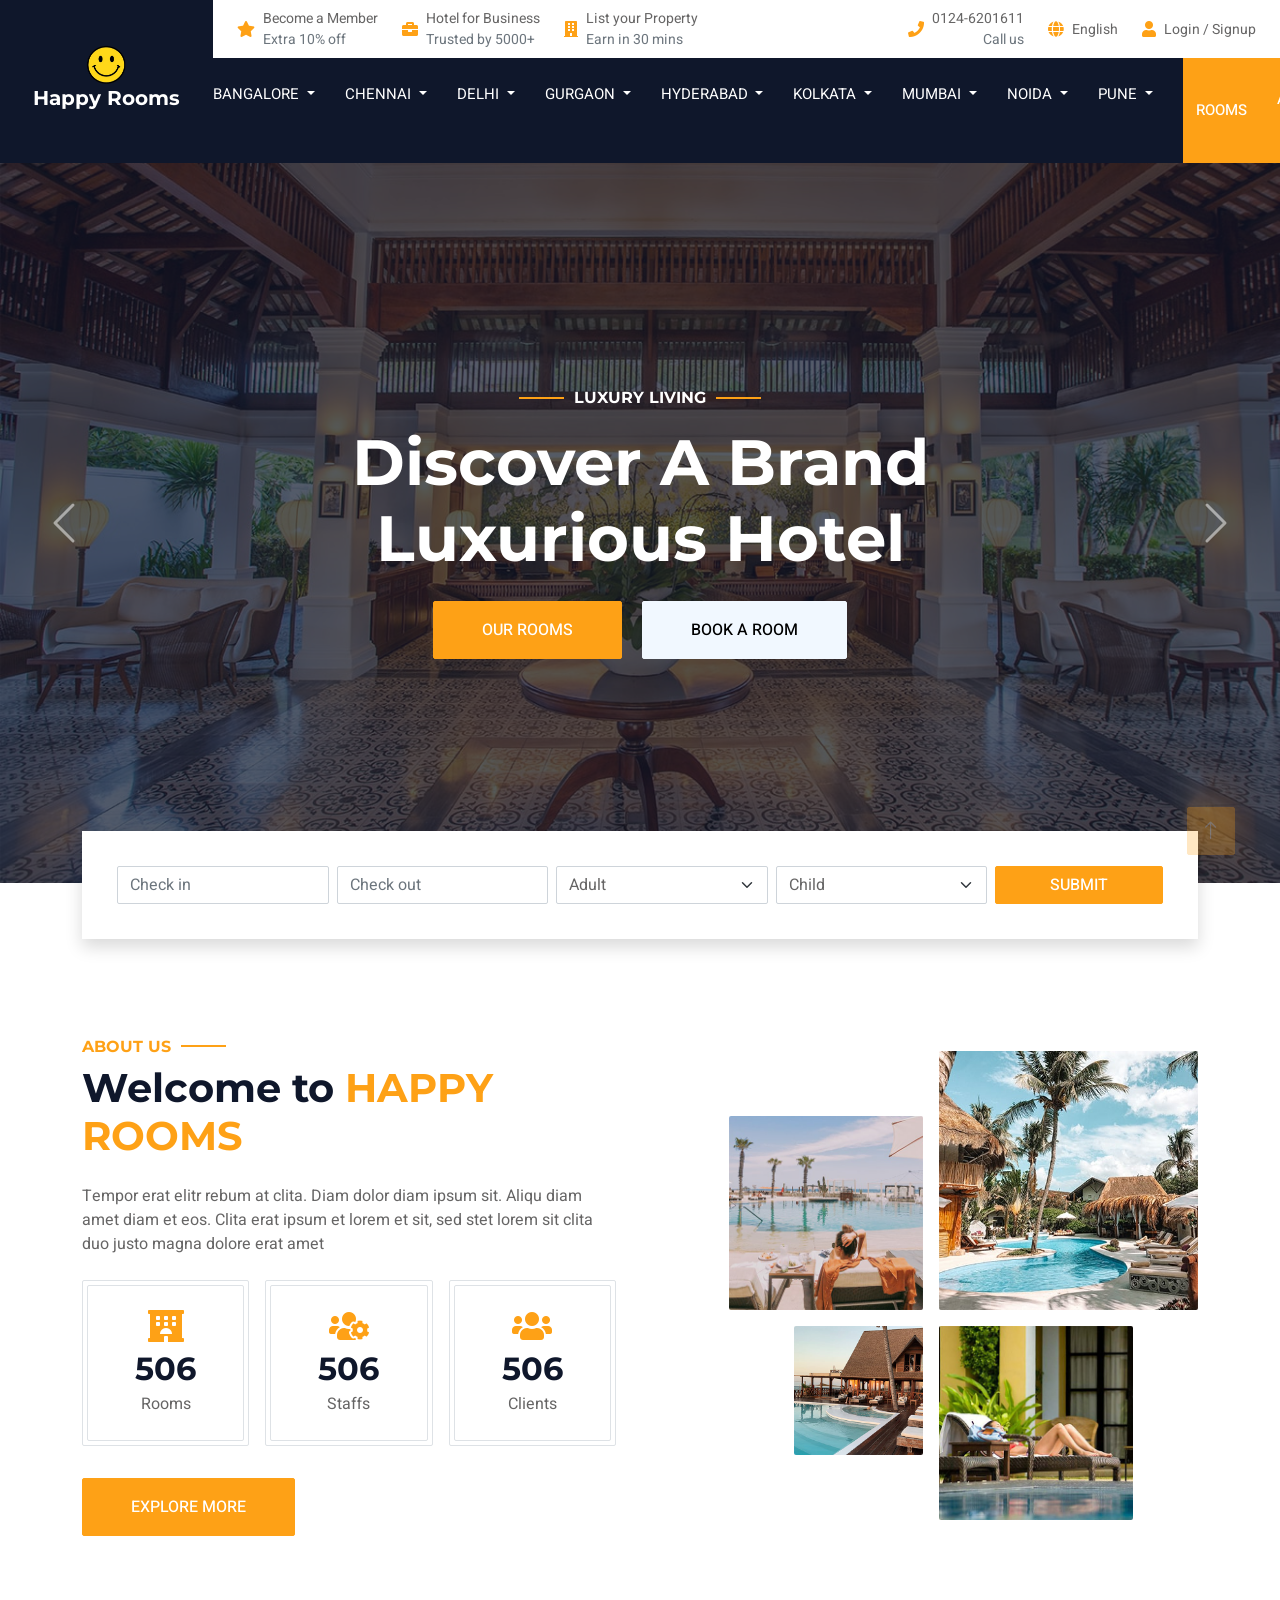
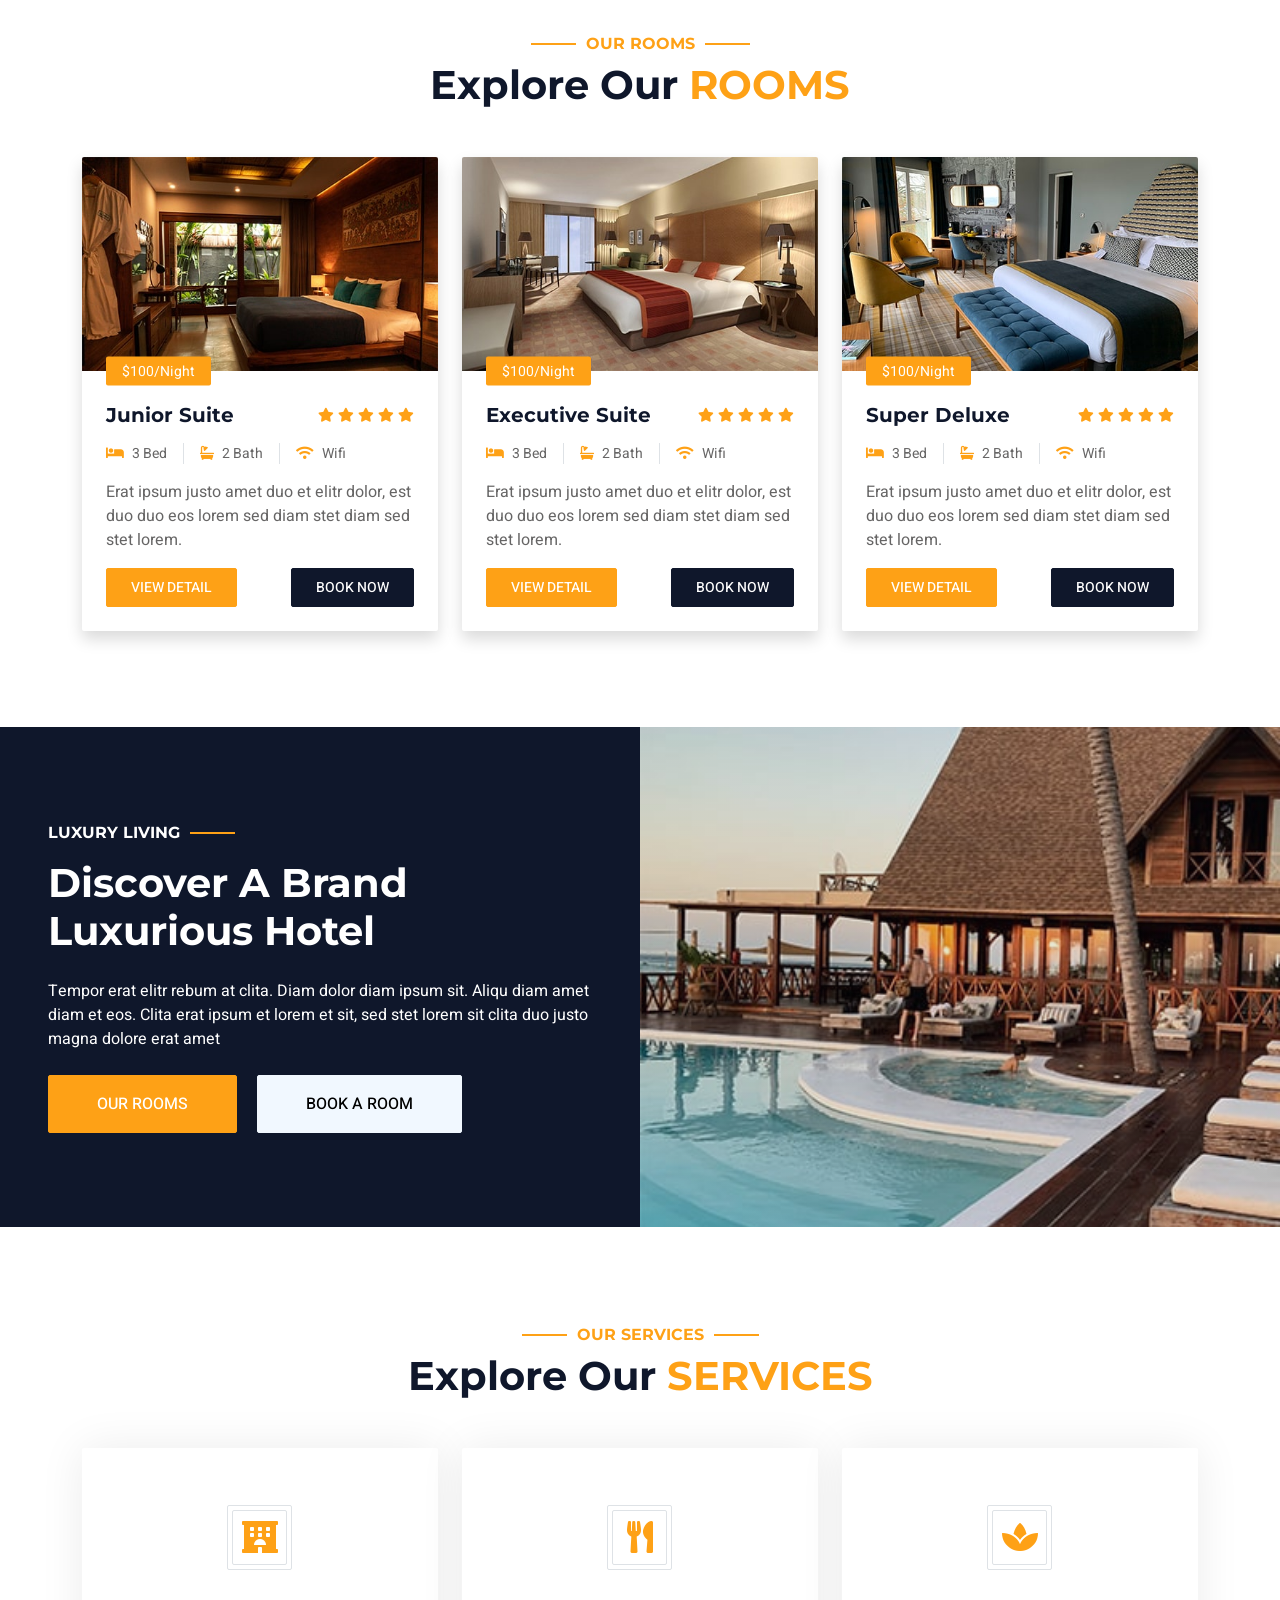
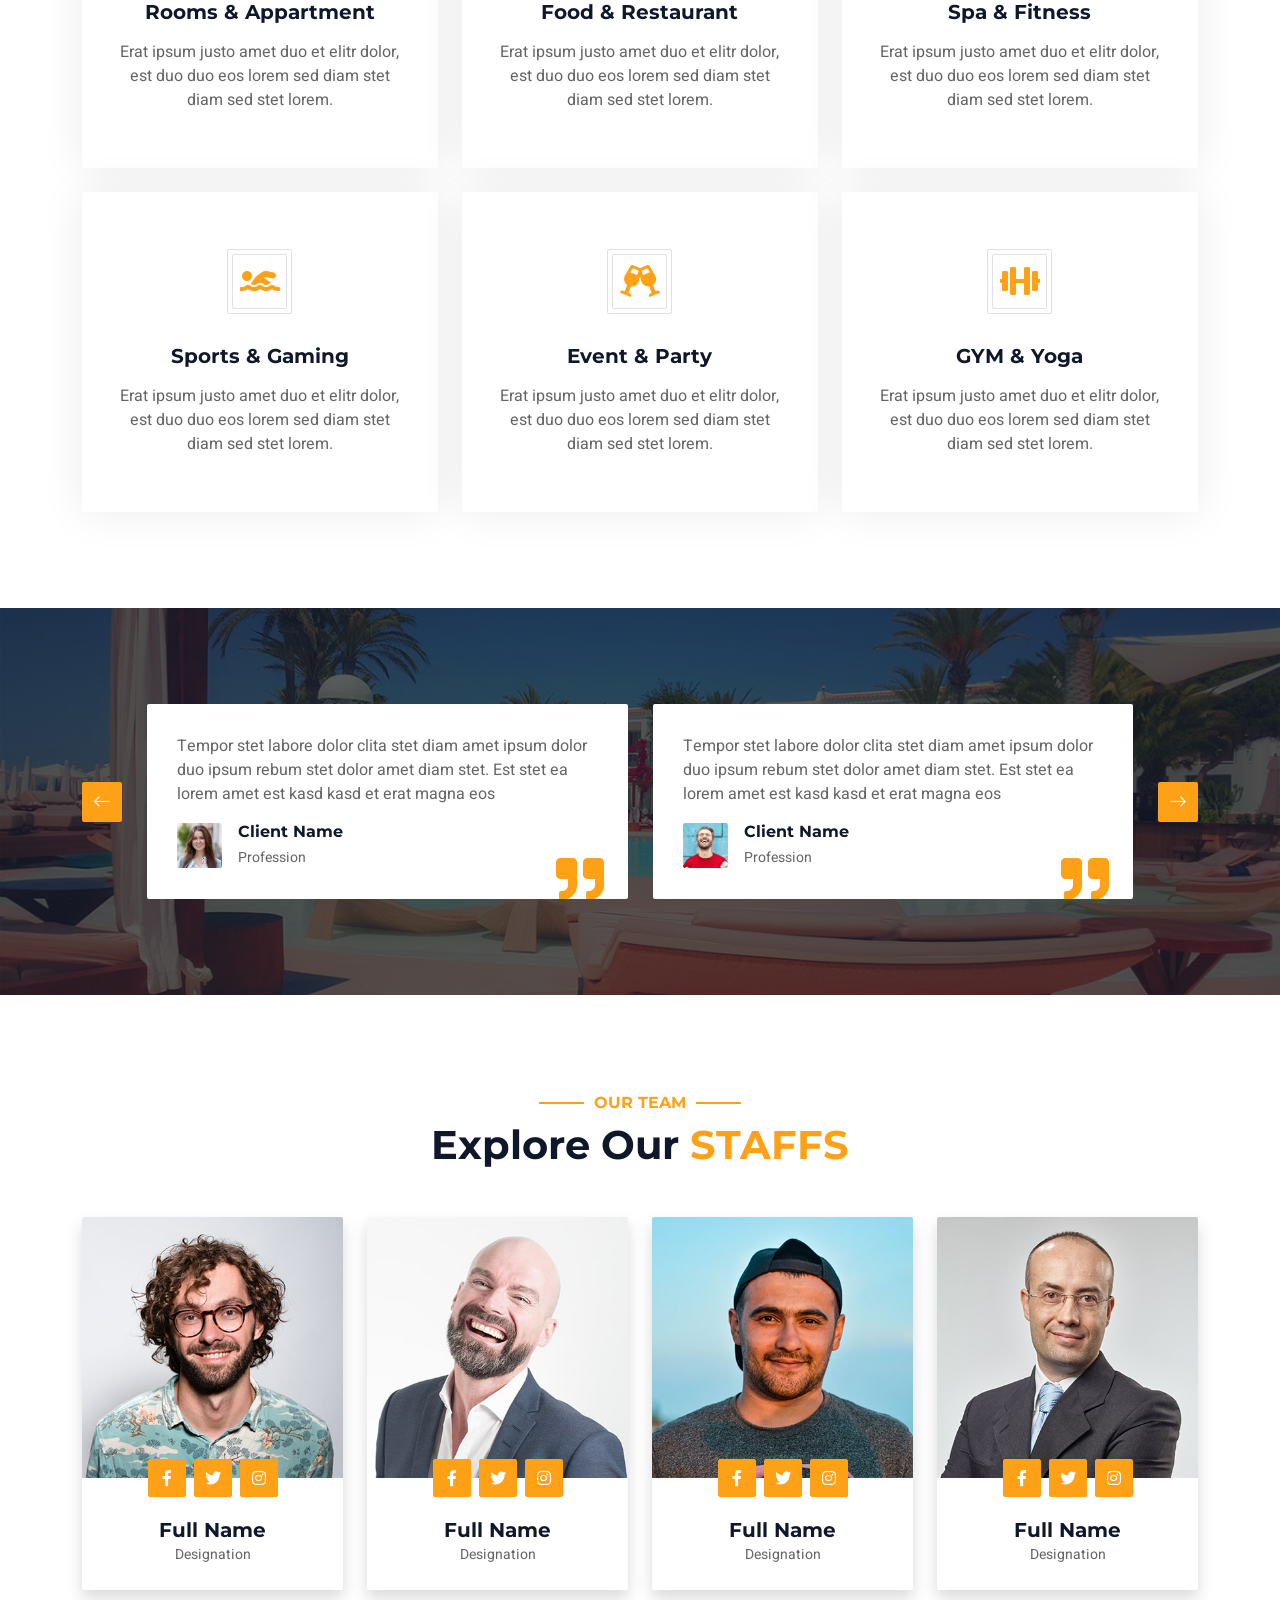
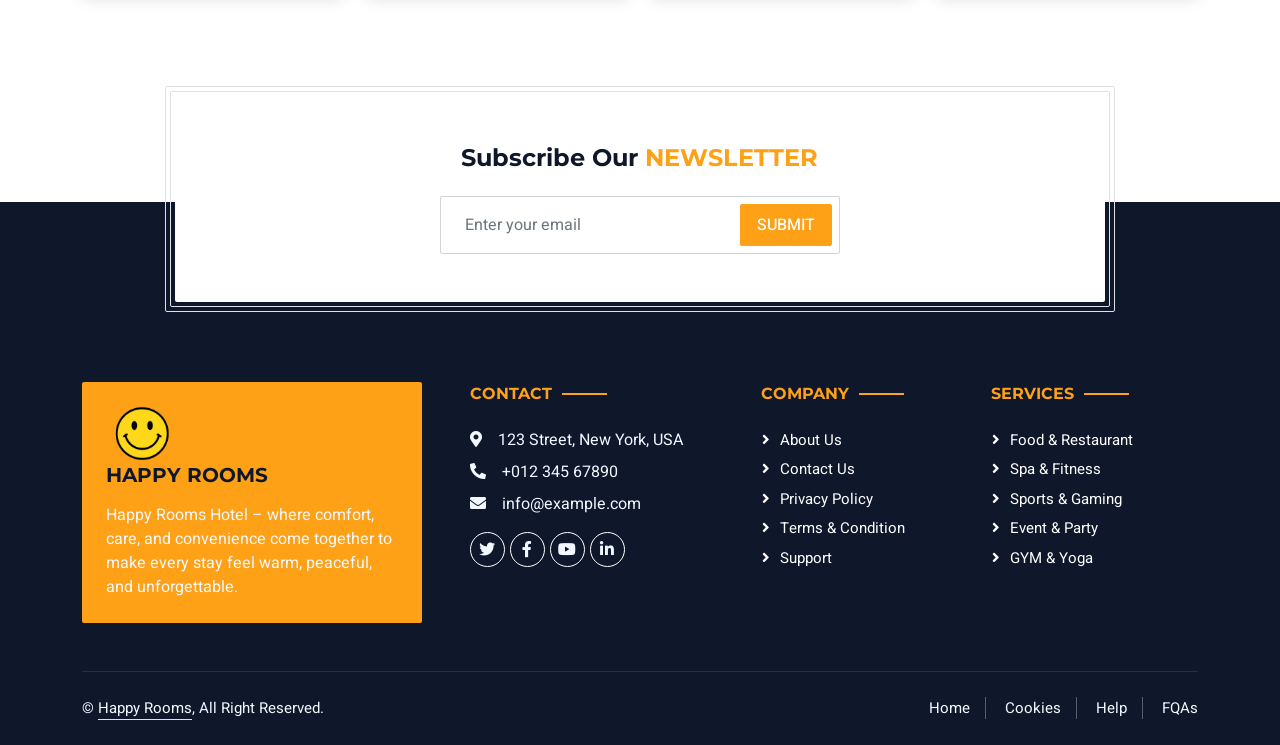
<file: index.html>
<!DOCTYPE html>
<html lang="en">

<head>
    <meta charset="utf-8">
    <title>Happy Rooms - Hotel HTML Template</title>
    <meta content="width=device-width, initial-scale=1.0" name="viewport">
    <meta content="" name="keywords">
    <meta content="" name="description">

    <!-- Favicon -->
    <link href="img/favicon.ico" rel="icon">

    <!-- Google Web Fonts -->
    <link rel="preconnect" href="https://fonts.googleapis.com">
    <link rel="preconnect" href="https://fonts.gstatic.com" crossorigin>
    <link href="https://fonts.googleapis.com/css2?family=Heebo:wght@400;500;600;700&family=Montserrat:wght@400;500;600;700&display=swap" rel="stylesheet">  

    <!-- Icon Font Stylesheet -->
    <link href="https://cdnjs.cloudflare.com/ajax/libs/font-awesome/5.10.0/css/all.min.css" rel="stylesheet">
    <link href="https://cdn.jsdelivr.net/npm/bootstrap-icons@1.4.1/font/bootstrap-icons.css" rel="stylesheet">

    <!-- Libraries Stylesheet -->
    <link href="lib/animate/animate.min.css" rel="stylesheet">
    <link href="lib/owlcarousel/assets/owl.carousel.min.css" rel="stylesheet">
    <link href="lib/tempusdominus/css/tempusdominus-bootstrap-4.min.css" rel="stylesheet" />

    <!-- Customized Bootstrap Stylesheet -->
    <link href="css/bootstrap.min.css" rel="stylesheet">

    <!-- Template Stylesheet -->
    <link href="css/style.css" rel="stylesheet">
</head>

<body>
    <div class=" bg-white p-0">
        <!-- Spinner Start -->
        <div id="spinner" class="show bg-white position-fixed translate-middle w-100 vh-100 top-50 start-50 d-flex align-items-center justify-content-center">
            <div class="spinner-border text-primary" style="width: 3rem; height: 3rem;" role="status">
                <span class="sr-only">Loading...</span>
            </div>
        </div>
        <!-- Spinner End -->

        <!-- Header Start -->
        <!-- <div class="container-fluid bg-dark px-0">
            <div class="row gx-0">
                <div class="col-lg-3 bg-dark d-none d-lg-block">
                    <a href="index.html" class="navbar-brand w-100 h-100 m-0 p-0 d-flex align-items-center justify-content-center">
                        <h1 class="m-0 text-primary text-uppercase">Happy Rooms</h1>
                    </a>
                </div>
                <div class="col-lg-9">
                    <div class="row gx-0 bg-white d-none d-lg-flex">
                        <div class="col-lg-7 px-5 text-start">
                            <div class="h-100 d-inline-flex align-items-center py-2 me-4">
                                <i class="fa fa-envelope text-primary me-2"></i>
                                <p class="mb-0">info@example.com</p>
                            </div>
                            <div class="h-100 d-inline-flex align-items-center py-2">
                                <i class="fa fa-phone-alt text-primary me-2"></i>
                                <p class="mb-0">+012 345 6789</p>
                            </div>
                        </div>
                        <div class="col-lg-5 px-5 text-end">
                            <div class="d-inline-flex align-items-center py-2">
                                <a class="me-3" href=""><i class="fab fa-facebook-f"></i></a>
                                <a class="me-3" href=""><i class="fab fa-twitter"></i></a>
                                <a class="me-3" href=""><i class="fab fa-linkedin-in"></i></a>
                                <a class="me-3" href=""><i class="fab fa-instagram"></i></a>
                                <a class="" href=""><i class="fab fa-youtube"></i></a>
                            </div>
                        </div>
                    </div>
                    <nav class="navbar navbar-expand-lg bg-dark navbar-dark p-3 p-lg-0">
                        <a href="index.html" class="navbar-brand d-block d-lg-none">
                            <h1 class="m-0 text-primary text-uppercase">Happy Rooms</h1>
                        </a>
                        <button type="button" class="navbar-toggler" data-bs-toggle="collapse" data-bs-target="#navbarCollapse">
                            <span class="navbar-toggler-icon"></span>
                        </button>
                        <div class="collapse navbar-collapse justify-content-between" id="navbarCollapse">
                            <div class="navbar-nav mr-auto py-0">
                                <a href="index.html" class="nav-item nav-link active">Home</a>
                                <a href="about.html" class="nav-item nav-link">About</a>
                                <a href="service.html" class="nav-item nav-link">Services</a>
                                <a href="room.html" class="nav-item nav-link">Rooms</a>
                                <div class="nav-item dropdown">
                                    <a href="#" class="nav-link dropdown-toggle" data-bs-toggle="dropdown">Pages</a>
                                    <div class="dropdown-menu rounded-0 m-0">
                                        <a href="booking.html" class="dropdown-item">Booking</a>
                                        <a href="team.html" class="dropdown-item">Our Team</a>
                                        <a href="testimonial.html" class="dropdown-item">Testimonial</a>
                                    </div>
                                </div>
                                <a href="contact.html" class="nav-item nav-link">Contact</a>
                            </div>
                            <a href="   #" class="btn btn-primary rounded-0 py-4 px-md-5 d-none d-lg-block">Premium Version<i class="fa fa-arrow-right ms-3"></i></a>
                        </div>
                    </nav>
                </div>
            </div>
        </div> -->
        <!-- Header End -->

<div class="container-fluid bg-dark px-0">
    <div class="row gx-0">
        <!-- LEFT LOGO -->
        <div class="col-lg-2 bg-dark d-none d-lg-block">
            <a href="index.html" 
               class="navbar-brand w-100 h-100 m-0 p-0 d-flex flex-column align-items-center justify-content-center">
                <!-- <h1 class="m-0 text-primary text-uppercase">Happy Rooms</h1>
                  -->
                <img src="./img/logo.png" class="w-25" alt="">
                <h5 class="text-white">Happy Rooms</h5>
            </a>
        </div>

        <!-- RIGHT SECTION -->
        <div class="col-lg-10">
            
            <!-- TOP STRIP (similar to OYO blue bar) -->
            <div class="row gx-0 bg-white d-none d-lg-flex align-items-center">

                <!-- Become Member + For Business + List Property -->
                <div class="col-lg-7 px-4 d-flex align-items-center">

                    <div class="d-inline-flex align-items-center py-2 me-4">
                        <i class="fa fa-star text-primary me-2"></i>
                        <p class="mb-0 small">Become a Member <br><span class="text-muted">Extra 10% off</span></p>
                    </div>

                    <div class="d-inline-flex align-items-center py-2 me-4">
                        <i class="fa fa-briefcase text-primary me-2"></i>
                        <p class="mb-0 small">Hotel for Business <br><span class="text-muted">Trusted by 5000+</span></p>
                    </div>

                    <div class="d-inline-flex align-items-center py-2">
                        <i class="fa fa-building text-primary me-2"></i>
                        <p class="mb-0 small">List your Property <br><span class="text-muted">Earn in 30 mins</span></p>
                    </div>
                </div>

                <!-- Phone + Language + Login -->
                <div class="col-lg-5 px-4 text-end d-flex justify-content-end align-items-center">

                    <div class="d-inline-flex align-items-center py-2 me-4">
                        <i class="fa fa-phone text-primary me-2"></i>
                        <p class="mb-0 small">0124-6201611 <br><span class="text-muted">Call us</span></p>
                    </div>

                    <div class="d-inline-flex align-items-center py-2 me-4">
                        <i class="fa fa-globe text-primary me-2"></i>
                        <p class="mb-0 small">English</p>
                    </div>

                    <div class="d-inline-flex align-items-center py-2">
                        <i class="fa fa-user text-primary me-2"></i>
                        <p class="mb-0 small">Login / Signup</p>
                    </div>

                </div>

            </div>

            <!-- MAIN NAVBAR -->
            <nav class="navbar navbar-expand-lg bg-dark navbar-dark p-3 p-lg-0">
                <a href="index.html" class="navbar-brand d-flex align-items-center justify-content-center flex-column d-block d-lg-none">
                    <img src="./img/logo.png" width="100px" alt="">
                    <p class="m-0 text-primary text-uppercase">Happy Rooms</p>
                </a>

                <button type="button" class="navbar-toggler" data-bs-toggle="collapse" data-bs-target="#navbarCollapse">
                    <span class="navbar-toggler-icon"></span>
                </button>

                <div class="collapse navbar-collapse justify-content-between" id="navbarCollapse">

                    <!-- NAV LINKS -->
                    <div class="navbar-nav mr-auto py-0">

    <!-- BANGALORE -->
    <div class="nav-item dropdown">
        <a href="#" class="nav-link dropdown-toggle" data-bs-toggle="dropdown">
            Bangalore
        </a>
        <div class="dropdown-menu m-0">
            <h6 class="dropdown-header">Popular Localities</h6>
            <a class="dropdown-item" href="#">Koramangala</a>
            <a class="dropdown-item" href="#">Rajaji Nagar</a>
            <a class="dropdown-item" href="#">MG Road</a>
            <a class="dropdown-item" href="#">Indiranagar</a>
            <a class="dropdown-item" href="#">Majestic</a>
            <a class="dropdown-item" href="#">Jayanagar</a>
            <a class="dropdown-item" href="#">Madiwala</a>
            <a class="dropdown-item" href="#">Yesvantpur Railway Station</a>
            <a class="dropdown-item" href="#">Marathahalli</a>
            <a class="dropdown-item" href="#">Tin Factory</a>
            <a class="dropdown-item" href="#">All of Bangalore</a>
        </div>
    </div>

    <!-- CHENNAI -->
    <div class="nav-item dropdown">
        <a href="#" class="nav-link dropdown-toggle" data-bs-toggle="dropdown">
            Chennai
        </a>
        <div class="dropdown-menu m-0">
            <h6 class="dropdown-header">Popular Localities</h6>
            <a class="dropdown-item" href="#">Chennai Central Railway Station</a>
            <a class="dropdown-item" href="#">T Nagar</a>
            <a class="dropdown-item" href="#">Koyambedu</a>
            <a class="dropdown-item" href="#">ECR – East Coast Road</a>
            <a class="dropdown-item" href="#">Mount Road</a>
            <a class="dropdown-item" href="#">Ramapuram</a>
            <a class="dropdown-item" href="#">Chennai Egmore Railway Station</a>
            <a class="dropdown-item" href="#">Porur</a>
            <a class="dropdown-item" href="#">Anna Nagar</a>
            <a class="dropdown-item" href="#">Velachery</a>
            <a class="dropdown-item" href="#">All of Chennai</a>
        </div>
    </div>

    <!-- DELHI -->
    <div class="nav-item dropdown">
        <a href="#" class="nav-link dropdown-toggle" data-bs-toggle="dropdown">
            Delhi
        </a>
        <div class="dropdown-menu m-0">
            <h6 class="dropdown-header">Popular Localities</h6>
            <a class="dropdown-item" href="#">Paharganj</a>
            <a class="dropdown-item" href="#">Karol Bagh</a>
            <a class="dropdown-item" href="#">Janakpuri</a>
            <a class="dropdown-item" href="#">Dwarka, New Delhi</a>
            <a class="dropdown-item" href="#">Indira Gandhi International Airport</a>
            <a class="dropdown-item" href="#">Mahipalpur</a>
            <a class="dropdown-item" href="#">Saket</a>
            <a class="dropdown-item" href="#">New Delhi Railway Station</a>
            <a class="dropdown-item" href="#">Lajpat Nagar</a>
            <a class="dropdown-item" href="#">Mayapuri</a>
            <a class="dropdown-item" href="#">All of Delhi</a>
        </div>
    </div>

    <!-- GURGAON -->
    <div class="nav-item dropdown">
        <a href="#" class="nav-link dropdown-toggle" data-bs-toggle="dropdown">
            Gurgaon
        </a>
        <div class="dropdown-menu m-0">
            <h6 class="dropdown-header">Popular Localities</h6>
            <a class="dropdown-item" href="#">Sector 14</a>
            <a class="dropdown-item" href="#">Medanta Hospital</a>
            <a class="dropdown-item" href="#">Sector 38</a>
            <a class="dropdown-item" href="#">Huda City Center Metro</a>
            <a class="dropdown-item" href="#">Golf Course Road</a>
            <a class="dropdown-item" href="#">Sikanderpur</a>
            <a class="dropdown-item" href="#">IFFCO Chowk</a>
            <a class="dropdown-item" href="#">Sector 83</a>
            <a class="dropdown-item" href="#">Gurgaon Bus Stand</a>
            <a class="dropdown-item" href="#">Guru Dronacharya Metro</a>
            <a class="dropdown-item" href="#">All of Gurgaon</a>
        </div>
    </div>

    <!-- HYDERABAD -->
    <div class="nav-item dropdown">
        <a href="#" class="nav-link dropdown-toggle" data-bs-toggle="dropdown">
            Hyderabad
        </a>
        <div class="dropdown-menu m-0">
            <h6 class="dropdown-header">Popular Localities</h6>
            <a class="dropdown-item" href="#">Secunderabad Railway Station</a>
            <a class="dropdown-item" href="#">Gachibowli</a>
            <a class="dropdown-item" href="#">Ameerpet</a>
            <a class="dropdown-item" href="#">Kukatpally</a>
            <a class="dropdown-item" href="#">Madhapur</a>
            <a class="dropdown-item" href="#">Begumpet</a>
            <a class="dropdown-item" href="#">Rajiv Gandhi International Airport</a>
            <a class="dropdown-item" href="#">Chanda Nagar</a>
            <a class="dropdown-item" href="#">LB Nagar</a>
            <a class="dropdown-item" href="#">Kondapur</a>
            <a class="dropdown-item" href="#">All of Hyderabad</a>
        </div>
    </div>

    <!-- KOLKATA -->
    <div class="nav-item dropdown">
        <a href="#" class="nav-link dropdown-toggle" data-bs-toggle="dropdown">
            Kolkata
        </a>
        <div class="dropdown-menu m-0">
            <h6 class="dropdown-header">Popular Localities</h6>
            <a class="dropdown-item" href="#">Howrah Railway Station</a>
            <a class="dropdown-item" href="#">Kolkata International Airport</a>
            <a class="dropdown-item" href="#">Chinar Park</a>
            <a class="dropdown-item" href="#">Park Street</a>
            <a class="dropdown-item" href="#">Near Acropolis Mall</a>
            <a class="dropdown-item" href="#">Esplanade Metro Station</a>
            <a class="dropdown-item" href="#">Barasat</a>
            <a class="dropdown-item" href="#">Dum Dum Airport Gate 1</a>
            <a class="dropdown-item" href="#">New Town</a>
            <a class="dropdown-item" href="#">Sector 5 Salt Lake City</a>
            <a class="dropdown-item" href="#">All of Kolkata</a>
        </div>
    </div>

    <!-- MUMBAI -->
    <div class="nav-item dropdown">
        <a href="#" class="nav-link dropdown-toggle" data-bs-toggle="dropdown">
            Mumbai
        </a>
        <div class="dropdown-menu m-0">
            <h6 class="dropdown-header">Popular Localities</h6>
            <a class="dropdown-item" href="#">Andheri West</a>
            <a class="dropdown-item" href="#">Andheri East</a>
            <a class="dropdown-item" href="#">Thane</a>
            <a class="dropdown-item" href="#">Chhatrapati Shivaji International Airport</a>
            <a class="dropdown-item" href="#">Bandra Kurla Complex</a>
            <a class="dropdown-item" href="#">Saki Naka</a>
            <a class="dropdown-item" href="#">Bandra</a>
            <a class="dropdown-item" href="#">Colaba</a>
            <a class="dropdown-item" href="#">Mumbai CST Railway Station</a>
            <a class="dropdown-item" href="#">Dadar</a>
            <a class="dropdown-item" href="#">All of Mumbai</a>
        </div>
    </div>

    <!-- NOIDA -->
    <div class="nav-item dropdown">
        <a href="#" class="nav-link dropdown-toggle" data-bs-toggle="dropdown">
            Noida
        </a>
        <div class="dropdown-menu m-0">
            <h6 class="dropdown-header">Popular Localities</h6>
            <a class="dropdown-item" href="#">Sector 62</a>
            <a class="dropdown-item" href="#">Pari Chowk</a>
            <a class="dropdown-item" href="#">Sector 18</a>
            <a class="dropdown-item" href="#">Greater Noida</a>
            <a class="dropdown-item" href="#">Khora Colony</a>
            <a class="dropdown-item" href="#">Noida City Centre</a>
            <a class="dropdown-item" href="#">Sector 55</a>
            <a class="dropdown-item" href="#">Sector 15 Noida</a>
            <a class="dropdown-item" href="#">Sector 58</a>
            <a class="dropdown-item" href="#">Sec 62 Fortis Hospital</a>
            <a class="dropdown-item" href="#">All of Noida</a>
        </div>
    </div>

    <!-- PUNE -->
    <div class="nav-item dropdown">
        <a href="#" class="nav-link dropdown-toggle" data-bs-toggle="dropdown">
            Pune
        </a>
        <div class="dropdown-menu m-0">
            <h6 class="dropdown-header">Popular Localities</h6>
            <a class="dropdown-item" href="#">Baner</a>
            <a class="dropdown-item" href="#">Hadapsar</a>
            <a class="dropdown-item" href="#">Pimpri Chinchwad</a>
            <a class="dropdown-item" href="#">Viman Nagar</a>
            <a class="dropdown-item" href="#">Shivaji Nagar</a>
            <a class="dropdown-item" href="#">Wakad</a>
            <a class="dropdown-item" href="#">Chandan Nagar</a>
            <a class="dropdown-item" href="#">Swargate</a>
            <a class="dropdown-item" href="#">Kharadi</a>
            <a class="dropdown-item" href="#">Koregaon Park</a>
            <a class="dropdown-item" href="#">All of Pune</a>
        </div>
    </div>
    <div class="btn btn-primary rounded-0 py-1 d-flex align-items-center justify-content-between">
        
        
      <div class="nav-item ">
        <a href="#" class="nav-link">
            Rooms
        </a>
      </div>
      <div class="nav-item  ">
        <a href="#" class="nav-link">
            About Us
        </a>
      </div>
      <div class="nav-item ">
        <a href="#" class="nav-link">
            Contact Us
        </a>
      </div>
      </div>
</div>


                    <!-- CTA BUTTON -->
                    <!-- <a href="#" class="btn btn-primary rounded-0 py-4 px-md-5 d-none d-lg-block">
                        Call Us  <i class="fa fa-arrow-right ms-3"></i>
                    </a> -->

                </div>
            </nav>

        </div>
    </div>
</div>



        <!-- Carousel Start -->
        <div class="container-fluid p-0 mb-5">
            <div id="header-carousel" class="carousel slide" data-bs-ride="carousel">
                <div class="carousel-inner">
                    <div class="carousel-item active">
                        <img class="w-100" src="img/carousel-1.jpg" alt="Image">
                        <div class="carousel-caption d-flex flex-column align-items-center justify-content-center">
                            <div class="p-3" style="max-width: 700px;">
                                <h6 class="section-title text-white text-uppercase mb-3 animated slideInDown">Luxury Living</h6>
                                <h1 class="display-3 text-white mb-4 animated slideInDown">Discover A Brand Luxurious Hotel</h1>
                                <a href="" class="btn btn-primary py-md-3 px-md-5 me-3 animated slideInLeft">Our Rooms</a>
                                <a href="" class="btn btn-light py-md-3 px-md-5 animated slideInRight">Book A Room</a>
                            </div>
                        </div>
                    </div>
                    <div class="carousel-item">
                        <img class="w-100" src="img/carousel-2.jpg" alt="Image">
                        <div class="carousel-caption d-flex flex-column align-items-center justify-content-center">
                            <div class="p-3" style="max-width: 700px;">
                                <h6 class="section-title text-white text-uppercase mb-3 animated slideInDown">Luxury Living</h6>
                                <h1 class="display-3 text-white mb-4 animated slideInDown">Discover A Brand Luxurious Hotel</h1>
                                <a href="" class="btn btn-primary py-md-3 px-md-5 me-3 animated slideInLeft">Our Rooms</a>
                                <a href="" class="btn btn-light py-md-3 px-md-5 animated slideInRight">Book A Room</a>
                            </div>
                        </div>
                    </div>
                </div>
                <button class="carousel-control-prev" type="button" data-bs-target="#header-carousel"
                    data-bs-slide="prev">
                    <span class="carousel-control-prev-icon" aria-hidden="true"></span>
                    <span class="visually-hidden">Previous</span>
                </button>
                <button class="carousel-control-next" type="button" data-bs-target="#header-carousel"
                    data-bs-slide="next">
                    <span class="carousel-control-next-icon" aria-hidden="true"></span>
                    <span class="visually-hidden">Next</span>
                </button>
            </div>
        </div>
        <!-- Carousel End -->


        <!-- Booking Start -->
        <div class="container-fluid booking pb-5 wow fadeIn" data-wow-delay="0.1s">
            <div class="container">
                <div class="bg-white shadow" style="padding: 35px;">
                    <div class="row g-2">
                        <div class="col-md-10">
                            <div class="row g-2">
                                <div class="col-md-3">
                                    <div class="date" id="date1" data-target-input="nearest">
                                        <input type="text" class="form-control datetimepicker-input"
                                            placeholder="Check in" data-target="#date1" data-toggle="datetimepicker" />
                                    </div>
                                </div>
                                <div class="col-md-3">
                                    <div class="date" id="date2" data-target-input="nearest">
                                        <input type="text" class="form-control datetimepicker-input" placeholder="Check out" data-target="#date2" data-toggle="datetimepicker"/>
                                    </div>
                                </div>
                                <div class="col-md-3">
                                    <select class="form-select">
                                        <option selected>Adult</option>
                                        <option value="1">Adult 1</option>
                                        <option value="2">Adult 2</option>
                                        <option value="3">Adult 3</option>
                                    </select>
                                </div>
                                <div class="col-md-3">
                                    <select class="form-select">
                                        <option selected>Child</option>
                                        <option value="1">Child 1</option>
                                        <option value="2">Child 2</option>
                                        <option value="3">Child 3</option>
                                    </select>
                                </div>
                            </div>
                        </div>
                        <div class="col-md-2">
                            <button class="btn btn-primary w-100">Submit</button>
                        </div>
                    </div>
                </div>
            </div>
        </div>
        <!-- Booking End -->


        <!-- About Start -->
        <div class="container-xxl py-5">
            <div class="container">
                <div class="row g-5 align-items-center">
                    <div class="col-lg-6">
                        <h6 class="section-title text-start text-primary text-uppercase">About Us</h6>
                        <h1 class="mb-4">Welcome to <span class="text-primary text-uppercase">Happy Rooms</span></h1>
                        <p class="mb-4">Tempor erat elitr rebum at clita. Diam dolor diam ipsum sit. Aliqu diam amet diam et eos. Clita erat ipsum et lorem et sit, sed stet lorem sit clita duo justo magna dolore erat amet</p>
                        <div class="row g-3 pb-4">
                            <div class="col-sm-4 wow fadeIn" data-wow-delay="0.1s">
                                <div class="border rounded p-1">
                                    <div class="border rounded text-center p-4">
                                        <i class="fa fa-hotel fa-2x text-primary mb-2"></i>
                                        <h2 class="mb-1" data-toggle="counter-up">1234</h2>
                                        <p class="mb-0">Rooms</p>
                                    </div>
                                </div>
                            </div>
                            <div class="col-sm-4 wow fadeIn" data-wow-delay="0.3s">
                                <div class="border rounded p-1">
                                    <div class="border rounded text-center p-4">
                                        <i class="fa fa-users-cog fa-2x text-primary mb-2"></i>
                                        <h2 class="mb-1" data-toggle="counter-up">1234</h2>
                                        <p class="mb-0">Staffs</p>
                                    </div>
                                </div>
                            </div>
                            <div class="col-sm-4 wow fadeIn" data-wow-delay="0.5s">
                                <div class="border rounded p-1">
                                    <div class="border rounded text-center p-4">
                                        <i class="fa fa-users fa-2x text-primary mb-2"></i>
                                        <h2 class="mb-1" data-toggle="counter-up">1234</h2>
                                        <p class="mb-0">Clients</p>
                                    </div>
                                </div>
                            </div>
                        </div>
                        <a class="btn btn-primary py-3 px-5 mt-2" href="">Explore More</a>
                    </div>
                    <div class="col-lg-6">
                        <div class="row g-3">
                            <div class="col-6 text-end">
                                <img class="img-fluid rounded w-75 wow zoomIn" data-wow-delay="0.1s" src="img/about-1.jpg" style="margin-top: 25%;">
                            </div>
                            <div class="col-6 text-start">
                                <img class="img-fluid rounded w-100 wow zoomIn" data-wow-delay="0.3s" src="img/about-2.jpg">
                            </div>
                            <div class="col-6 text-end">
                                <img class="img-fluid rounded w-50 wow zoomIn" data-wow-delay="0.5s" src="img/about-3.jpg">
                            </div>
                            <div class="col-6 text-start">
                                <img class="img-fluid rounded w-75 wow zoomIn" data-wow-delay="0.7s" src="img/about-4.jpg">
                            </div>
                        </div>
                    </div>
                </div>
            </div>
        </div>
        <!-- About End -->


        <!-- Room Start -->
        <div class="container-xxl py-5">
            <div class="container">
                <div class="text-center wow fadeInUp" data-wow-delay="0.1s">
                    <h6 class="section-title text-center text-primary text-uppercase">Our Rooms</h6>
                    <h1 class="mb-5">Explore Our <span class="text-primary text-uppercase">Rooms</span></h1>
                </div>
                <div class="row g-4">
                    <div class="col-lg-4 col-md-6 wow fadeInUp" data-wow-delay="0.1s">
                        <div class="room-item shadow rounded overflow-hidden">
                            <div class="position-relative">
                                <img class="img-fluid" src="img/room-1.jpg" alt="">
                                <small class="position-absolute start-0 top-100 translate-middle-y bg-primary text-white rounded py-1 px-3 ms-4">$100/Night</small>
                            </div>
                            <div class="p-4 mt-2">
                                <div class="d-flex justify-content-between mb-3">
                                    <h5 class="mb-0">Junior Suite</h5>
                                    <div class="ps-2">
                                        <small class="fa fa-star text-primary"></small>
                                        <small class="fa fa-star text-primary"></small>
                                        <small class="fa fa-star text-primary"></small>
                                        <small class="fa fa-star text-primary"></small>
                                        <small class="fa fa-star text-primary"></small>
                                    </div>
                                </div>
                                <div class="d-flex mb-3">
                                    <small class="border-end me-3 pe-3"><i class="fa fa-bed text-primary me-2"></i>3 Bed</small>
                                    <small class="border-end me-3 pe-3"><i class="fa fa-bath text-primary me-2"></i>2 Bath</small>
                                    <small><i class="fa fa-wifi text-primary me-2"></i>Wifi</small>
                                </div>
                                <p class="text-body mb-3">Erat ipsum justo amet duo et elitr dolor, est duo duo eos lorem sed diam stet diam sed stet lorem.</p>
                                <div class="d-flex justify-content-between">
                                    <a class="btn btn-sm btn-primary rounded py-2 px-4" href="">View Detail</a>
                                    <a class="btn btn-sm btn-dark rounded py-2 px-4" href="">Book Now</a>
                                </div>
                            </div>
                        </div>
                    </div>
                    <div class="col-lg-4 col-md-6 wow fadeInUp" data-wow-delay="0.3s">
                        <div class="room-item shadow rounded overflow-hidden">
                            <div class="position-relative">
                                <img class="img-fluid" src="img/room-2.jpg" alt="">
                                <small class="position-absolute start-0 top-100 translate-middle-y bg-primary text-white rounded py-1 px-3 ms-4">$100/Night</small>
                            </div>
                            <div class="p-4 mt-2">
                                <div class="d-flex justify-content-between mb-3">
                                    <h5 class="mb-0">Executive Suite</h5>
                                    <div class="ps-2">
                                        <small class="fa fa-star text-primary"></small>
                                        <small class="fa fa-star text-primary"></small>
                                        <small class="fa fa-star text-primary"></small>
                                        <small class="fa fa-star text-primary"></small>
                                        <small class="fa fa-star text-primary"></small>
                                    </div>
                                </div>
                                <div class="d-flex mb-3">
                                    <small class="border-end me-3 pe-3"><i class="fa fa-bed text-primary me-2"></i>3 Bed</small>
                                    <small class="border-end me-3 pe-3"><i class="fa fa-bath text-primary me-2"></i>2 Bath</small>
                                    <small><i class="fa fa-wifi text-primary me-2"></i>Wifi</small>
                                </div>
                                <p class="text-body mb-3">Erat ipsum justo amet duo et elitr dolor, est duo duo eos lorem sed diam stet diam sed stet lorem.</p>
                                <div class="d-flex justify-content-between">
                                    <a class="btn btn-sm btn-primary rounded py-2 px-4" href="">View Detail</a>
                                    <a class="btn btn-sm btn-dark rounded py-2 px-4" href="">Book Now</a>
                                </div>
                            </div>
                        </div>
                    </div>
                    <div class="col-lg-4 col-md-6 wow fadeInUp" data-wow-delay="0.6s">
                        <div class="room-item shadow rounded overflow-hidden">
                            <div class="position-relative">
                                <img class="img-fluid" src="img/room-3.jpg" alt="">
                                <small class="position-absolute start-0 top-100 translate-middle-y bg-primary text-white rounded py-1 px-3 ms-4">$100/Night</small>
                            </div>
                            <div class="p-4 mt-2">
                                <div class="d-flex justify-content-between mb-3">
                                    <h5 class="mb-0">Super Deluxe</h5>
                                    <div class="ps-2">
                                        <small class="fa fa-star text-primary"></small>
                                        <small class="fa fa-star text-primary"></small>
                                        <small class="fa fa-star text-primary"></small>
                                        <small class="fa fa-star text-primary"></small>
                                        <small class="fa fa-star text-primary"></small>
                                    </div>
                                </div>
                                <div class="d-flex mb-3">
                                    <small class="border-end me-3 pe-3"><i class="fa fa-bed text-primary me-2"></i>3 Bed</small>
                                    <small class="border-end me-3 pe-3"><i class="fa fa-bath text-primary me-2"></i>2 Bath</small>
                                    <small><i class="fa fa-wifi text-primary me-2"></i>Wifi</small>
                                </div>
                                <p class="text-body mb-3">Erat ipsum justo amet duo et elitr dolor, est duo duo eos lorem sed diam stet diam sed stet lorem.</p>
                                <div class="d-flex justify-content-between">
                                    <a class="btn btn-sm btn-primary rounded py-2 px-4" href="">View Detail</a>
                                    <a class="btn btn-sm btn-dark rounded py-2 px-4" href="">Book Now</a>
                                </div>
                            </div>
                        </div>
                    </div>
                </div>
            </div>
        </div>
        <!-- Room End -->


        <!-- Video Start -->
        <div class="container-xxl py-5 px-0 wow zoomIn" data-wow-delay="0.1s">
            <div class="row g-0">
                <div class="col-md-6 bg-dark d-flex align-items-center">
                    <div class="p-5">
                        <h6 class="section-title text-start text-white text-uppercase mb-3">Luxury Living</h6>
                        <h1 class="text-white mb-4">Discover A Brand Luxurious Hotel</h1>
                        <p class="text-white mb-4">Tempor erat elitr rebum at clita. Diam dolor diam ipsum sit. Aliqu diam amet diam et eos. Clita erat ipsum et lorem et sit, sed stet lorem sit clita duo justo magna dolore erat amet</p>
                        <a href="" class="btn btn-primary py-md-3 px-md-5 me-3">Our Rooms</a>
                        <a href="" class="btn btn-light py-md-3 px-md-5">Book A Room</a>
                    </div>
                </div>
                <div class="col-md-6">
                    <div class="video">
                        <!-- <button type="button" class="btn-play" data-bs-toggle="modal" data-src="https://www.youtube.com/embed/DWRcNpR6Kdc" data-bs-target="#videoModal">
                            <span></span>
                        </button> -->
                    </div>
                </div>
            </div>
        </div>

        <div class="modal fade" id="videoModal" tabindex="-1" aria-labelledby="exampleModalLabel" aria-hidden="true">
            <div class="modal-dialog">
                <div class="modal-content rounded-0">
                    <div class="modal-header">
                        <h5 class="modal-title" id="exampleModalLabel">Youtube Video</h5>
                        <button type="button" class="btn-close" data-bs-dismiss="modal" aria-label="Close"></button>
                    </div>
                    <div class="modal-body">
                        <!-- 16:9 aspect ratio -->
                        <div class="ratio ratio-16x9">
                            <iframe class="embed-responsive-item" src="" id="video" allowfullscreen allowscriptaccess="always"
                                allow="autoplay"></iframe>
                        </div>
                    </div>
                </div>
            </div>
        </div>
        <!-- Video Start -->


        <!-- Service Start -->
        <div class="container-xxl py-5">
            <div class="container">
                <div class="text-center wow fadeInUp" data-wow-delay="0.1s">
                    <h6 class="section-title text-center text-primary text-uppercase">Our Services</h6>
                    <h1 class="mb-5">Explore Our <span class="text-primary text-uppercase">Services</span></h1>
                </div>
                <div class="row g-4">
                    <div class="col-lg-4 col-md-6 wow fadeInUp" data-wow-delay="0.1s">
                        <a class="service-item rounded" href="">
                            <div class="service-icon bg-transparent border rounded p-1">
                                <div class="w-100 h-100 border rounded d-flex align-items-center justify-content-center">
                                    <i class="fa fa-hotel fa-2x text-primary"></i>
                                </div>
                            </div>
                            <h5 class="mb-3">Rooms & Appartment</h5>
                            <p class="text-body mb-0">Erat ipsum justo amet duo et elitr dolor, est duo duo eos lorem sed diam stet diam sed stet lorem.</p>
                        </a>
                    </div>
                    <div class="col-lg-4 col-md-6 wow fadeInUp" data-wow-delay="0.2s">
                        <a class="service-item rounded" href="">
                            <div class="service-icon bg-transparent border rounded p-1">
                                <div class="w-100 h-100 border rounded d-flex align-items-center justify-content-center">
                                    <i class="fa fa-utensils fa-2x text-primary"></i>
                                </div>
                            </div>
                            <h5 class="mb-3">Food & Restaurant</h5>
                            <p class="text-body mb-0">Erat ipsum justo amet duo et elitr dolor, est duo duo eos lorem sed diam stet diam sed stet lorem.</p>
                        </a>
                    </div>
                    <div class="col-lg-4 col-md-6 wow fadeInUp" data-wow-delay="0.3s">
                        <a class="service-item rounded" href="">
                            <div class="service-icon bg-transparent border rounded p-1">
                                <div class="w-100 h-100 border rounded d-flex align-items-center justify-content-center">
                                    <i class="fa fa-spa fa-2x text-primary"></i>
                                </div>
                            </div>
                            <h5 class="mb-3">Spa & Fitness</h5>
                            <p class="text-body mb-0">Erat ipsum justo amet duo et elitr dolor, est duo duo eos lorem sed diam stet diam sed stet lorem.</p>
                        </a>
                    </div>
                    <div class="col-lg-4 col-md-6 wow fadeInUp" data-wow-delay="0.4s">
                        <a class="service-item rounded" href="">
                            <div class="service-icon bg-transparent border rounded p-1">
                                <div class="w-100 h-100 border rounded d-flex align-items-center justify-content-center">
                                    <i class="fa fa-swimmer fa-2x text-primary"></i>
                                </div>
                            </div>
                            <h5 class="mb-3">Sports & Gaming</h5>
                            <p class="text-body mb-0">Erat ipsum justo amet duo et elitr dolor, est duo duo eos lorem sed diam stet diam sed stet lorem.</p>
                        </a>
                    </div>
                    <div class="col-lg-4 col-md-6 wow fadeInUp" data-wow-delay="0.5s">
                        <a class="service-item rounded" href="">
                            <div class="service-icon bg-transparent border rounded p-1">
                                <div class="w-100 h-100 border rounded d-flex align-items-center justify-content-center">
                                    <i class="fa fa-glass-cheers fa-2x text-primary"></i>
                                </div>
                            </div>
                            <h5 class="mb-3">Event & Party</h5>
                            <p class="text-body mb-0">Erat ipsum justo amet duo et elitr dolor, est duo duo eos lorem sed diam stet diam sed stet lorem.</p>
                        </a>
                    </div>
                    <div class="col-lg-4 col-md-6 wow fadeInUp" data-wow-delay="0.6s">
                        <a class="service-item rounded" href="">
                            <div class="service-icon bg-transparent border rounded p-1">
                                <div class="w-100 h-100 border rounded d-flex align-items-center justify-content-center">
                                    <i class="fa fa-dumbbell fa-2x text-primary"></i>
                                </div>
                            </div>
                            <h5 class="mb-3">GYM & Yoga</h5>
                            <p class="text-body mb-0">Erat ipsum justo amet duo et elitr dolor, est duo duo eos lorem sed diam stet diam sed stet lorem.</p>
                        </a>
                    </div>
                </div>
            </div>
        </div>
        <!-- Service End -->


        <!-- Testimonial Start -->
        <div class="container-xxl testimonial my-5 py-5 bg-dark wow zoomIn" data-wow-delay="0.1s">
            <div class="container">
                <div class="owl-carousel testimonial-carousel py-5">
                    <div class="testimonial-item position-relative bg-white rounded overflow-hidden">
                        <p>Tempor stet labore dolor clita stet diam amet ipsum dolor duo ipsum rebum stet dolor amet diam stet. Est stet ea lorem amet est kasd kasd et erat magna eos</p>
                        <div class="d-flex align-items-center">
                            <img class="img-fluid flex-shrink-0 rounded" src="img/testimonial-1.jpg" style="width: 45px; height: 45px;">
                            <div class="ps-3">
                                <h6 class="fw-bold mb-1">Client Name</h6>
                                <small>Profession</small>
                            </div>
                        </div>
                        <i class="fa fa-quote-right fa-3x text-primary position-absolute end-0 bottom-0 me-4 mb-n1"></i>
                    </div>
                    <div class="testimonial-item position-relative bg-white rounded overflow-hidden">
                        <p>Tempor stet labore dolor clita stet diam amet ipsum dolor duo ipsum rebum stet dolor amet diam stet. Est stet ea lorem amet est kasd kasd et erat magna eos</p>
                        <div class="d-flex align-items-center">
                            <img class="img-fluid flex-shrink-0 rounded" src="img/testimonial-2.jpg" style="width: 45px; height: 45px;">
                            <div class="ps-3">
                                <h6 class="fw-bold mb-1">Client Name</h6>
                                <small>Profession</small>
                            </div>
                        </div>
                        <i class="fa fa-quote-right fa-3x text-primary position-absolute end-0 bottom-0 me-4 mb-n1"></i>
                    </div>
                    <div class="testimonial-item position-relative bg-white rounded overflow-hidden">
                        <p>Tempor stet labore dolor clita stet diam amet ipsum dolor duo ipsum rebum stet dolor amet diam stet. Est stet ea lorem amet est kasd kasd et erat magna eos</p>
                        <div class="d-flex align-items-center">
                            <img class="img-fluid flex-shrink-0 rounded" src="img/testimonial-3.jpg" style="width: 45px; height: 45px;">
                            <div class="ps-3">
                                <h6 class="fw-bold mb-1">Client Name</h6>
                                <small>Profession</small>
                            </div>
                        </div>
                        <i class="fa fa-quote-right fa-3x text-primary position-absolute end-0 bottom-0 me-4 mb-n1"></i>
                    </div>
                </div>
            </div>
        </div>
        <!-- Testimonial End -->


        <!-- Team Start -->
        <div class="container-xxl py-5">
            <div class="container">
                <div class="text-center wow fadeInUp" data-wow-delay="0.1s">
                    <h6 class="section-title text-center text-primary text-uppercase">Our Team</h6>
                    <h1 class="mb-5">Explore Our <span class="text-primary text-uppercase">Staffs</span></h1>
                </div>
                <div class="row g-4">
                    <div class="col-lg-3 col-md-6 wow fadeInUp" data-wow-delay="0.1s">
                        <div class="rounded shadow overflow-hidden">
                            <div class="position-relative">
                                <img class="img-fluid" src="img/team-1.jpg" alt="">
                                <div class="position-absolute start-50 top-100 translate-middle d-flex align-items-center">
                                    <a class="btn btn-square btn-primary mx-1" href=""><i class="fab fa-facebook-f"></i></a>
                                    <a class="btn btn-square btn-primary mx-1" href=""><i class="fab fa-twitter"></i></a>
                                    <a class="btn btn-square btn-primary mx-1" href=""><i class="fab fa-instagram"></i></a>
                                </div>
                            </div>
                            <div class="text-center p-4 mt-3">
                                <h5 class="fw-bold mb-0">Full Name</h5>
                                <small>Designation</small>
                            </div>
                        </div>
                    </div>
                    <div class="col-lg-3 col-md-6 wow fadeInUp" data-wow-delay="0.3s">
                        <div class="rounded shadow overflow-hidden">
                            <div class="position-relative">
                                <img class="img-fluid" src="img/team-2.jpg" alt="">
                                <div class="position-absolute start-50 top-100 translate-middle d-flex align-items-center">
                                    <a class="btn btn-square btn-primary mx-1" href=""><i class="fab fa-facebook-f"></i></a>
                                    <a class="btn btn-square btn-primary mx-1" href=""><i class="fab fa-twitter"></i></a>
                                    <a class="btn btn-square btn-primary mx-1" href=""><i class="fab fa-instagram"></i></a>
                                </div>
                            </div>
                            <div class="text-center p-4 mt-3">
                                <h5 class="fw-bold mb-0">Full Name</h5>
                                <small>Designation</small>
                            </div>
                        </div>
                    </div>
                    <div class="col-lg-3 col-md-6 wow fadeInUp" data-wow-delay="0.5s">
                        <div class="rounded shadow overflow-hidden">
                            <div class="position-relative">
                                <img class="img-fluid" src="img/team-3.jpg" alt="">
                                <div class="position-absolute start-50 top-100 translate-middle d-flex align-items-center">
                                    <a class="btn btn-square btn-primary mx-1" href=""><i class="fab fa-facebook-f"></i></a>
                                    <a class="btn btn-square btn-primary mx-1" href=""><i class="fab fa-twitter"></i></a>
                                    <a class="btn btn-square btn-primary mx-1" href=""><i class="fab fa-instagram"></i></a>
                                </div>
                            </div>
                            <div class="text-center p-4 mt-3">
                                <h5 class="fw-bold mb-0">Full Name</h5>
                                <small>Designation</small>
                            </div>
                        </div>
                    </div>
                    <div class="col-lg-3 col-md-6 wow fadeInUp" data-wow-delay="0.7s">
                        <div class="rounded shadow overflow-hidden">
                            <div class="position-relative">
                                <img class="img-fluid" src="img/team-4.jpg" alt="">
                                <div class="position-absolute start-50 top-100 translate-middle d-flex align-items-center">
                                    <a class="btn btn-square btn-primary mx-1" href=""><i class="fab fa-facebook-f"></i></a>
                                    <a class="btn btn-square btn-primary mx-1" href=""><i class="fab fa-twitter"></i></a>
                                    <a class="btn btn-square btn-primary mx-1" href=""><i class="fab fa-instagram"></i></a>
                                </div>
                            </div>
                            <div class="text-center p-4 mt-3">
                                <h5 class="fw-bold mb-0">Full Name</h5>
                                <small>Designation</small>
                            </div>
                        </div>
                    </div>
                </div>
            </div>
        </div>
        <!-- Team End -->


        <!-- Newsletter Start -->
        <div class="container newsletter mt-5 wow fadeIn" data-wow-delay="0.1s">
            <div class="row justify-content-center">
                <div class="col-lg-10 border rounded p-1">
                    <div class="border rounded text-center p-1">
                        <div class="bg-white rounded text-center p-5">
                            <h4 class="mb-4">Subscribe Our <span class="text-primary text-uppercase">Newsletter</span></h4>
                            <div class="position-relative mx-auto" style="max-width: 400px;">
                                <input class="form-control w-100 py-3 ps-4 pe-5" type="text" placeholder="Enter your email">
                                <button type="button" class="btn btn-primary py-2 px-3 position-absolute top-0 end-0 mt-2 me-2">Submit</button>
                            </div>
                        </div>
                    </div>
                </div>
            </div>
        </div>
        <!-- Newsletter Start -->
        

        <!-- Footer Start -->
        <div class="container-fluid bg-dark text-light footer wow fadeIn" data-wow-delay="0.1s">
            <div class="container pb-5">
                <div class="row g-5">
                    <div class="col-md-6 col-lg-4">
                        <div class="bg-primary rounded p-4">
                            <a href="index.html">
                                <img src="./img/logo.png" class="w-25" alt="">
                                <h5 class="text-black text-uppercase mb-3">Happy Rooms</h5></a>
                            <p class="text-black mb-0">
                                    Happy Rooms Hotel – where comfort, care, and convenience come together to make every stay feel warm, peaceful, and unforgettable.
                            </p>
                        </div>
                    </div>
                    <div class="col-md-6 col-lg-3">
                        <h6 class="section-title text-start text-primary text-uppercase mb-4">Contact</h6>
                        <p class="mb-2"><i class="fa fa-map-marker-alt me-3"></i>123 Street, New York, USA</p>
                        <p class="mb-2"><i class="fa fa-phone-alt me-3"></i>+012 345 67890</p>
                        <p class="mb-2"><i class="fa fa-envelope me-3"></i>info@example.com</p>
                        <div class="d-flex pt-2">
                            <a class="btn btn-outline-light btn-social" href=""><i class="fab fa-twitter"></i></a>
                            <a class="btn btn-outline-light btn-social" href=""><i class="fab fa-facebook-f"></i></a>
                            <a class="btn btn-outline-light btn-social" href=""><i class="fab fa-youtube"></i></a>
                            <a class="btn btn-outline-light btn-social" href=""><i class="fab fa-linkedin-in"></i></a>
                        </div>
                    </div>
                    <div class="col-lg-5 col-md-12">
                        <div class="row gy-5 g-4">
                            <div class="col-md-6">
                                <h6 class="section-title text-start text-primary text-uppercase mb-4">Company</h6>
                                <a class="btn btn-link" href="">About Us</a>
                                <a class="btn btn-link" href="">Contact Us</a>
                                <a class="btn btn-link" href="">Privacy Policy</a>
                                <a class="btn btn-link" href="">Terms & Condition</a>
                                <a class="btn btn-link" href="">Support</a>
                            </div>
                            <div class="col-md-6">
                                <h6 class="section-title text-start text-primary text-uppercase mb-4">Services</h6>
                                <a class="btn btn-link" href="">Food & Restaurant</a>
                                <a class="btn btn-link" href="">Spa & Fitness</a>
                                <a class="btn btn-link" href="">Sports & Gaming</a>
                                <a class="btn btn-link" href="">Event & Party</a>
                                <a class="btn btn-link" href="">GYM & Yoga</a>
                            </div>
                        </div>
                    </div>
                </div>
            </div>
            <div class="container">
                <div class="copyright">
                    <div class="row">
                        <div class="col-md-6 text-center text-md-start mb-3 mb-md-0">
                            &copy; <a class="border-bottom" href="#">Happy Rooms</a>, All Right Reserved. 
							
							<!--/*** This template is free as long as you keep the footer author’s credit link/attribution link/backlink. If you'd like to use the template without the footer author’s credit link/attribution link/backlink, you can purchase the Credit Removal License from "https://htmlcodex.com/credit-removal". Thank you for your support. ***/-->
							  
                               
                        </div>
                        <div class="col-md-6 text-center text-md-end">
                            <div class="footer-menu">
                                <a href="">Home</a>
                                <a href="">Cookies</a>
                                <a href="">Help</a>
                                <a href="">FQAs</a>
                            </div>
                        </div>
                    </div>
                </div>
            </div>
        </div>
        <!-- Footer End -->


        <!-- Back to Top -->
        <a href="#" class="btn btn-lg btn-primary btn-lg-square back-to-top"><i class="bi bi-arrow-up"></i></a>
    </div>

    <!-- JavaScript Libraries -->
    <script src="https://code.jquery.com/jquery-3.4.1.min.js"></script>
    <script src="https://cdn.jsdelivr.net/npm/bootstrap@5.0.0/dist/js/bootstrap.bundle.min.js"></script>
    <script src="lib/wow/wow.min.js"></script>
    <script src="lib/easing/easing.min.js"></script>
    <script src="lib/waypoints/waypoints.min.js"></script>
    <script src="lib/counterup/counterup.min.js"></script>
    <script src="lib/owlcarousel/owl.carousel.min.js"></script>
    <script src="lib/tempusdominus/js/moment.min.js"></script>
    <script src="lib/tempusdominus/js/moment-timezone.min.js"></script>
    <script src="lib/tempusdominus/js/tempusdominus-bootstrap-4.min.js"></script>

    <!-- Template Javascript -->
    <script src="js/main.js"></script>
</body>

</html>
</file>
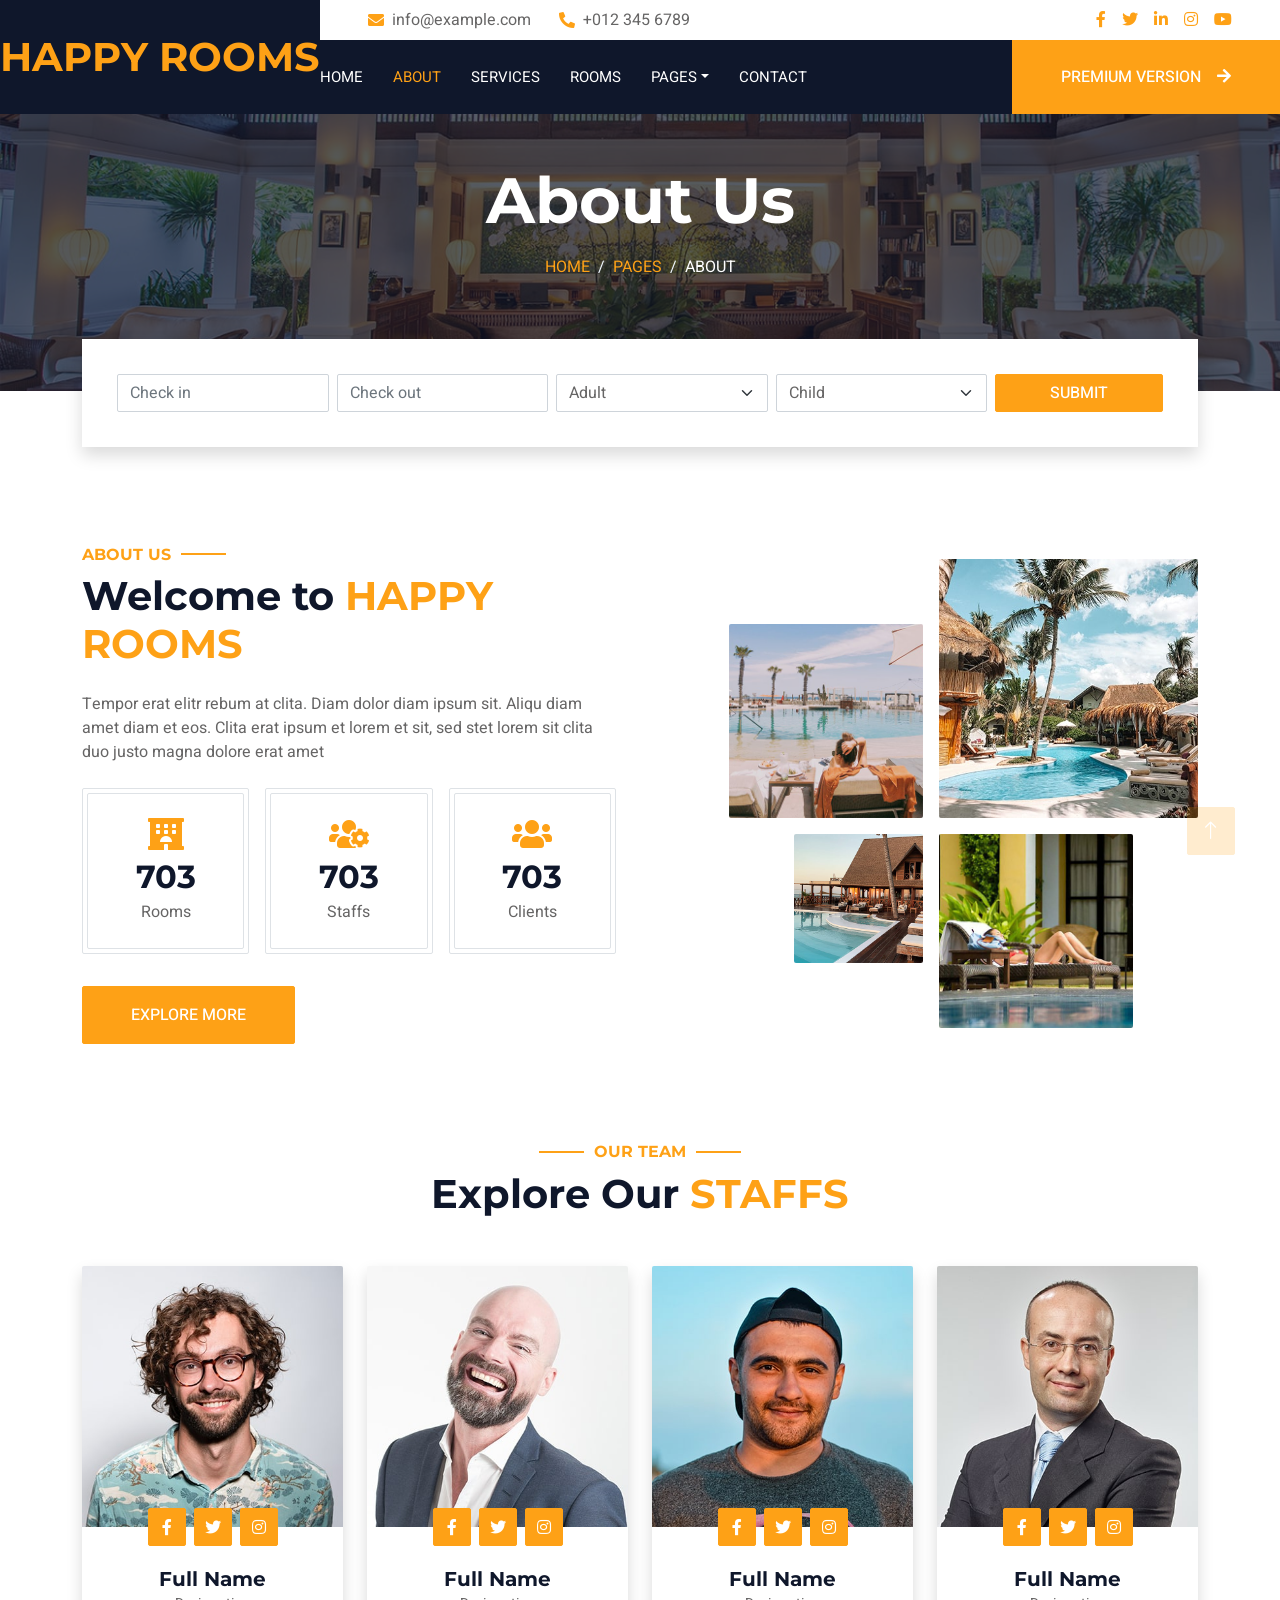
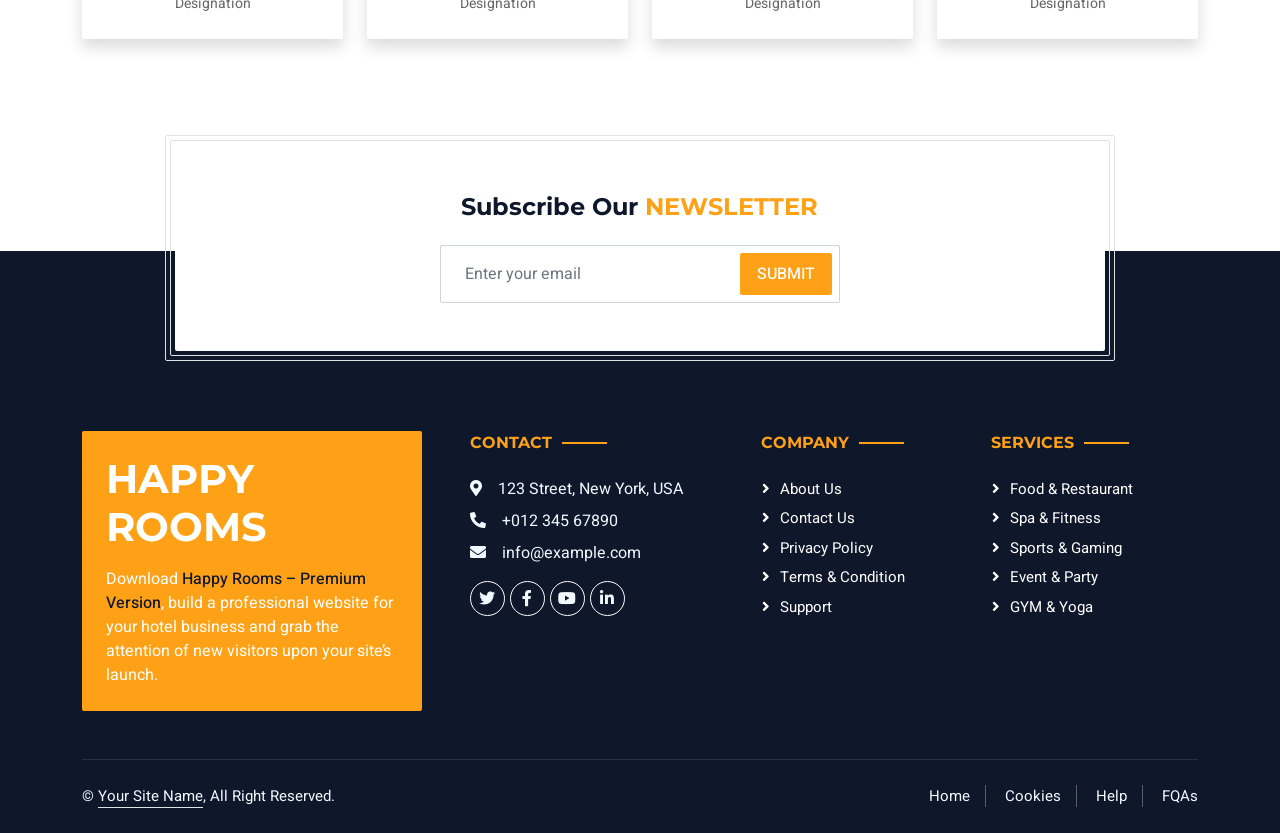
<file: about.html>
<!DOCTYPE html>
<html lang="en">

<head>
    <meta charset="utf-8">
    <title>Happy Rooms - Hotel HTML Template</title>
    <meta content="width=device-width, initial-scale=1.0" name="viewport">
    <meta content="" name="keywords">
    <meta content="" name="description">

    <!-- Favicon -->
    <link href="img/favicon.ico" rel="icon">

    <!-- Google Web Fonts -->
    <link rel="preconnect" href="https://fonts.googleapis.com">
    <link rel="preconnect" href="https://fonts.gstatic.com" crossorigin>
    <link href="https://fonts.googleapis.com/css2?family=Heebo:wght@400;500;600;700&family=Montserrat:wght@400;500;600;700&display=swap" rel="stylesheet">  

    <!-- Icon Font Stylesheet -->
    <link href="https://cdnjs.cloudflare.com/ajax/libs/font-awesome/5.10.0/css/all.min.css" rel="stylesheet">
    <link href="https://cdn.jsdelivr.net/npm/bootstrap-icons@1.4.1/font/bootstrap-icons.css" rel="stylesheet">

    <!-- Libraries Stylesheet -->
    <link href="lib/animate/animate.min.css" rel="stylesheet">
    <link href="lib/owlcarousel/assets/owl.carousel.min.css" rel="stylesheet">
    <link href="lib/tempusdominus/css/tempusdominus-bootstrap-4.min.css" rel="stylesheet" />

    <!-- Customized Bootstrap Stylesheet -->
    <link href="css/bootstrap.min.css" rel="stylesheet">

    <!-- Template Stylesheet -->
    <link href="css/style.css" rel="stylesheet">
</head>

<body>
    <div class=" bg-white p-0">
        <!-- Spinner Start -->
        <div id="spinner" class="show bg-white position-fixed translate-middle w-100 vh-100 top-50 start-50 d-flex align-items-center justify-content-center">
            <div class="spinner-border text-primary" style="width: 3rem; height: 3rem;" role="status">
                <span class="sr-only">Loading...</span>
            </div>
        </div>
        <!-- Spinner End -->

        <!-- Header Start -->
        <div class="container-fluid bg-dark px-0">
            <div class="row gx-0">
                <div class="col-lg-3 bg-dark d-none d-lg-block">
                    <a href="index.html" class="navbar-brand w-100 h-100 m-0 p-0 d-flex align-items-center justify-content-center">
                        <h1 class="m-0 text-primary text-uppercase">Happy Rooms</h1>
                    </a>
                </div>
                <div class="col-lg-9">
                    <div class="row gx-0 bg-white d-none d-lg-flex">
                        <div class="col-lg-7 px-5 text-start">
                            <div class="h-100 d-inline-flex align-items-center py-2 me-4">
                                <i class="fa fa-envelope text-primary me-2"></i>
                                <p class="mb-0">info@example.com</p>
                            </div>
                            <div class="h-100 d-inline-flex align-items-center py-2">
                                <i class="fa fa-phone-alt text-primary me-2"></i>
                                <p class="mb-0">+012 345 6789</p>
                            </div>
                        </div>
                        <div class="col-lg-5 px-5 text-end">
                            <div class="d-inline-flex align-items-center py-2">
                                <a class="me-3" href=""><i class="fab fa-facebook-f"></i></a>
                                <a class="me-3" href=""><i class="fab fa-twitter"></i></a>
                                <a class="me-3" href=""><i class="fab fa-linkedin-in"></i></a>
                                <a class="me-3" href=""><i class="fab fa-instagram"></i></a>
                                <a class="" href=""><i class="fab fa-youtube"></i></a>
                            </div>
                        </div>
                    </div>
                    <nav class="navbar navbar-expand-lg bg-dark navbar-dark p-3 p-lg-0">
                        <a href="index.html" class="navbar-brand d-block d-lg-none">
                            <h1 class="m-0 text-primary text-uppercase">Happy Rooms</h1>
                        </a>
                        <button type="button" class="navbar-toggler" data-bs-toggle="collapse" data-bs-target="#navbarCollapse">
                            <span class="navbar-toggler-icon"></span>
                        </button>
                        <div class="collapse navbar-collapse justify-content-between" id="navbarCollapse">
                            <div class="navbar-nav mr-auto py-0">
                                <a href="index.html" class="nav-item nav-link">Home</a>
                                <a href="about.html" class="nav-item nav-link active">About</a>
                                <a href="service.html" class="nav-item nav-link">Services</a>
                                <a href="room.html" class="nav-item nav-link">Rooms</a>
                                <div class="nav-item dropdown">
                                    <a href="#" class="nav-link dropdown-toggle" data-bs-toggle="dropdown">Pages</a>
                                    <div class="dropdown-menu rounded-0 m-0">
                                        <a href="booking.html" class="dropdown-item">Booking</a>
                                        <a href="team.html" class="dropdown-item">Our Team</a>
                                        <a href="testimonial.html" class="dropdown-item">Testimonial</a>
                                    </div>
                                </div>
                                <a href="contact.html" class="nav-item nav-link">Contact</a>
                            </div>
                            <a href="   #" class="btn btn-primary rounded-0 py-4 px-md-5 d-none d-lg-block">Premium Version<i class="fa fa-arrow-right ms-3"></i></a>
                        </div>
                    </nav>
                </div>
            </div>
        </div>
        <!-- Header End -->


        <!-- Page Header Start -->
        <div class="container-fluid page-header mb-5 p-0" style="background-image: url(img/carousel-1.jpg);">
            <div class="container-fluid page-header-inner py-5">
                <div class="container text-center pb-5">
                    <h1 class="display-3 text-white mb-3 animated slideInDown">About Us</h1>
                    <nav aria-label="breadcrumb">
                        <ol class="breadcrumb justify-content-center text-uppercase">
                            <li class="breadcrumb-item"><a href="#">Home</a></li>
                            <li class="breadcrumb-item"><a href="#">Pages</a></li>
                            <li class="breadcrumb-item text-white active" aria-current="page">About</li>
                        </ol>
                    </nav>
                </div>
            </div>
        </div>
        <!-- Page Header End -->


        <!-- Booking Start -->
        <div class="container-fluid booking pb-5 wow fadeIn" data-wow-delay="0.1s">
            <div class="container">
                <div class="bg-white shadow" style="padding: 35px;">
                    <div class="row g-2">
                        <div class="col-md-10">
                            <div class="row g-2">
                                <div class="col-md-3">
                                    <div class="date" id="date1" data-target-input="nearest">
                                        <input type="text" class="form-control datetimepicker-input"
                                            placeholder="Check in" data-target="#date1" data-toggle="datetimepicker" />
                                    </div>
                                </div>
                                <div class="col-md-3">
                                    <div class="date" id="date2" data-target-input="nearest">
                                        <input type="text" class="form-control datetimepicker-input" placeholder="Check out" data-target="#date2" data-toggle="datetimepicker"/>
                                    </div>
                                </div>
                                <div class="col-md-3">
                                    <select class="form-select">
                                        <option selected>Adult</option>
                                        <option value="1">Adult 1</option>
                                        <option value="2">Adult 2</option>
                                        <option value="3">Adult 3</option>
                                    </select>
                                </div>
                                <div class="col-md-3">
                                    <select class="form-select">
                                        <option selected>Child</option>
                                        <option value="1">Child 1</option>
                                        <option value="2">Child 2</option>
                                        <option value="3">Child 3</option>
                                    </select>
                                </div>
                            </div>
                        </div>
                        <div class="col-md-2">
                            <button class="btn btn-primary w-100">Submit</button>
                        </div>
                    </div>
                </div>
            </div>
        </div>
        <!-- Booking End -->


        <!-- About Start -->
        <div class="container-xxl py-5">
            <div class="container">
                <div class="row g-5 align-items-center">
                    <div class="col-lg-6">
                        <h6 class="section-title text-start text-primary text-uppercase">About Us</h6>
                        <h1 class="mb-4">Welcome to <span class="text-primary text-uppercase">Happy Rooms</span></h1>
                        <p class="mb-4">Tempor erat elitr rebum at clita. Diam dolor diam ipsum sit. Aliqu diam amet diam et eos. Clita erat ipsum et lorem et sit, sed stet lorem sit clita duo justo magna dolore erat amet</p>
                        <div class="row g-3 pb-4">
                            <div class="col-sm-4 wow fadeIn" data-wow-delay="0.1s">
                                <div class="border rounded p-1">
                                    <div class="border rounded text-center p-4">
                                        <i class="fa fa-hotel fa-2x text-primary mb-2"></i>
                                        <h2 class="mb-1" data-toggle="counter-up">1234</h2>
                                        <p class="mb-0">Rooms</p>
                                    </div>
                                </div>
                            </div>
                            <div class="col-sm-4 wow fadeIn" data-wow-delay="0.3s">
                                <div class="border rounded p-1">
                                    <div class="border rounded text-center p-4">
                                        <i class="fa fa-users-cog fa-2x text-primary mb-2"></i>
                                        <h2 class="mb-1" data-toggle="counter-up">1234</h2>
                                        <p class="mb-0">Staffs</p>
                                    </div>
                                </div>
                            </div>
                            <div class="col-sm-4 wow fadeIn" data-wow-delay="0.5s">
                                <div class="border rounded p-1">
                                    <div class="border rounded text-center p-4">
                                        <i class="fa fa-users fa-2x text-primary mb-2"></i>
                                        <h2 class="mb-1" data-toggle="counter-up">1234</h2>
                                        <p class="mb-0">Clients</p>
                                    </div>
                                </div>
                            </div>
                        </div>
                        <a class="btn btn-primary py-3 px-5 mt-2" href="">Explore More</a>
                    </div>
                    <div class="col-lg-6">
                        <div class="row g-3">
                            <div class="col-6 text-end">
                                <img class="img-fluid rounded w-75 wow zoomIn" data-wow-delay="0.1s" src="img/about-1.jpg" style="margin-top: 25%;">
                            </div>
                            <div class="col-6 text-start">
                                <img class="img-fluid rounded w-100 wow zoomIn" data-wow-delay="0.3s" src="img/about-2.jpg">
                            </div>
                            <div class="col-6 text-end">
                                <img class="img-fluid rounded w-50 wow zoomIn" data-wow-delay="0.5s" src="img/about-3.jpg">
                            </div>
                            <div class="col-6 text-start">
                                <img class="img-fluid rounded w-75 wow zoomIn" data-wow-delay="0.7s" src="img/about-4.jpg">
                            </div>
                        </div>
                    </div>
                </div>
            </div>
        </div>
        <!-- About End -->


        <!-- Team Start -->
        <div class="container-xxl py-5">
            <div class="container">
                <div class="text-center wow fadeInUp" data-wow-delay="0.1s">
                    <h6 class="section-title text-center text-primary text-uppercase">Our Team</h6>
                    <h1 class="mb-5">Explore Our <span class="text-primary text-uppercase">Staffs</span></h1>
                </div>
                <div class="row g-4">
                    <div class="col-lg-3 col-md-6 wow fadeInUp" data-wow-delay="0.1s">
                        <div class="rounded shadow overflow-hidden">
                            <div class="position-relative">
                                <img class="img-fluid" src="img/team-1.jpg" alt="">
                                <div class="position-absolute start-50 top-100 translate-middle d-flex align-items-center">
                                    <a class="btn btn-square btn-primary mx-1" href=""><i class="fab fa-facebook-f"></i></a>
                                    <a class="btn btn-square btn-primary mx-1" href=""><i class="fab fa-twitter"></i></a>
                                    <a class="btn btn-square btn-primary mx-1" href=""><i class="fab fa-instagram"></i></a>
                                </div>
                            </div>
                            <div class="text-center p-4 mt-3">
                                <h5 class="fw-bold mb-0">Full Name</h5>
                                <small>Designation</small>
                            </div>
                        </div>
                    </div>
                    <div class="col-lg-3 col-md-6 wow fadeInUp" data-wow-delay="0.3s">
                        <div class="rounded shadow overflow-hidden">
                            <div class="position-relative">
                                <img class="img-fluid" src="img/team-2.jpg" alt="">
                                <div class="position-absolute start-50 top-100 translate-middle d-flex align-items-center">
                                    <a class="btn btn-square btn-primary mx-1" href=""><i class="fab fa-facebook-f"></i></a>
                                    <a class="btn btn-square btn-primary mx-1" href=""><i class="fab fa-twitter"></i></a>
                                    <a class="btn btn-square btn-primary mx-1" href=""><i class="fab fa-instagram"></i></a>
                                </div>
                            </div>
                            <div class="text-center p-4 mt-3">
                                <h5 class="fw-bold mb-0">Full Name</h5>
                                <small>Designation</small>
                            </div>
                        </div>
                    </div>
                    <div class="col-lg-3 col-md-6 wow fadeInUp" data-wow-delay="0.5s">
                        <div class="rounded shadow overflow-hidden">
                            <div class="position-relative">
                                <img class="img-fluid" src="img/team-3.jpg" alt="">
                                <div class="position-absolute start-50 top-100 translate-middle d-flex align-items-center">
                                    <a class="btn btn-square btn-primary mx-1" href=""><i class="fab fa-facebook-f"></i></a>
                                    <a class="btn btn-square btn-primary mx-1" href=""><i class="fab fa-twitter"></i></a>
                                    <a class="btn btn-square btn-primary mx-1" href=""><i class="fab fa-instagram"></i></a>
                                </div>
                            </div>
                            <div class="text-center p-4 mt-3">
                                <h5 class="fw-bold mb-0">Full Name</h5>
                                <small>Designation</small>
                            </div>
                        </div>
                    </div>
                    <div class="col-lg-3 col-md-6 wow fadeInUp" data-wow-delay="0.7s">
                        <div class="rounded shadow overflow-hidden">
                            <div class="position-relative">
                                <img class="img-fluid" src="img/team-4.jpg" alt="">
                                <div class="position-absolute start-50 top-100 translate-middle d-flex align-items-center">
                                    <a class="btn btn-square btn-primary mx-1" href=""><i class="fab fa-facebook-f"></i></a>
                                    <a class="btn btn-square btn-primary mx-1" href=""><i class="fab fa-twitter"></i></a>
                                    <a class="btn btn-square btn-primary mx-1" href=""><i class="fab fa-instagram"></i></a>
                                </div>
                            </div>
                            <div class="text-center p-4 mt-3">
                                <h5 class="fw-bold mb-0">Full Name</h5>
                                <small>Designation</small>
                            </div>
                        </div>
                    </div>
                </div>
            </div>
        </div>
        <!-- Team End -->


        <!-- Newsletter Start -->
        <div class="container newsletter mt-5 wow fadeIn" data-wow-delay="0.1s">
            <div class="row justify-content-center">
                <div class="col-lg-10 border rounded p-1">
                    <div class="border rounded text-center p-1">
                        <div class="bg-white rounded text-center p-5">
                            <h4 class="mb-4">Subscribe Our <span class="text-primary text-uppercase">Newsletter</span></h4>
                            <div class="position-relative mx-auto" style="max-width: 400px;">
                                <input class="form-control w-100 py-3 ps-4 pe-5" type="text" placeholder="Enter your email">
                                <button type="button" class="btn btn-primary py-2 px-3 position-absolute top-0 end-0 mt-2 me-2">Submit</button>
                            </div>
                        </div>
                    </div>
                </div>
            </div>
        </div>
        <!-- Newsletter Start -->
        

        <!-- Footer Start -->
        <div class="container-fluid bg-dark text-light footer wow fadeIn" data-wow-delay="0.1s">
            <div class="container pb-5">
                <div class="row g-5">
                    <div class="col-md-6 col-lg-4">
                        <div class="bg-primary rounded p-4">
                            <a href="index.html"><h1 class="text-white text-uppercase mb-3">Happy Rooms</h1></a>
                            <p class="text-white mb-0">
								Download <a class="text-dark fw-medium" href="   #">Happy Rooms – Premium Version</a>, build a professional website for your hotel business and grab the attention of new visitors upon your site’s launch.
							</p>
                        </div>
                    </div>
                    <div class="col-md-6 col-lg-3">
                        <h6 class="section-title text-start text-primary text-uppercase mb-4">Contact</h6>
                        <p class="mb-2"><i class="fa fa-map-marker-alt me-3"></i>123 Street, New York, USA</p>
                        <p class="mb-2"><i class="fa fa-phone-alt me-3"></i>+012 345 67890</p>
                        <p class="mb-2"><i class="fa fa-envelope me-3"></i>info@example.com</p>
                        <div class="d-flex pt-2">
                            <a class="btn btn-outline-light btn-social" href=""><i class="fab fa-twitter"></i></a>
                            <a class="btn btn-outline-light btn-social" href=""><i class="fab fa-facebook-f"></i></a>
                            <a class="btn btn-outline-light btn-social" href=""><i class="fab fa-youtube"></i></a>
                            <a class="btn btn-outline-light btn-social" href=""><i class="fab fa-linkedin-in"></i></a>
                        </div>
                    </div>
                    <div class="col-lg-5 col-md-12">
                        <div class="row gy-5 g-4">
                            <div class="col-md-6">
                                <h6 class="section-title text-start text-primary text-uppercase mb-4">Company</h6>
                                <a class="btn btn-link" href="">About Us</a>
                                <a class="btn btn-link" href="">Contact Us</a>
                                <a class="btn btn-link" href="">Privacy Policy</a>
                                <a class="btn btn-link" href="">Terms & Condition</a>
                                <a class="btn btn-link" href="">Support</a>
                            </div>
                            <div class="col-md-6">
                                <h6 class="section-title text-start text-primary text-uppercase mb-4">Services</h6>
                                <a class="btn btn-link" href="">Food & Restaurant</a>
                                <a class="btn btn-link" href="">Spa & Fitness</a>
                                <a class="btn btn-link" href="">Sports & Gaming</a>
                                <a class="btn btn-link" href="">Event & Party</a>
                                <a class="btn btn-link" href="">GYM & Yoga</a>
                            </div>
                        </div>
                    </div>
                </div>
            </div>
            <div class="container">
                <div class="copyright">
                    <div class="row">
                        <div class="col-md-6 text-center text-md-start mb-3 mb-md-0">
                            &copy; <a class="border-bottom" href="#">Your Site Name</a>, All Right Reserved. 
							
							<!--/*** This template is free as long as you keep the footer author’s credit link/attribution link/backlink. If you'd like to use the template without the footer author’s credit link/attribution link/backlink, you can purchase the Credit Removal License from "https://htmlcodex.com/credit-removal". Thank you for your support. ***/-->
							  
                        </div>
                        <div class="col-md-6 text-center text-md-end">
                            <div class="footer-menu">
                                <a href="">Home</a>
                                <a href="">Cookies</a>
                                <a href="">Help</a>
                                <a href="">FQAs</a>
                            </div>
                        </div>
                    </div>
                </div>
            </div>
        </div>
        <!-- Footer End -->


        <!-- Back to Top -->
        <a href="#" class="btn btn-lg btn-primary btn-lg-square back-to-top"><i class="bi bi-arrow-up"></i></a>
    </div>

    <!-- JavaScript Libraries -->
    <script src="https://code.jquery.com/jquery-3.4.1.min.js"></script>
    <script src="https://cdn.jsdelivr.net/npm/bootstrap@5.0.0/dist/js/bootstrap.bundle.min.js"></script>
    <script src="lib/wow/wow.min.js"></script>
    <script src="lib/easing/easing.min.js"></script>
    <script src="lib/waypoints/waypoints.min.js"></script>
    <script src="lib/counterup/counterup.min.js"></script>
    <script src="lib/owlcarousel/owl.carousel.min.js"></script>
    <script src="lib/tempusdominus/js/moment.min.js"></script>
    <script src="lib/tempusdominus/js/moment-timezone.min.js"></script>
    <script src="lib/tempusdominus/js/tempusdominus-bootstrap-4.min.js"></script>

    <!-- Template Javascript -->
    <script src="js/main.js"></script>
</body>

</html>
</file>
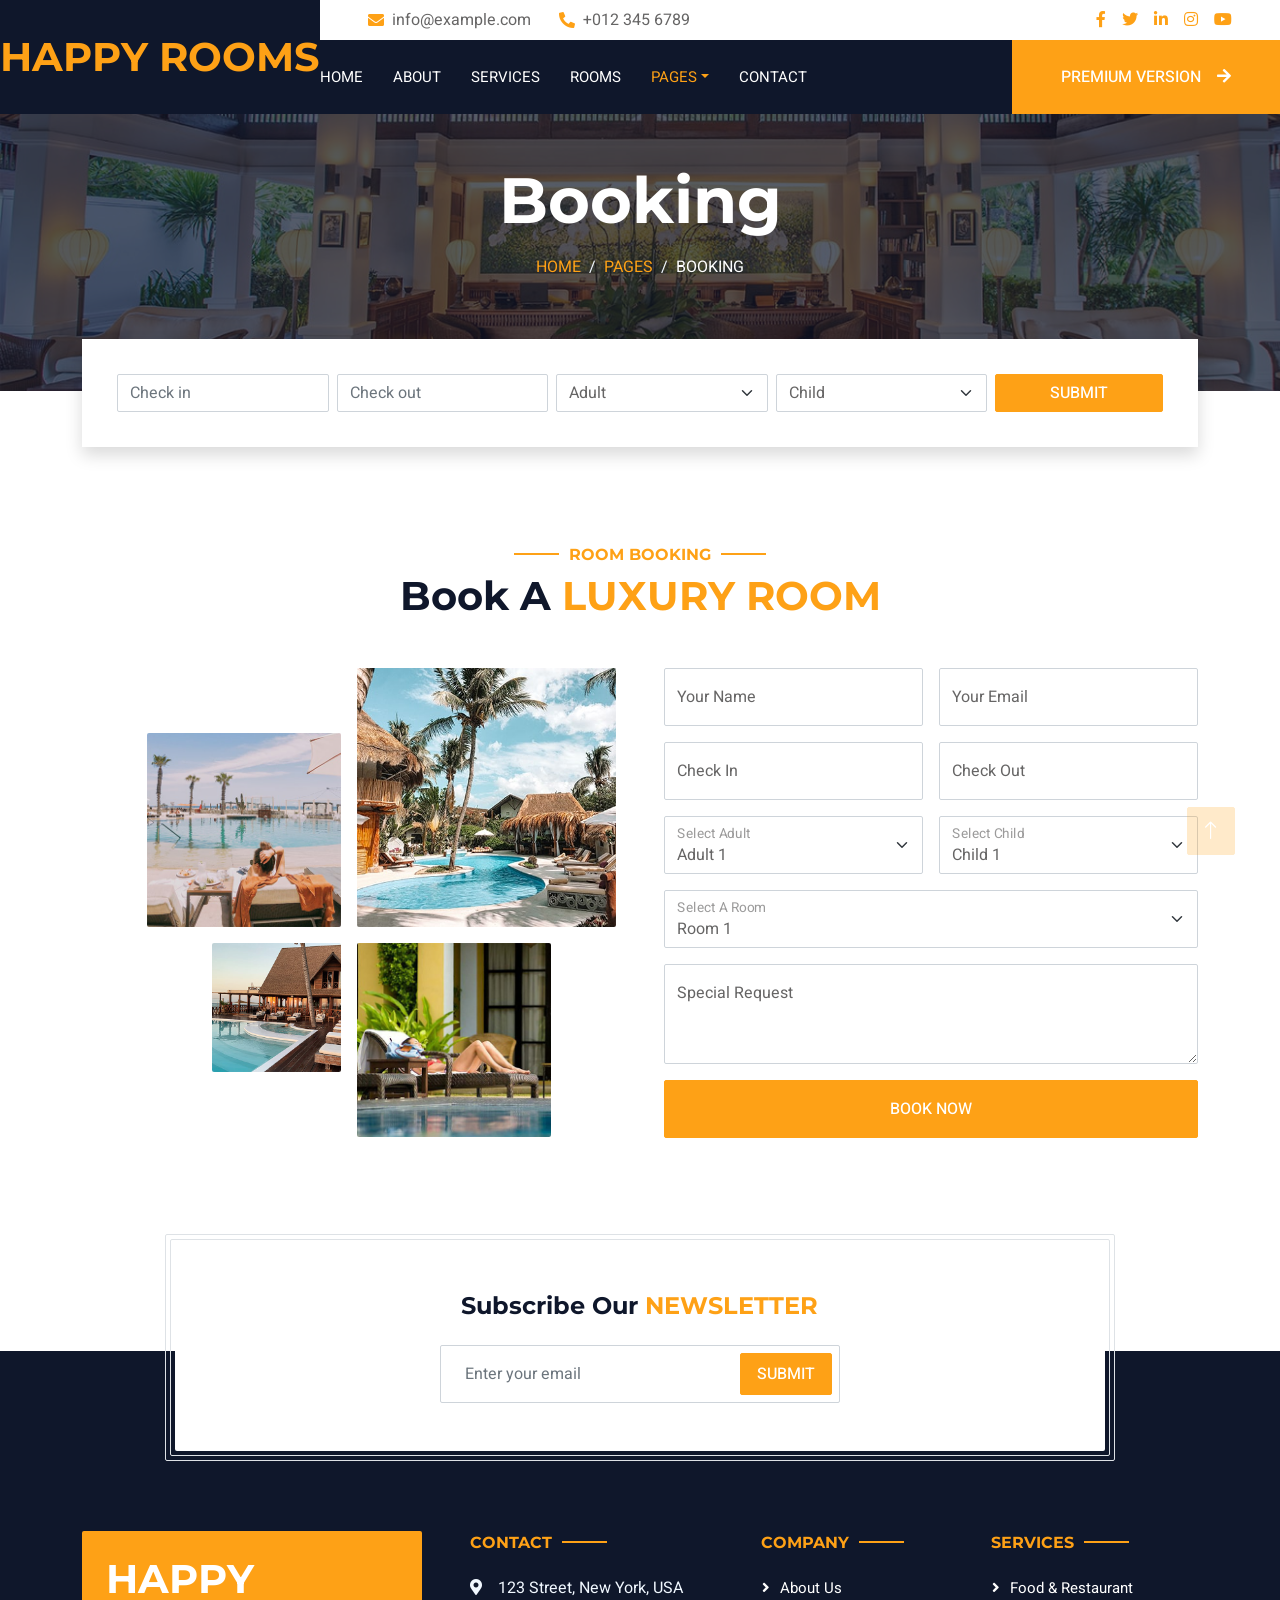
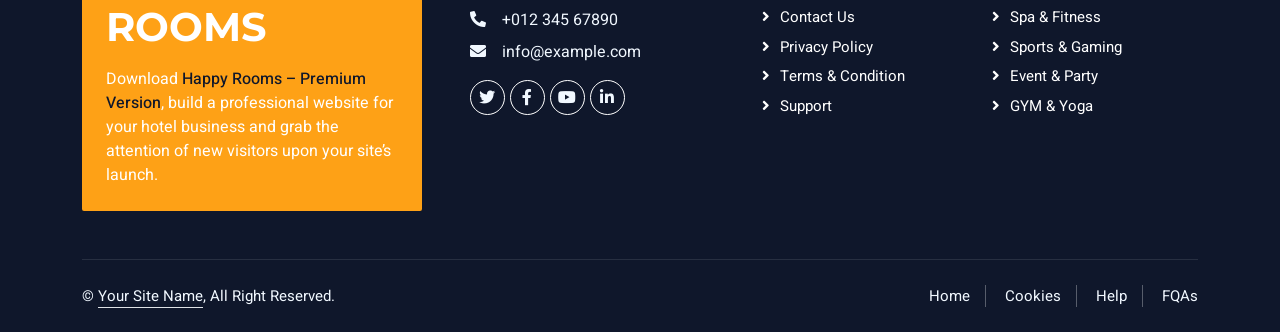
<file: booking.html>
<!DOCTYPE html>
<html lang="en">

<head>
    <meta charset="utf-8">
    <title>Happy Rooms - Hotel HTML Template</title>
    <meta content="width=device-width, initial-scale=1.0" name="viewport">
    <meta content="" name="keywords">
    <meta content="" name="description">

    <!-- Favicon -->
    <link href="img/favicon.ico" rel="icon">

    <!-- Google Web Fonts -->
    <link rel="preconnect" href="https://fonts.googleapis.com">
    <link rel="preconnect" href="https://fonts.gstatic.com" crossorigin>
    <link href="https://fonts.googleapis.com/css2?family=Heebo:wght@400;500;600;700&family=Montserrat:wght@400;500;600;700&display=swap" rel="stylesheet">  

    <!-- Icon Font Stylesheet -->
    <link href="https://cdnjs.cloudflare.com/ajax/libs/font-awesome/5.10.0/css/all.min.css" rel="stylesheet">
    <link href="https://cdn.jsdelivr.net/npm/bootstrap-icons@1.4.1/font/bootstrap-icons.css" rel="stylesheet">

    <!-- Libraries Stylesheet -->
    <link href="lib/animate/animate.min.css" rel="stylesheet">
    <link href="lib/owlcarousel/assets/owl.carousel.min.css" rel="stylesheet">
    <link href="lib/tempusdominus/css/tempusdominus-bootstrap-4.min.css" rel="stylesheet" />

    <!-- Customized Bootstrap Stylesheet -->
    <link href="css/bootstrap.min.css" rel="stylesheet">

    <!-- Template Stylesheet -->
    <link href="css/style.css" rel="stylesheet">
</head>

<body>
    <div class="container-xxl bg-white p-0">
        <!-- Spinner Start -->
        <div id="spinner" class="show bg-white position-fixed translate-middle w-100 vh-100 top-50 start-50 d-flex align-items-center justify-content-center">
            <div class="spinner-border text-primary" style="width: 3rem; height: 3rem;" role="status">
                <span class="sr-only">Loading...</span>
            </div>
        </div>
        <!-- Spinner End -->

        <!-- Header Start -->
        <div class="container-fluid bg-dark px-0">
            <div class="row gx-0">
                <div class="col-lg-3 bg-dark d-none d-lg-block">
                    <a href="index.html" class="navbar-brand w-100 h-100 m-0 p-0 d-flex align-items-center justify-content-center">
                        <h1 class="m-0 text-primary text-uppercase">Happy Rooms</h1>
                    </a>
                </div>
                <div class="col-lg-9">
                    <div class="row gx-0 bg-white d-none d-lg-flex">
                        <div class="col-lg-7 px-5 text-start">
                            <div class="h-100 d-inline-flex align-items-center py-2 me-4">
                                <i class="fa fa-envelope text-primary me-2"></i>
                                <p class="mb-0">info@example.com</p>
                            </div>
                            <div class="h-100 d-inline-flex align-items-center py-2">
                                <i class="fa fa-phone-alt text-primary me-2"></i>
                                <p class="mb-0">+012 345 6789</p>
                            </div>
                        </div>
                        <div class="col-lg-5 px-5 text-end">
                            <div class="d-inline-flex align-items-center py-2">
                                <a class="me-3" href=""><i class="fab fa-facebook-f"></i></a>
                                <a class="me-3" href=""><i class="fab fa-twitter"></i></a>
                                <a class="me-3" href=""><i class="fab fa-linkedin-in"></i></a>
                                <a class="me-3" href=""><i class="fab fa-instagram"></i></a>
                                <a class="" href=""><i class="fab fa-youtube"></i></a>
                            </div>
                        </div>
                    </div>
                    <nav class="navbar navbar-expand-lg bg-dark navbar-dark p-3 p-lg-0">
                        <a href="index.html" class="navbar-brand d-block d-lg-none">
                            <h1 class="m-0 text-primary text-uppercase">Happy Rooms</h1>
                        </a>
                        <button type="button" class="navbar-toggler" data-bs-toggle="collapse" data-bs-target="#navbarCollapse">
                            <span class="navbar-toggler-icon"></span>
                        </button>
                        <div class="collapse navbar-collapse justify-content-between" id="navbarCollapse">
                            <div class="navbar-nav mr-auto py-0">
                                <a href="index.html" class="nav-item nav-link">Home</a>
                                <a href="about.html" class="nav-item nav-link">About</a>
                                <a href="service.html" class="nav-item nav-link">Services</a>
                                <a href="room.html" class="nav-item nav-link">Rooms</a>
                                <div class="nav-item dropdown">
                                    <a href="#" class="nav-link dropdown-toggle active" data-bs-toggle="dropdown">Pages</a>
                                    <div class="dropdown-menu rounded-0 m-0">
                                        <a href="booking.html" class="dropdown-item active">Booking</a>
                                        <a href="team.html" class="dropdown-item">Our Team</a>
                                        <a href="testimonial.html" class="dropdown-item">Testimonial</a>
                                    </div>
                                </div>
                                <a href="contact.html" class="nav-item nav-link">Contact</a>
                            </div>
                            <a href="   #" class="btn btn-primary rounded-0 py-4 px-md-5 d-none d-lg-block">Premium Version<i class="fa fa-arrow-right ms-3"></i></a>
                        </div>
                    </nav>
                </div>
            </div>
        </div>
        <!-- Header End -->


        <!-- Page Header Start -->
        <div class="container-fluid page-header mb-5 p-0" style="background-image: url(img/carousel-1.jpg);">
            <div class="container-fluid page-header-inner py-5">
                <div class="container text-center pb-5">
                    <h1 class="display-3 text-white mb-3 animated slideInDown">Booking</h1>
                    <nav aria-label="breadcrumb">
                        <ol class="breadcrumb justify-content-center text-uppercase">
                            <li class="breadcrumb-item"><a href="#">Home</a></li>
                            <li class="breadcrumb-item"><a href="#">Pages</a></li>
                            <li class="breadcrumb-item text-white active" aria-current="page">Booking</li>
                        </ol>
                    </nav>
                </div>
            </div>
        </div>
        <!-- Page Header End -->


        <!-- Booking Start -->
        <div class="container-fluid booking pb-5 wow fadeIn" data-wow-delay="0.1s">
            <div class="container">
                <div class="bg-white shadow" style="padding: 35px;">
                    <div class="row g-2">
                        <div class="col-md-10">
                            <div class="row g-2">
                                <div class="col-md-3">
                                    <div class="date" id="date1" data-target-input="nearest">
                                        <input type="text" class="form-control datetimepicker-input"
                                            placeholder="Check in" data-target="#date1" data-toggle="datetimepicker" />
                                    </div>
                                </div>
                                <div class="col-md-3">
                                    <div class="date" id="date2" data-target-input="nearest">
                                        <input type="text" class="form-control datetimepicker-input" placeholder="Check out" data-target="#date2" data-toggle="datetimepicker"/>
                                    </div>
                                </div>
                                <div class="col-md-3">
                                    <select class="form-select">
                                        <option selected>Adult</option>
                                        <option value="1">Adult 1</option>
                                        <option value="2">Adult 2</option>
                                        <option value="3">Adult 3</option>
                                    </select>
                                </div>
                                <div class="col-md-3">
                                    <select class="form-select">
                                        <option selected>Child</option>
                                        <option value="1">Child 1</option>
                                        <option value="2">Child 2</option>
                                        <option value="3">Child 3</option>
                                    </select>
                                </div>
                            </div>
                        </div>
                        <div class="col-md-2">
                            <button class="btn btn-primary w-100">Submit</button>
                        </div>
                    </div>
                </div>
            </div>
        </div>
        <!-- Booking End -->


        <!-- Booking Start -->
        <div class="container-xxl py-5">
            <div class="container">
                <div class="text-center wow fadeInUp" data-wow-delay="0.1s">
                    <h6 class="section-title text-center text-primary text-uppercase">Room Booking</h6>
                    <h1 class="mb-5">Book A <span class="text-primary text-uppercase">Luxury Room</span></h1>
                </div>
                <div class="row g-5">
                    <div class="col-lg-6">
                        <div class="row g-3">
                            <div class="col-6 text-end">
                                <img class="img-fluid rounded w-75 wow zoomIn" data-wow-delay="0.1s" src="img/about-1.jpg" style="margin-top: 25%;">
                            </div>
                            <div class="col-6 text-start">
                                <img class="img-fluid rounded w-100 wow zoomIn" data-wow-delay="0.3s" src="img/about-2.jpg">
                            </div>
                            <div class="col-6 text-end">
                                <img class="img-fluid rounded w-50 wow zoomIn" data-wow-delay="0.5s" src="img/about-3.jpg">
                            </div>
                            <div class="col-6 text-start">
                                <img class="img-fluid rounded w-75 wow zoomIn" data-wow-delay="0.7s" src="img/about-4.jpg">
                            </div>
                        </div>
                    </div>
                    <div class="col-lg-6">
                        <div class="wow fadeInUp" data-wow-delay="0.2s">
                            <form>
                                <div class="row g-3">
                                    <div class="col-md-6">
                                        <div class="form-floating">
                                            <input type="text" class="form-control" id="name" placeholder="Your Name">
                                            <label for="name">Your Name</label>
                                        </div>
                                    </div>
                                    <div class="col-md-6">
                                        <div class="form-floating">
                                            <input type="email" class="form-control" id="email" placeholder="Your Email">
                                            <label for="email">Your Email</label>
                                        </div>
                                    </div>
                                    <div class="col-md-6">
                                        <div class="form-floating date" id="date3" data-target-input="nearest">
                                            <input type="text" class="form-control datetimepicker-input" id="checkin" placeholder="Check In" data-target="#date3" data-toggle="datetimepicker" />
                                            <label for="checkin">Check In</label>
                                        </div>
                                    </div>
                                    <div class="col-md-6">
                                        <div class="form-floating date" id="date4" data-target-input="nearest">
                                            <input type="text" class="form-control datetimepicker-input" id="checkout" placeholder="Check Out" data-target="#date4" data-toggle="datetimepicker" />
                                            <label for="checkout">Check Out</label>
                                        </div>
                                    </div>
                                    <div class="col-md-6">
                                        <div class="form-floating">
                                            <select class="form-select" id="select1">
                                              <option value="1">Adult 1</option>
                                              <option value="2">Adult 2</option>
                                              <option value="3">Adult 3</option>
                                            </select>
                                            <label for="select1">Select Adult</label>
                                          </div>
                                    </div>
                                    <div class="col-md-6">
                                        <div class="form-floating">
                                            <select class="form-select" id="select2">
                                              <option value="1">Child 1</option>
                                              <option value="2">Child 2</option>
                                              <option value="3">Child 3</option>
                                            </select>
                                            <label for="select2">Select Child</label>
                                          </div>
                                    </div>
                                    <div class="col-12">
                                        <div class="form-floating">
                                            <select class="form-select" id="select3">
                                              <option value="1">Room 1</option>
                                              <option value="2">Room 2</option>
                                              <option value="3">Room 3</option>
                                            </select>
                                            <label for="select3">Select A Room</label>
                                          </div>
                                    </div>
                                    <div class="col-12">
                                        <div class="form-floating">
                                            <textarea class="form-control" placeholder="Special Request" id="message" style="height: 100px"></textarea>
                                            <label for="message">Special Request</label>
                                        </div>
                                    </div>
                                    <div class="col-12">
                                        <button class="btn btn-primary w-100 py-3" type="submit">Book Now</button>
                                    </div>
                                </div>
                            </form>
                        </div>
                    </div>
                </div>
            </div>
        </div>
        <!-- Booking End -->


        <!-- Newsletter Start -->
        <div class="container newsletter mt-5 wow fadeIn" data-wow-delay="0.1s">
            <div class="row justify-content-center">
                <div class="col-lg-10 border rounded p-1">
                    <div class="border rounded text-center p-1">
                        <div class="bg-white rounded text-center p-5">
                            <h4 class="mb-4">Subscribe Our <span class="text-primary text-uppercase">Newsletter</span></h4>
                            <div class="position-relative mx-auto" style="max-width: 400px;">
                                <input class="form-control w-100 py-3 ps-4 pe-5" type="text" placeholder="Enter your email">
                                <button type="button" class="btn btn-primary py-2 px-3 position-absolute top-0 end-0 mt-2 me-2">Submit</button>
                            </div>
                        </div>
                    </div>
                </div>
            </div>
        </div>
        <!-- Newsletter Start -->
        

        <!-- Footer Start -->
        <div class="container-fluid bg-dark text-light footer wow fadeIn" data-wow-delay="0.1s">
            <div class="container pb-5">
                <div class="row g-5">
                    <div class="col-md-6 col-lg-4">
                        <div class="bg-primary rounded p-4">
                            <a href="index.html"><h1 class="text-white text-uppercase mb-3">Happy Rooms</h1></a>
                            <p class="text-white mb-0">
								Download <a class="text-dark fw-medium" href="   #">Happy Rooms – Premium Version</a>, build a professional website for your hotel business and grab the attention of new visitors upon your site’s launch.
							</p>
                        </div>
                    </div>
                    <div class="col-md-6 col-lg-3">
                        <h6 class="section-title text-start text-primary text-uppercase mb-4">Contact</h6>
                        <p class="mb-2"><i class="fa fa-map-marker-alt me-3"></i>123 Street, New York, USA</p>
                        <p class="mb-2"><i class="fa fa-phone-alt me-3"></i>+012 345 67890</p>
                        <p class="mb-2"><i class="fa fa-envelope me-3"></i>info@example.com</p>
                        <div class="d-flex pt-2">
                            <a class="btn btn-outline-light btn-social" href=""><i class="fab fa-twitter"></i></a>
                            <a class="btn btn-outline-light btn-social" href=""><i class="fab fa-facebook-f"></i></a>
                            <a class="btn btn-outline-light btn-social" href=""><i class="fab fa-youtube"></i></a>
                            <a class="btn btn-outline-light btn-social" href=""><i class="fab fa-linkedin-in"></i></a>
                        </div>
                    </div>
                    <div class="col-lg-5 col-md-12">
                        <div class="row gy-5 g-4">
                            <div class="col-md-6">
                                <h6 class="section-title text-start text-primary text-uppercase mb-4">Company</h6>
                                <a class="btn btn-link" href="">About Us</a>
                                <a class="btn btn-link" href="">Contact Us</a>
                                <a class="btn btn-link" href="">Privacy Policy</a>
                                <a class="btn btn-link" href="">Terms & Condition</a>
                                <a class="btn btn-link" href="">Support</a>
                            </div>
                            <div class="col-md-6">
                                <h6 class="section-title text-start text-primary text-uppercase mb-4">Services</h6>
                                <a class="btn btn-link" href="">Food & Restaurant</a>
                                <a class="btn btn-link" href="">Spa & Fitness</a>
                                <a class="btn btn-link" href="">Sports & Gaming</a>
                                <a class="btn btn-link" href="">Event & Party</a>
                                <a class="btn btn-link" href="">GYM & Yoga</a>
                            </div>
                        </div>
                    </div>
                </div>
            </div>
            <div class="container">
                <div class="copyright">
                    <div class="row">
                        <div class="col-md-6 text-center text-md-start mb-3 mb-md-0">
                            &copy; <a class="border-bottom" href="#">Your Site Name</a>, All Right Reserved. 
							
							<!--/*** This template is free as long as you keep the footer author’s credit link/attribution link/backlink. If you'd like to use the template without the footer author’s credit link/attribution link/backlink, you can purchase the Credit Removal License from "https://htmlcodex.com/credit-removal". Thank you for your support. ***/-->
							  
                        </div>
                        <div class="col-md-6 text-center text-md-end">
                            <div class="footer-menu">
                                <a href="">Home</a>
                                <a href="">Cookies</a>
                                <a href="">Help</a>
                                <a href="">FQAs</a>
                            </div>
                        </div>
                    </div>
                </div>
            </div>
        </div>
        <!-- Footer End -->


        <!-- Back to Top -->
        <a href="#" class="btn btn-lg btn-primary btn-lg-square back-to-top"><i class="bi bi-arrow-up"></i></a>
    </div>

    <!-- JavaScript Libraries -->
    <script src="https://code.jquery.com/jquery-3.4.1.min.js"></script>
    <script src="https://cdn.jsdelivr.net/npm/bootstrap@5.0.0/dist/js/bootstrap.bundle.min.js"></script>
    <script src="lib/wow/wow.min.js"></script>
    <script src="lib/easing/easing.min.js"></script>
    <script src="lib/waypoints/waypoints.min.js"></script>
    <script src="lib/counterup/counterup.min.js"></script>
    <script src="lib/owlcarousel/owl.carousel.min.js"></script>
    <script src="lib/tempusdominus/js/moment.min.js"></script>
    <script src="lib/tempusdominus/js/moment-timezone.min.js"></script>
    <script src="lib/tempusdominus/js/tempusdominus-bootstrap-4.min.js"></script>

    <!-- Template Javascript -->
    <script src="js/main.js"></script>
</body>

</html>
</file>
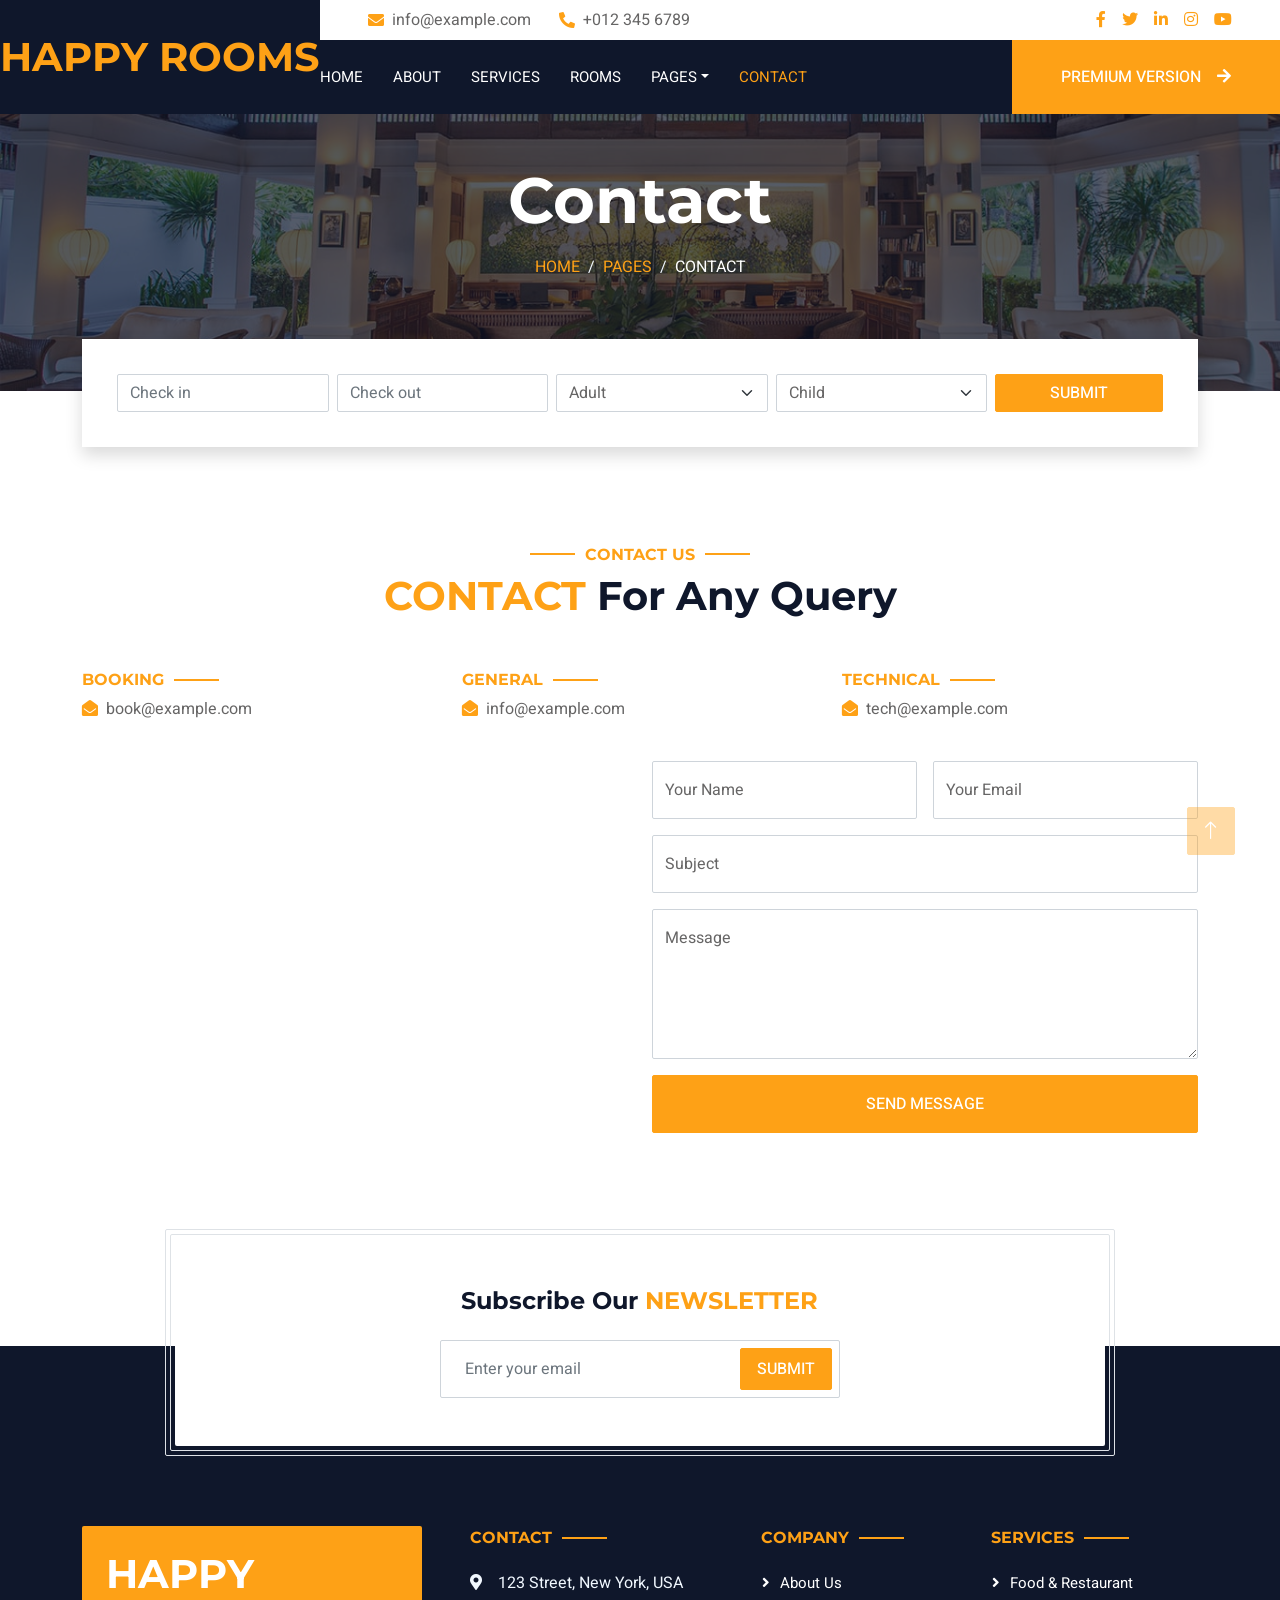
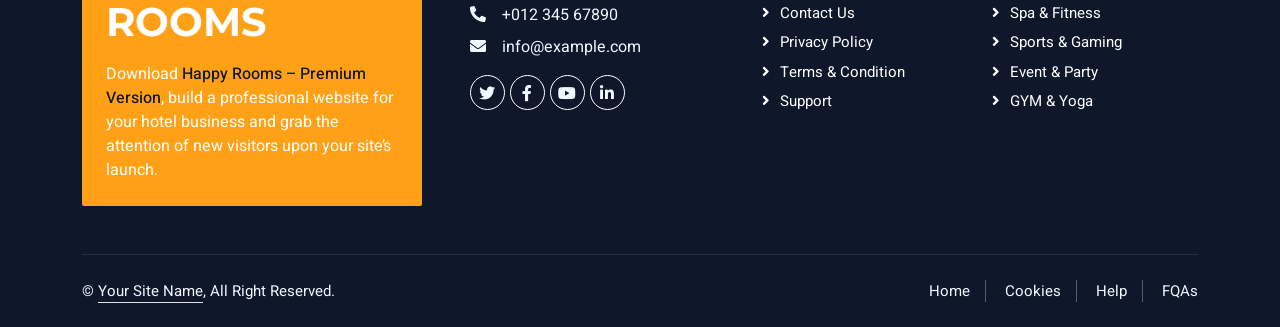
<file: contact.html>
<!DOCTYPE html>
<html lang="en">

<head>
    <meta charset="utf-8">
    <title>Happy Rooms - Hotel HTML Template</title>
    <meta content="width=device-width, initial-scale=1.0" name="viewport">
    <meta content="" name="keywords">
    <meta content="" name="description">

    <!-- Favicon -->
    <link href="img/favicon.ico" rel="icon">

    <!-- Google Web Fonts -->
    <link rel="preconnect" href="https://fonts.googleapis.com">
    <link rel="preconnect" href="https://fonts.gstatic.com" crossorigin>
    <link href="https://fonts.googleapis.com/css2?family=Heebo:wght@400;500;600;700&family=Montserrat:wght@400;500;600;700&display=swap" rel="stylesheet">  

    <!-- Icon Font Stylesheet -->
    <link href="https://cdnjs.cloudflare.com/ajax/libs/font-awesome/5.10.0/css/all.min.css" rel="stylesheet">
    <link href="https://cdn.jsdelivr.net/npm/bootstrap-icons@1.4.1/font/bootstrap-icons.css" rel="stylesheet">

    <!-- Libraries Stylesheet -->
    <link href="lib/animate/animate.min.css" rel="stylesheet">
    <link href="lib/owlcarousel/assets/owl.carousel.min.css" rel="stylesheet">
    <link href="lib/tempusdominus/css/tempusdominus-bootstrap-4.min.css" rel="stylesheet" />

    <!-- Customized Bootstrap Stylesheet -->
    <link href="css/bootstrap.min.css" rel="stylesheet">

    <!-- Template Stylesheet -->
    <link href="css/style.css" rel="stylesheet">
</head>

<body>
    <div class=" bg-white p-0">
        <!-- Spinner Start -->
        <div id="spinner" class="show bg-white position-fixed translate-middle w-100 vh-100 top-50 start-50 d-flex align-items-center justify-content-center">
            <div class="spinner-border text-primary" style="width: 3rem; height: 3rem;" role="status">
                <span class="sr-only">Loading...</span>
            </div>
        </div>
        <!-- Spinner End -->

        <!-- Header Start -->
        <div class="container-fluid bg-dark px-0">
            <div class="row gx-0">
                <div class="col-lg-3 bg-dark d-none d-lg-block">
                    <a href="index.html" class="navbar-brand w-100 h-100 m-0 p-0 d-flex align-items-center justify-content-center">
                        <h1 class="m-0 text-primary text-uppercase">Happy Rooms</h1>
                    </a>
                </div>
                <div class="col-lg-9">
                    <div class="row gx-0 bg-white d-none d-lg-flex">
                        <div class="col-lg-7 px-5 text-start">
                            <div class="h-100 d-inline-flex align-items-center py-2 me-4">
                                <i class="fa fa-envelope text-primary me-2"></i>
                                <p class="mb-0">info@example.com</p>
                            </div>
                            <div class="h-100 d-inline-flex align-items-center py-2">
                                <i class="fa fa-phone-alt text-primary me-2"></i>
                                <p class="mb-0">+012 345 6789</p>
                            </div>
                        </div>
                        <div class="col-lg-5 px-5 text-end">
                            <div class="d-inline-flex align-items-center py-2">
                                <a class="me-3" href=""><i class="fab fa-facebook-f"></i></a>
                                <a class="me-3" href=""><i class="fab fa-twitter"></i></a>
                                <a class="me-3" href=""><i class="fab fa-linkedin-in"></i></a>
                                <a class="me-3" href=""><i class="fab fa-instagram"></i></a>
                                <a class="" href=""><i class="fab fa-youtube"></i></a>
                            </div>
                        </div>
                    </div>
                    <nav class="navbar navbar-expand-lg bg-dark navbar-dark p-3 p-lg-0">
                        <a href="index.html" class="navbar-brand d-block d-lg-none">
                            <h1 class="m-0 text-primary text-uppercase">Happy Rooms</h1>
                        </a>
                        <button type="button" class="navbar-toggler" data-bs-toggle="collapse" data-bs-target="#navbarCollapse">
                            <span class="navbar-toggler-icon"></span>
                        </button>
                        <div class="collapse navbar-collapse justify-content-between" id="navbarCollapse">
                            <div class="navbar-nav mr-auto py-0">
                                <a href="index.html" class="nav-item nav-link">Home</a>
                                <a href="about.html" class="nav-item nav-link">About</a>
                                <a href="service.html" class="nav-item nav-link">Services</a>
                                <a href="room.html" class="nav-item nav-link">Rooms</a>
                                <div class="nav-item dropdown">
                                    <a href="#" class="nav-link dropdown-toggle" data-bs-toggle="dropdown">Pages</a>
                                    <div class="dropdown-menu rounded-0 m-0">
                                        <a href="booking.html" class="dropdown-item">Booking</a>
                                        <a href="team.html" class="dropdown-item">Our Team</a>
                                        <a href="testimonial.html" class="dropdown-item">Testimonial</a>
                                    </div>
                                </div>
                                <a href="contact.html" class="nav-item nav-link active">Contact</a>
                            </div>
                            <a href="   #" class="btn btn-primary rounded-0 py-4 px-md-5 d-none d-lg-block">Premium Version<i class="fa fa-arrow-right ms-3"></i></a>
                        </div>
                    </nav>
                </div>
            </div>
        </div>
        <!-- Header End -->


        <!-- Page Header Start -->
        <div class="container-fluid page-header mb-5 p-0" style="background-image: url(img/carousel-1.jpg);">
            <div class="container-fluid page-header-inner py-5">
                <div class="container text-center pb-5">
                    <h1 class="display-3 text-white mb-3 animated slideInDown">Contact</h1>
                    <nav aria-label="breadcrumb">
                        <ol class="breadcrumb justify-content-center text-uppercase">
                            <li class="breadcrumb-item"><a href="#">Home</a></li>
                            <li class="breadcrumb-item"><a href="#">Pages</a></li>
                            <li class="breadcrumb-item text-white active" aria-current="page">Contact</li>
                        </ol>
                    </nav>
                </div>
            </div>
        </div>
        <!-- Page Header End -->


        <!-- Booking Start -->
        <div class="container-fluid booking pb-5 wow fadeIn" data-wow-delay="0.1s">
            <div class="container">
                <div class="bg-white shadow" style="padding: 35px;">
                    <div class="row g-2">
                        <div class="col-md-10">
                            <div class="row g-2">
                                <div class="col-md-3">
                                    <div class="date" id="date1" data-target-input="nearest">
                                        <input type="text" class="form-control datetimepicker-input"
                                            placeholder="Check in" data-target="#date1" data-toggle="datetimepicker" />
                                    </div>
                                </div>
                                <div class="col-md-3">
                                    <div class="date" id="date2" data-target-input="nearest">
                                        <input type="text" class="form-control datetimepicker-input" placeholder="Check out" data-target="#date2" data-toggle="datetimepicker"/>
                                    </div>
                                </div>
                                <div class="col-md-3">
                                    <select class="form-select">
                                        <option selected>Adult</option>
                                        <option value="1">Adult 1</option>
                                        <option value="2">Adult 2</option>
                                        <option value="3">Adult 3</option>
                                    </select>
                                </div>
                                <div class="col-md-3">
                                    <select class="form-select">
                                        <option selected>Child</option>
                                        <option value="1">Child 1</option>
                                        <option value="2">Child 2</option>
                                        <option value="3">Child 3</option>
                                    </select>
                                </div>
                            </div>
                        </div>
                        <div class="col-md-2">
                            <button class="btn btn-primary w-100">Submit</button>
                        </div>
                    </div>
                </div>
            </div>
        </div>
        <!-- Booking End -->


        <!-- Contact Start -->
        <div class="container-xxl py-5">
            <div class="container">
                <div class="text-center wow fadeInUp" data-wow-delay="0.1s">
                    <h6 class="section-title text-center text-primary text-uppercase">Contact Us</h6>
                    <h1 class="mb-5"><span class="text-primary text-uppercase">Contact</span> For Any Query</h1>
                </div>
                <div class="row g-4">
                    <div class="col-12">
                        <div class="row gy-4">
                            <div class="col-md-4">
                                <h6 class="section-title text-start text-primary text-uppercase">Booking</h6>
                                <p><i class="fa fa-envelope-open text-primary me-2"></i>book@example.com</p>
                            </div>
                            <div class="col-md-4">
                                <h6 class="section-title text-start text-primary text-uppercase">General</h6>
                                <p><i class="fa fa-envelope-open text-primary me-2"></i>info@example.com</p>
                            </div>
                            <div class="col-md-4">
                                <h6 class="section-title text-start text-primary text-uppercase">Technical</h6>
                                <p><i class="fa fa-envelope-open text-primary me-2"></i>tech@example.com</p>
                            </div>
                        </div>
                    </div>
                    <div class="col-md-6 wow fadeIn" data-wow-delay="0.1s">
                        <iframe class="position-relative rounded w-100 h-100"
                            src="https://www.google.com/maps/embed?pb=!1m18!1m12!1m3!1d3001156.4288297426!2d-78.01371936852176!3d42.72876761954724!2m3!1f0!2f0!3f0!3m2!1i1024!2i768!4f13.1!3m3!1m2!1s0x4ccc4bf0f123a5a9%3A0xddcfc6c1de189567!2sNew%20York%2C%20USA!5e0!3m2!1sen!2sbd!4v1603794290143!5m2!1sen!2sbd"
                            frameborder="0" style="min-height: 350px; border:0;" allowfullscreen="" aria-hidden="false"
                            tabindex="0"></iframe>
                    </div>
                    <div class="col-md-6">
                        <div class="wow fadeInUp" data-wow-delay="0.2s">
                            <form>
                                <div class="row g-3">
                                    <div class="col-md-6">
                                        <div class="form-floating">
                                            <input type="text" class="form-control" id="name" placeholder="Your Name">
                                            <label for="name">Your Name</label>
                                        </div>
                                    </div>
                                    <div class="col-md-6">
                                        <div class="form-floating">
                                            <input type="email" class="form-control" id="email" placeholder="Your Email">
                                            <label for="email">Your Email</label>
                                        </div>
                                    </div>
                                    <div class="col-12">
                                        <div class="form-floating">
                                            <input type="text" class="form-control" id="subject" placeholder="Subject">
                                            <label for="subject">Subject</label>
                                        </div>
                                    </div>
                                    <div class="col-12">
                                        <div class="form-floating">
                                            <textarea class="form-control" placeholder="Leave a message here" id="message" style="height: 150px"></textarea>
                                            <label for="message">Message</label>
                                        </div>
                                    </div>
                                    <div class="col-12">
                                        <button class="btn btn-primary w-100 py-3" type="submit">Send Message</button>
                                    </div>
                                </div>
                            </form>
                        </div>
                    </div>
                </div>
            </div>
        </div>
        <!-- Contact End -->


        <!-- Newsletter Start -->
        <div class="container newsletter mt-5 wow fadeIn" data-wow-delay="0.1s">
            <div class="row justify-content-center">
                <div class="col-lg-10 border rounded p-1">
                    <div class="border rounded text-center p-1">
                        <div class="bg-white rounded text-center p-5">
                            <h4 class="mb-4">Subscribe Our <span class="text-primary text-uppercase">Newsletter</span></h4>
                            <div class="position-relative mx-auto" style="max-width: 400px;">
                                <input class="form-control w-100 py-3 ps-4 pe-5" type="text" placeholder="Enter your email">
                                <button type="button" class="btn btn-primary py-2 px-3 position-absolute top-0 end-0 mt-2 me-2">Submit</button>
                            </div>
                        </div>
                    </div>
                </div>
            </div>
        </div>
        <!-- Newsletter Start -->
        

        <!-- Footer Start -->
        <div class="container-fluid bg-dark text-light footer wow fadeIn" data-wow-delay="0.1s">
            <div class="container pb-5">
                <div class="row g-5">
                    <div class="col-md-6 col-lg-4">
                        <div class="bg-primary rounded p-4">
                            <a href="index.html"><h1 class="text-white text-uppercase mb-3">Happy Rooms</h1></a>
                            <p class="text-white mb-0">
								Download <a class="text-dark fw-medium" href="   #">Happy Rooms – Premium Version</a>, build a professional website for your hotel business and grab the attention of new visitors upon your site’s launch.
							</p>
                        </div>
                    </div>
                    <div class="col-md-6 col-lg-3">
                        <h6 class="section-title text-start text-primary text-uppercase mb-4">Contact</h6>
                        <p class="mb-2"><i class="fa fa-map-marker-alt me-3"></i>123 Street, New York, USA</p>
                        <p class="mb-2"><i class="fa fa-phone-alt me-3"></i>+012 345 67890</p>
                        <p class="mb-2"><i class="fa fa-envelope me-3"></i>info@example.com</p>
                        <div class="d-flex pt-2">
                            <a class="btn btn-outline-light btn-social" href=""><i class="fab fa-twitter"></i></a>
                            <a class="btn btn-outline-light btn-social" href=""><i class="fab fa-facebook-f"></i></a>
                            <a class="btn btn-outline-light btn-social" href=""><i class="fab fa-youtube"></i></a>
                            <a class="btn btn-outline-light btn-social" href=""><i class="fab fa-linkedin-in"></i></a>
                        </div>
                    </div>
                    <div class="col-lg-5 col-md-12">
                        <div class="row gy-5 g-4">
                            <div class="col-md-6">
                                <h6 class="section-title text-start text-primary text-uppercase mb-4">Company</h6>
                                <a class="btn btn-link" href="">About Us</a>
                                <a class="btn btn-link" href="">Contact Us</a>
                                <a class="btn btn-link" href="">Privacy Policy</a>
                                <a class="btn btn-link" href="">Terms & Condition</a>
                                <a class="btn btn-link" href="">Support</a>
                            </div>
                            <div class="col-md-6">
                                <h6 class="section-title text-start text-primary text-uppercase mb-4">Services</h6>
                                <a class="btn btn-link" href="">Food & Restaurant</a>
                                <a class="btn btn-link" href="">Spa & Fitness</a>
                                <a class="btn btn-link" href="">Sports & Gaming</a>
                                <a class="btn btn-link" href="">Event & Party</a>
                                <a class="btn btn-link" href="">GYM & Yoga</a>
                            </div>
                        </div>
                    </div>
                </div>
            </div>
            <div class="container">
                <div class="copyright">
                    <div class="row">
                        <div class="col-md-6 text-center text-md-start mb-3 mb-md-0">
                            &copy; <a class="border-bottom" href="#">Your Site Name</a>, All Right Reserved. 
							
							<!--/*** This template is free as long as you keep the footer author’s credit link/attribution link/backlink. If you'd like to use the template without the footer author’s credit link/attribution link/backlink, you can purchase the Credit Removal License from "https://htmlcodex.com/credit-removal". Thank you for your support. ***/-->
							  
                        </div>
                        <div class="col-md-6 text-center text-md-end">
                            <div class="footer-menu">
                                <a href="">Home</a>
                                <a href="">Cookies</a>
                                <a href="">Help</a>
                                <a href="">FQAs</a>
                            </div>
                        </div>
                    </div>
                </div>
            </div>
        </div>
        <!-- Footer End -->


        <!-- Back to Top -->
        <a href="#" class="btn btn-lg btn-primary btn-lg-square back-to-top"><i class="bi bi-arrow-up"></i></a>
    </div>

    <!-- JavaScript Libraries -->
    <script src="https://code.jquery.com/jquery-3.4.1.min.js"></script>
    <script src="https://cdn.jsdelivr.net/npm/bootstrap@5.0.0/dist/js/bootstrap.bundle.min.js"></script>
    <script src="lib/wow/wow.min.js"></script>
    <script src="lib/easing/easing.min.js"></script>
    <script src="lib/waypoints/waypoints.min.js"></script>
    <script src="lib/counterup/counterup.min.js"></script>
    <script src="lib/owlcarousel/owl.carousel.min.js"></script>
    <script src="lib/tempusdominus/js/moment.min.js"></script>
    <script src="lib/tempusdominus/js/moment-timezone.min.js"></script>
    <script src="lib/tempusdominus/js/tempusdominus-bootstrap-4.min.js"></script>

    <!-- Template Javascript -->
    <script src="js/main.js"></script>
</body>

</html>
</file>
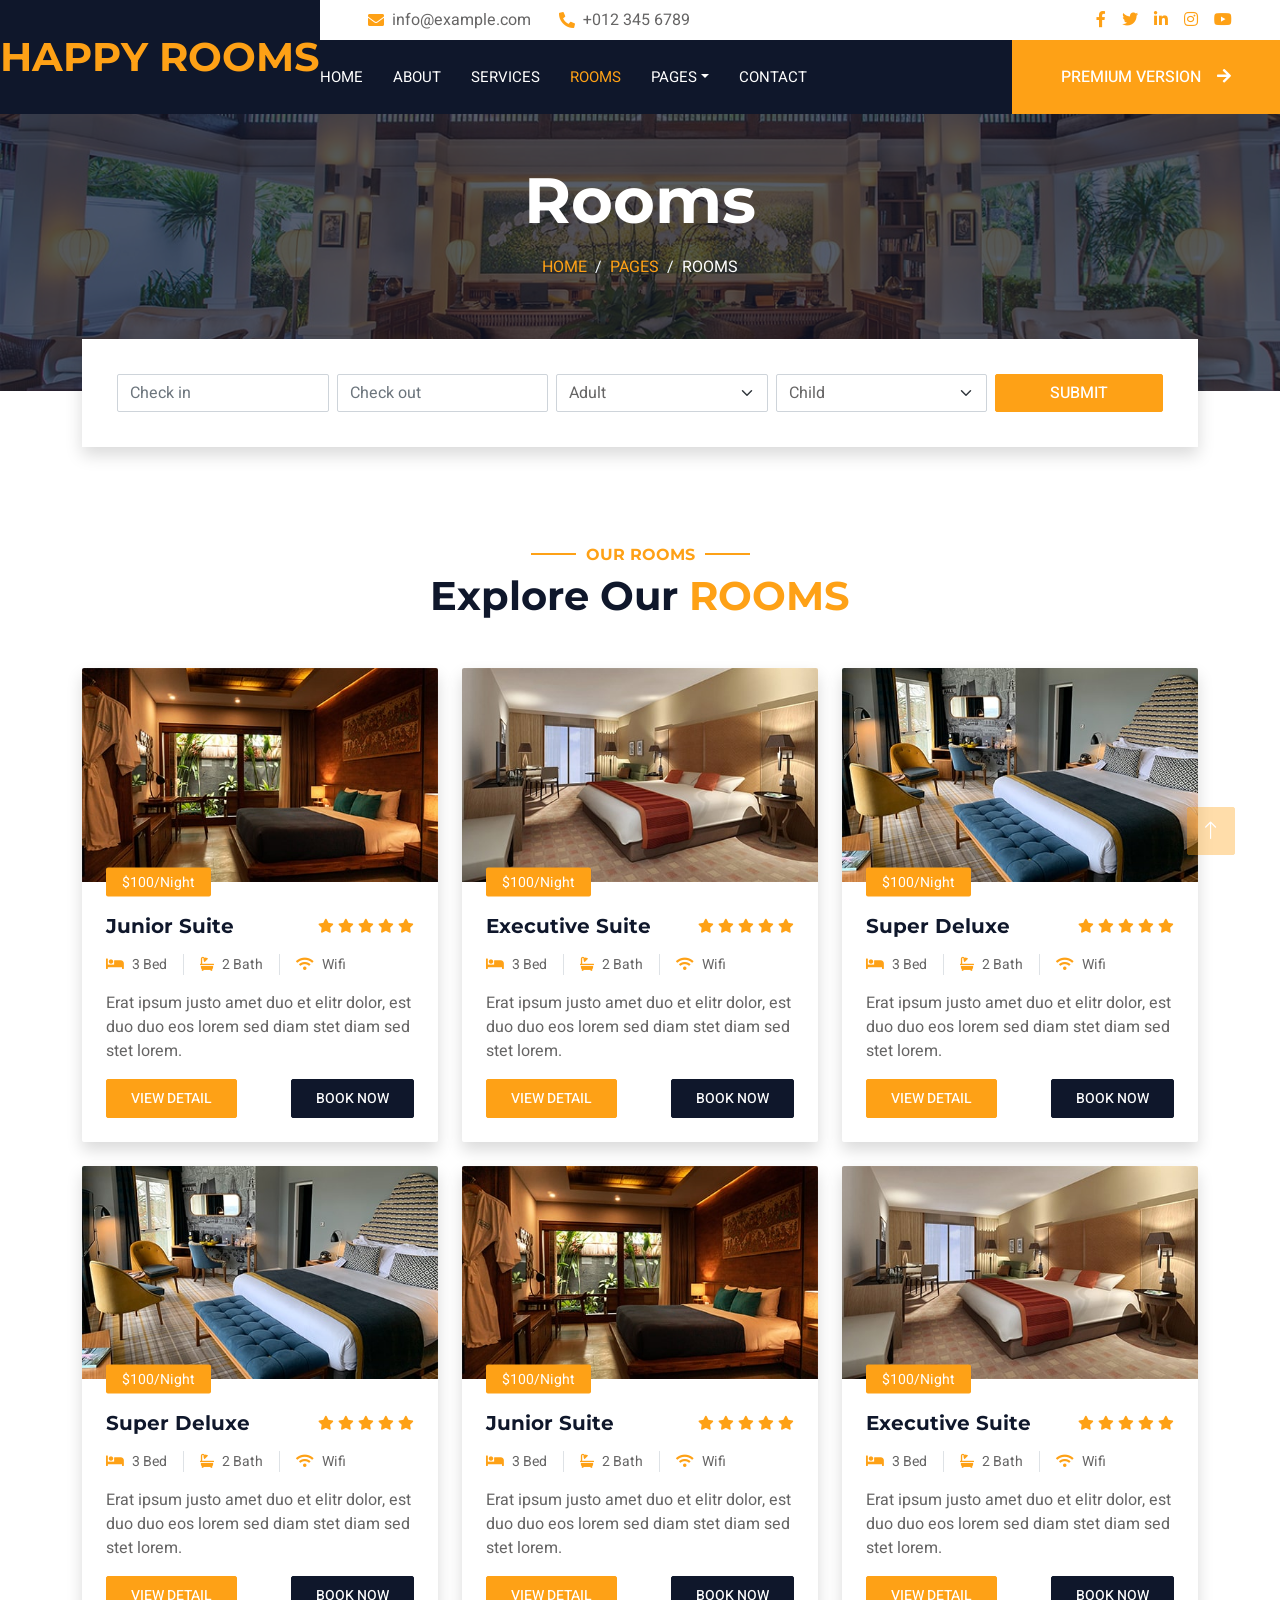
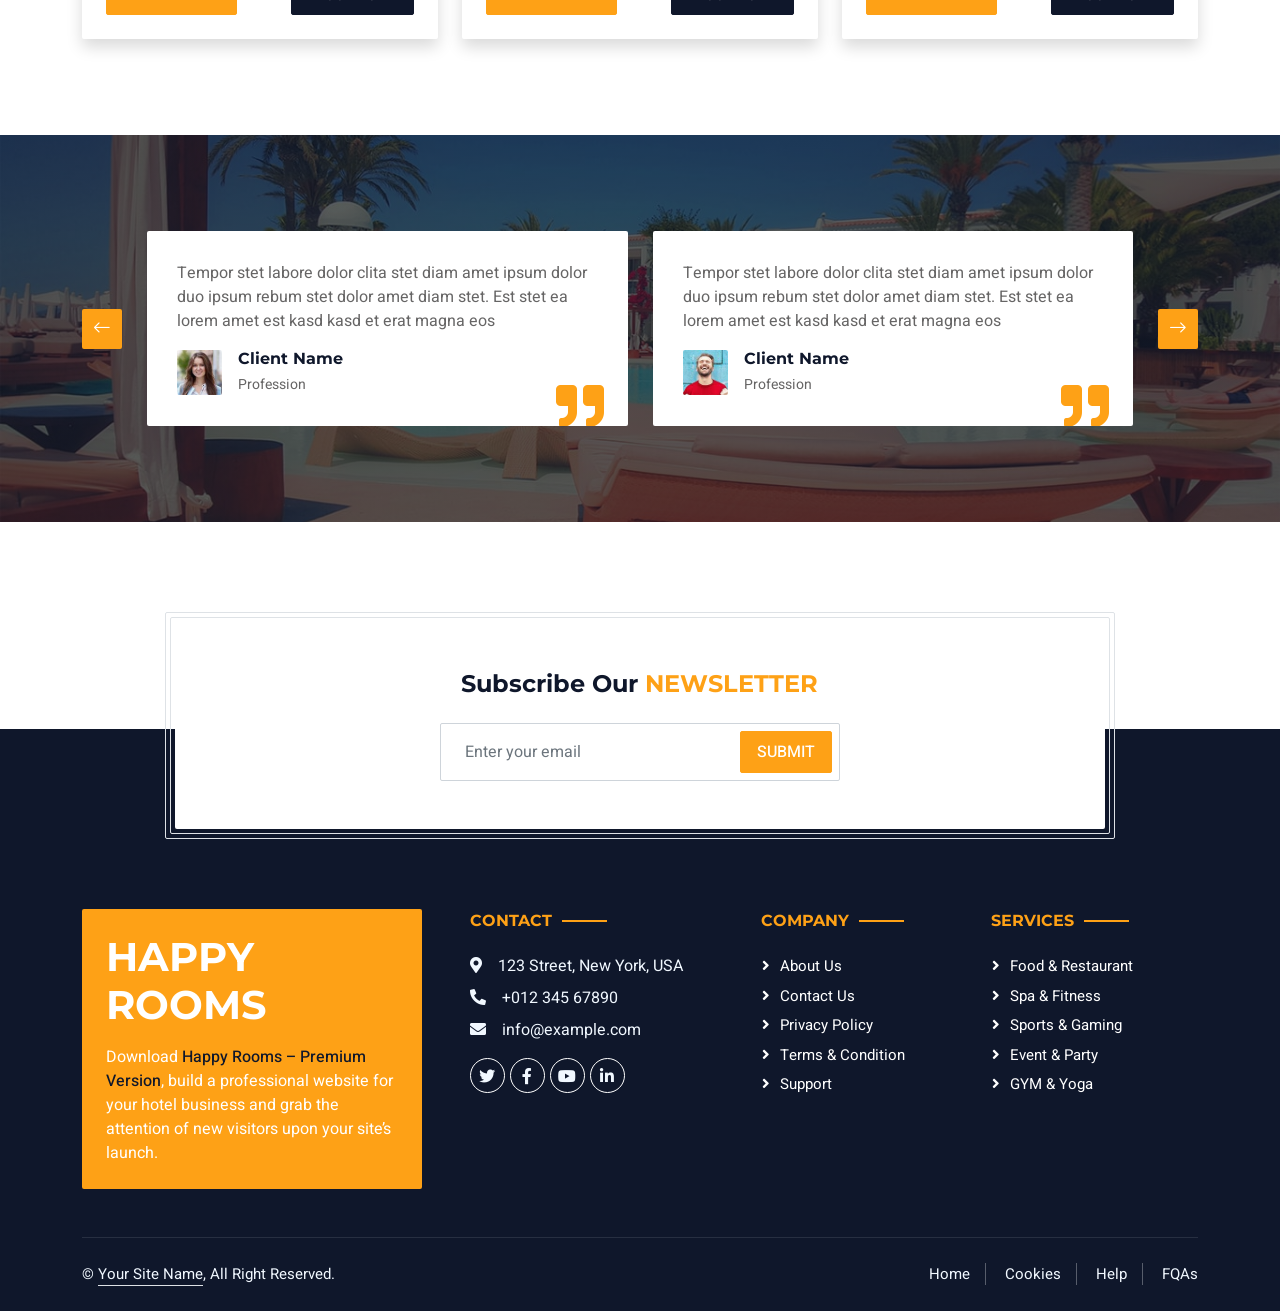
<file: room.html>
<!DOCTYPE html>
<html lang="en">

<head>
    <meta charset="utf-8">
    <title>Happy Rooms - Hotel HTML Template</title>
    <meta content="width=device-width, initial-scale=1.0" name="viewport">
    <meta content="" name="keywords">
    <meta content="" name="description">

    <!-- Favicon -->
    <link href="img/favicon.ico" rel="icon">

    <!-- Google Web Fonts -->
    <link rel="preconnect" href="https://fonts.googleapis.com">
    <link rel="preconnect" href="https://fonts.gstatic.com" crossorigin>
    <link href="https://fonts.googleapis.com/css2?family=Heebo:wght@400;500;600;700&family=Montserrat:wght@400;500;600;700&display=swap" rel="stylesheet">  

    <!-- Icon Font Stylesheet -->
    <link href="https://cdnjs.cloudflare.com/ajax/libs/font-awesome/5.10.0/css/all.min.css" rel="stylesheet">
    <link href="https://cdn.jsdelivr.net/npm/bootstrap-icons@1.4.1/font/bootstrap-icons.css" rel="stylesheet">

    <!-- Libraries Stylesheet -->
    <link href="lib/animate/animate.min.css" rel="stylesheet">
    <link href="lib/owlcarousel/assets/owl.carousel.min.css" rel="stylesheet">
    <link href="lib/tempusdominus/css/tempusdominus-bootstrap-4.min.css" rel="stylesheet" />

    <!-- Customized Bootstrap Stylesheet -->
    <link href="css/bootstrap.min.css" rel="stylesheet">

    <!-- Template Stylesheet -->
    <link href="css/style.css" rel="stylesheet">
</head>

<body>
    <div class=" bg-white p-0">
        <!-- Spinner Start -->
        <div id="spinner" class="show bg-white position-fixed translate-middle w-100 vh-100 top-50 start-50 d-flex align-items-center justify-content-center">
            <div class="spinner-border text-primary" style="width: 3rem; height: 3rem;" role="status">
                <span class="sr-only">Loading...</span>
            </div>
        </div>
        <!-- Spinner End -->

        <!-- Header Start -->
        <div class="container-fluid bg-dark px-0">
            <div class="row gx-0">
                <div class="col-lg-3 bg-dark d-none d-lg-block">
                    <a href="index.html" class="navbar-brand w-100 h-100 m-0 p-0 d-flex align-items-center justify-content-center">
                        <h1 class="m-0 text-primary text-uppercase">Happy Rooms</h1>
                    </a>
                </div>
                <div class="col-lg-9">
                    <div class="row gx-0 bg-white d-none d-lg-flex">
                        <div class="col-lg-7 px-5 text-start">
                            <div class="h-100 d-inline-flex align-items-center py-2 me-4">
                                <i class="fa fa-envelope text-primary me-2"></i>
                                <p class="mb-0">info@example.com</p>
                            </div>
                            <div class="h-100 d-inline-flex align-items-center py-2">
                                <i class="fa fa-phone-alt text-primary me-2"></i>
                                <p class="mb-0">+012 345 6789</p>
                            </div>
                        </div>
                        <div class="col-lg-5 px-5 text-end">
                            <div class="d-inline-flex align-items-center py-2">
                                <a class="me-3" href=""><i class="fab fa-facebook-f"></i></a>
                                <a class="me-3" href=""><i class="fab fa-twitter"></i></a>
                                <a class="me-3" href=""><i class="fab fa-linkedin-in"></i></a>
                                <a class="me-3" href=""><i class="fab fa-instagram"></i></a>
                                <a class="" href=""><i class="fab fa-youtube"></i></a>
                            </div>
                        </div>
                    </div>
                    <nav class="navbar navbar-expand-lg bg-dark navbar-dark p-3 p-lg-0">
                        <a href="index.html" class="navbar-brand d-block d-lg-none">
                            <h1 class="m-0 text-primary text-uppercase">Happy Rooms</h1>
                        </a>
                        <button type="button" class="navbar-toggler" data-bs-toggle="collapse" data-bs-target="#navbarCollapse">
                            <span class="navbar-toggler-icon"></span>
                        </button>
                        <div class="collapse navbar-collapse justify-content-between" id="navbarCollapse">
                            <div class="navbar-nav mr-auto py-0">
                                <a href="index.html" class="nav-item nav-link">Home</a>
                                <a href="about.html" class="nav-item nav-link">About</a>
                                <a href="service.html" class="nav-item nav-link">Services</a>
                                <a href="room.html" class="nav-item nav-link active">Rooms</a>
                                <div class="nav-item dropdown">
                                    <a href="#" class="nav-link dropdown-toggle" data-bs-toggle="dropdown">Pages</a>
                                    <div class="dropdown-menu rounded-0 m-0">
                                        <a href="booking.html" class="dropdown-item">Booking</a>
                                        <a href="team.html" class="dropdown-item">Our Team</a>
                                        <a href="testimonial.html" class="dropdown-item">Testimonial</a>
                                    </div>
                                </div>
                                <a href="contact.html" class="nav-item nav-link">Contact</a>
                            </div>
                            <a href="   #" class="btn btn-primary rounded-0 py-4 px-md-5 d-none d-lg-block">Premium Version<i class="fa fa-arrow-right ms-3"></i></a>
                        </div>
                    </nav>
                </div>
            </div>
        </div>
        <!-- Header End -->


        <!-- Page Header Start -->
        <div class="container-fluid page-header mb-5 p-0" style="background-image: url(img/carousel-1.jpg);">
            <div class="container-fluid page-header-inner py-5">
                <div class="container text-center pb-5">
                    <h1 class="display-3 text-white mb-3 animated slideInDown">Rooms</h1>
                    <nav aria-label="breadcrumb">
                        <ol class="breadcrumb justify-content-center text-uppercase">
                            <li class="breadcrumb-item"><a href="#">Home</a></li>
                            <li class="breadcrumb-item"><a href="#">Pages</a></li>
                            <li class="breadcrumb-item text-white active" aria-current="page">Rooms</li>
                        </ol>
                    </nav>
                </div>
            </div>
        </div>
        <!-- Page Header End -->


        <!-- Booking Start -->
        <div class="container-fluid booking pb-5 wow fadeIn" data-wow-delay="0.1s">
            <div class="container">
                <div class="bg-white shadow" style="padding: 35px;">
                    <div class="row g-2">
                        <div class="col-md-10">
                            <div class="row g-2">
                                <div class="col-md-3">
                                    <div class="date" id="date1" data-target-input="nearest">
                                        <input type="text" class="form-control datetimepicker-input"
                                            placeholder="Check in" data-target="#date1" data-toggle="datetimepicker" />
                                    </div>
                                </div>
                                <div class="col-md-3">
                                    <div class="date" id="date2" data-target-input="nearest">
                                        <input type="text" class="form-control datetimepicker-input" placeholder="Check out" data-target="#date2" data-toggle="datetimepicker"/>
                                    </div>
                                </div>
                                <div class="col-md-3">
                                    <select class="form-select">
                                        <option selected>Adult</option>
                                        <option value="1">Adult 1</option>
                                        <option value="2">Adult 2</option>
                                        <option value="3">Adult 3</option>
                                    </select>
                                </div>
                                <div class="col-md-3">
                                    <select class="form-select">
                                        <option selected>Child</option>
                                        <option value="1">Child 1</option>
                                        <option value="2">Child 2</option>
                                        <option value="3">Child 3</option>
                                    </select>
                                </div>
                            </div>
                        </div>
                        <div class="col-md-2">
                            <button class="btn btn-primary w-100">Submit</button>
                        </div>
                    </div>
                </div>
            </div>
        </div>
        <!-- Booking End -->


        <!-- Room Start -->
        <div class="container-xxl py-5">
            <div class="container">
                <div class="text-center wow fadeInUp" data-wow-delay="0.1s">
                    <h6 class="section-title text-center text-primary text-uppercase">Our Rooms</h6>
                    <h1 class="mb-5">Explore Our <span class="text-primary text-uppercase">Rooms</span></h1>
                </div>
                <div class="row g-4">
                    <div class="col-lg-4 col-md-6 wow fadeInUp" data-wow-delay="0.1s">
                        <div class="room-item shadow rounded overflow-hidden">
                            <div class="position-relative">
                                <img class="img-fluid" src="img/room-1.jpg" alt="">
                                <small class="position-absolute start-0 top-100 translate-middle-y bg-primary text-white rounded py-1 px-3 ms-4">$100/Night</small>
                            </div>
                            <div class="p-4 mt-2">
                                <div class="d-flex justify-content-between mb-3">
                                    <h5 class="mb-0">Junior Suite</h5>
                                    <div class="ps-2">
                                        <small class="fa fa-star text-primary"></small>
                                        <small class="fa fa-star text-primary"></small>
                                        <small class="fa fa-star text-primary"></small>
                                        <small class="fa fa-star text-primary"></small>
                                        <small class="fa fa-star text-primary"></small>
                                    </div>
                                </div>
                                <div class="d-flex mb-3">
                                    <small class="border-end me-3 pe-3"><i class="fa fa-bed text-primary me-2"></i>3 Bed</small>
                                    <small class="border-end me-3 pe-3"><i class="fa fa-bath text-primary me-2"></i>2 Bath</small>
                                    <small><i class="fa fa-wifi text-primary me-2"></i>Wifi</small>
                                </div>
                                <p class="text-body mb-3">Erat ipsum justo amet duo et elitr dolor, est duo duo eos lorem sed diam stet diam sed stet lorem.</p>
                                <div class="d-flex justify-content-between">
                                    <a class="btn btn-sm btn-primary rounded py-2 px-4" href="">View Detail</a>
                                    <a class="btn btn-sm btn-dark rounded py-2 px-4" href="">Book Now</a>
                                </div>
                            </div>
                        </div>
                    </div>
                    <div class="col-lg-4 col-md-6 wow fadeInUp" data-wow-delay="0.3s">
                        <div class="room-item shadow rounded overflow-hidden">
                            <div class="position-relative">
                                <img class="img-fluid" src="img/room-2.jpg" alt="">
                                <small class="position-absolute start-0 top-100 translate-middle-y bg-primary text-white rounded py-1 px-3 ms-4">$100/Night</small>
                            </div>
                            <div class="p-4 mt-2">
                                <div class="d-flex justify-content-between mb-3">
                                    <h5 class="mb-0">Executive Suite</h5>
                                    <div class="ps-2">
                                        <small class="fa fa-star text-primary"></small>
                                        <small class="fa fa-star text-primary"></small>
                                        <small class="fa fa-star text-primary"></small>
                                        <small class="fa fa-star text-primary"></small>
                                        <small class="fa fa-star text-primary"></small>
                                    </div>
                                </div>
                                <div class="d-flex mb-3">
                                    <small class="border-end me-3 pe-3"><i class="fa fa-bed text-primary me-2"></i>3 Bed</small>
                                    <small class="border-end me-3 pe-3"><i class="fa fa-bath text-primary me-2"></i>2 Bath</small>
                                    <small><i class="fa fa-wifi text-primary me-2"></i>Wifi</small>
                                </div>
                                <p class="text-body mb-3">Erat ipsum justo amet duo et elitr dolor, est duo duo eos lorem sed diam stet diam sed stet lorem.</p>
                                <div class="d-flex justify-content-between">
                                    <a class="btn btn-sm btn-primary rounded py-2 px-4" href="">View Detail</a>
                                    <a class="btn btn-sm btn-dark rounded py-2 px-4" href="">Book Now</a>
                                </div>
                            </div>
                        </div>
                    </div>
                    <div class="col-lg-4 col-md-6 wow fadeInUp" data-wow-delay="0.6s">
                        <div class="room-item shadow rounded overflow-hidden">
                            <div class="position-relative">
                                <img class="img-fluid" src="img/room-3.jpg" alt="">
                                <small class="position-absolute start-0 top-100 translate-middle-y bg-primary text-white rounded py-1 px-3 ms-4">$100/Night</small>
                            </div>
                            <div class="p-4 mt-2">
                                <div class="d-flex justify-content-between mb-3">
                                    <h5 class="mb-0">Super Deluxe</h5>
                                    <div class="ps-2">
                                        <small class="fa fa-star text-primary"></small>
                                        <small class="fa fa-star text-primary"></small>
                                        <small class="fa fa-star text-primary"></small>
                                        <small class="fa fa-star text-primary"></small>
                                        <small class="fa fa-star text-primary"></small>
                                    </div>
                                </div>
                                <div class="d-flex mb-3">
                                    <small class="border-end me-3 pe-3"><i class="fa fa-bed text-primary me-2"></i>3 Bed</small>
                                    <small class="border-end me-3 pe-3"><i class="fa fa-bath text-primary me-2"></i>2 Bath</small>
                                    <small><i class="fa fa-wifi text-primary me-2"></i>Wifi</small>
                                </div>
                                <p class="text-body mb-3">Erat ipsum justo amet duo et elitr dolor, est duo duo eos lorem sed diam stet diam sed stet lorem.</p>
                                <div class="d-flex justify-content-between">
                                    <a class="btn btn-sm btn-primary rounded py-2 px-4" href="">View Detail</a>
                                    <a class="btn btn-sm btn-dark rounded py-2 px-4" href="">Book Now</a>
                                </div>
                            </div>
                        </div>
                    </div>
                    <div class="col-lg-4 col-md-6 wow fadeInUp" data-wow-delay="0.6s">
                        <div class="room-item shadow rounded overflow-hidden">
                            <div class="position-relative">
                                <img class="img-fluid" src="img/room-3.jpg" alt="">
                                <small class="position-absolute start-0 top-100 translate-middle-y bg-primary text-white rounded py-1 px-3 ms-4">$100/Night</small>
                            </div>
                            <div class="p-4 mt-2">
                                <div class="d-flex justify-content-between mb-3">
                                    <h5 class="mb-0">Super Deluxe</h5>
                                    <div class="ps-2">
                                        <small class="fa fa-star text-primary"></small>
                                        <small class="fa fa-star text-primary"></small>
                                        <small class="fa fa-star text-primary"></small>
                                        <small class="fa fa-star text-primary"></small>
                                        <small class="fa fa-star text-primary"></small>
                                    </div>
                                </div>
                                <div class="d-flex mb-3">
                                    <small class="border-end me-3 pe-3"><i class="fa fa-bed text-primary me-2"></i>3 Bed</small>
                                    <small class="border-end me-3 pe-3"><i class="fa fa-bath text-primary me-2"></i>2 Bath</small>
                                    <small><i class="fa fa-wifi text-primary me-2"></i>Wifi</small>
                                </div>
                                <p class="text-body mb-3">Erat ipsum justo amet duo et elitr dolor, est duo duo eos lorem sed diam stet diam sed stet lorem.</p>
                                <div class="d-flex justify-content-between">
                                    <a class="btn btn-sm btn-primary rounded py-2 px-4" href="">View Detail</a>
                                    <a class="btn btn-sm btn-dark rounded py-2 px-4" href="">Book Now</a>
                                </div>
                            </div>
                        </div>
                    </div>
                    <div class="col-lg-4 col-md-6 wow fadeInUp" data-wow-delay="0.1s">
                        <div class="room-item shadow rounded overflow-hidden">
                            <div class="position-relative">
                                <img class="img-fluid" src="img/room-1.jpg" alt="">
                                <small class="position-absolute start-0 top-100 translate-middle-y bg-primary text-white rounded py-1 px-3 ms-4">$100/Night</small>
                            </div>
                            <div class="p-4 mt-2">
                                <div class="d-flex justify-content-between mb-3">
                                    <h5 class="mb-0">Junior Suite</h5>
                                    <div class="ps-2">
                                        <small class="fa fa-star text-primary"></small>
                                        <small class="fa fa-star text-primary"></small>
                                        <small class="fa fa-star text-primary"></small>
                                        <small class="fa fa-star text-primary"></small>
                                        <small class="fa fa-star text-primary"></small>
                                    </div>
                                </div>
                                <div class="d-flex mb-3">
                                    <small class="border-end me-3 pe-3"><i class="fa fa-bed text-primary me-2"></i>3 Bed</small>
                                    <small class="border-end me-3 pe-3"><i class="fa fa-bath text-primary me-2"></i>2 Bath</small>
                                    <small><i class="fa fa-wifi text-primary me-2"></i>Wifi</small>
                                </div>
                                <p class="text-body mb-3">Erat ipsum justo amet duo et elitr dolor, est duo duo eos lorem sed diam stet diam sed stet lorem.</p>
                                <div class="d-flex justify-content-between">
                                    <a class="btn btn-sm btn-primary rounded py-2 px-4" href="">View Detail</a>
                                    <a class="btn btn-sm btn-dark rounded py-2 px-4" href="">Book Now</a>
                                </div>
                            </div>
                        </div>
                    </div>
                    <div class="col-lg-4 col-md-6 wow fadeInUp" data-wow-delay="0.3s">
                        <div class="room-item shadow rounded overflow-hidden">
                            <div class="position-relative">
                                <img class="img-fluid" src="img/room-2.jpg" alt="">
                                <small class="position-absolute start-0 top-100 translate-middle-y bg-primary text-white rounded py-1 px-3 ms-4">$100/Night</small>
                            </div>
                            <div class="p-4 mt-2">
                                <div class="d-flex justify-content-between mb-3">
                                    <h5 class="mb-0">Executive Suite</h5>
                                    <div class="ps-2">
                                        <small class="fa fa-star text-primary"></small>
                                        <small class="fa fa-star text-primary"></small>
                                        <small class="fa fa-star text-primary"></small>
                                        <small class="fa fa-star text-primary"></small>
                                        <small class="fa fa-star text-primary"></small>
                                    </div>
                                </div>
                                <div class="d-flex mb-3">
                                    <small class="border-end me-3 pe-3"><i class="fa fa-bed text-primary me-2"></i>3 Bed</small>
                                    <small class="border-end me-3 pe-3"><i class="fa fa-bath text-primary me-2"></i>2 Bath</small>
                                    <small><i class="fa fa-wifi text-primary me-2"></i>Wifi</small>
                                </div>
                                <p class="text-body mb-3">Erat ipsum justo amet duo et elitr dolor, est duo duo eos lorem sed diam stet diam sed stet lorem.</p>
                                <div class="d-flex justify-content-between">
                                    <a class="btn btn-sm btn-primary rounded py-2 px-4" href="">View Detail</a>
                                    <a class="btn btn-sm btn-dark rounded py-2 px-4" href="">Book Now</a>
                                </div>
                            </div>
                        </div>
                    </div>
                </div>
            </div>
        </div>
        <!-- Room End -->


        <!-- Testimonial Start -->
        <div class="container-xxl testimonial mt-5 py-5 bg-dark wow zoomIn" data-wow-delay="0.1s" style="margin-bottom: 90px;">
            <div class="container">
                <div class="owl-carousel testimonial-carousel py-5">
                    <div class="testimonial-item position-relative bg-white rounded overflow-hidden">
                        <p>Tempor stet labore dolor clita stet diam amet ipsum dolor duo ipsum rebum stet dolor amet diam stet. Est stet ea lorem amet est kasd kasd et erat magna eos</p>
                        <div class="d-flex align-items-center">
                            <img class="img-fluid flex-shrink-0 rounded" src="img/testimonial-1.jpg" style="width: 45px; height: 45px;">
                            <div class="ps-3">
                                <h6 class="fw-bold mb-1">Client Name</h6>
                                <small>Profession</small>
                            </div>
                        </div>
                        <i class="fa fa-quote-right fa-3x text-primary position-absolute end-0 bottom-0 me-4 mb-n1"></i>
                    </div>
                    <div class="testimonial-item position-relative bg-white rounded overflow-hidden">
                        <p>Tempor stet labore dolor clita stet diam amet ipsum dolor duo ipsum rebum stet dolor amet diam stet. Est stet ea lorem amet est kasd kasd et erat magna eos</p>
                        <div class="d-flex align-items-center">
                            <img class="img-fluid flex-shrink-0 rounded" src="img/testimonial-2.jpg" style="width: 45px; height: 45px;">
                            <div class="ps-3">
                                <h6 class="fw-bold mb-1">Client Name</h6>
                                <small>Profession</small>
                            </div>
                        </div>
                        <i class="fa fa-quote-right fa-3x text-primary position-absolute end-0 bottom-0 me-4 mb-n1"></i>
                    </div>
                    <div class="testimonial-item position-relative bg-white rounded overflow-hidden">
                        <p>Tempor stet labore dolor clita stet diam amet ipsum dolor duo ipsum rebum stet dolor amet diam stet. Est stet ea lorem amet est kasd kasd et erat magna eos</p>
                        <div class="d-flex align-items-center">
                            <img class="img-fluid flex-shrink-0 rounded" src="img/testimonial-3.jpg" style="width: 45px; height: 45px;">
                            <div class="ps-3">
                                <h6 class="fw-bold mb-1">Client Name</h6>
                                <small>Profession</small>
                            </div>
                        </div>
                        <i class="fa fa-quote-right fa-3x text-primary position-absolute end-0 bottom-0 me-4 mb-n1"></i>
                    </div>
                </div>
            </div>
        </div>
        <!-- Testimonial End -->


        <!-- Newsletter Start -->
        <div class="container newsletter mt-5 wow fadeIn" data-wow-delay="0.1s">
            <div class="row justify-content-center">
                <div class="col-lg-10 border rounded p-1">
                    <div class="border rounded text-center p-1">
                        <div class="bg-white rounded text-center p-5">
                            <h4 class="mb-4">Subscribe Our <span class="text-primary text-uppercase">Newsletter</span></h4>
                            <div class="position-relative mx-auto" style="max-width: 400px;">
                                <input class="form-control w-100 py-3 ps-4 pe-5" type="text" placeholder="Enter your email">
                                <button type="button" class="btn btn-primary py-2 px-3 position-absolute top-0 end-0 mt-2 me-2">Submit</button>
                            </div>
                        </div>
                    </div>
                </div>
            </div>
        </div>
        <!-- Newsletter Start -->
        

        <!-- Footer Start -->
        <div class="container-fluid bg-dark text-light footer wow fadeIn" data-wow-delay="0.1s">
            <div class="container pb-5">
                <div class="row g-5">
                    <div class="col-md-6 col-lg-4">
                        <div class="bg-primary rounded p-4">
                            <a href="index.html"><h1 class="text-white text-uppercase mb-3">Happy Rooms</h1></a>
                            <p class="text-white mb-0">
								Download <a class="text-dark fw-medium" href="   #">Happy Rooms – Premium Version</a>, build a professional website for your hotel business and grab the attention of new visitors upon your site’s launch.
							</p>
                        </div>
                    </div>
                    <div class="col-md-6 col-lg-3">
                        <h6 class="section-title text-start text-primary text-uppercase mb-4">Contact</h6>
                        <p class="mb-2"><i class="fa fa-map-marker-alt me-3"></i>123 Street, New York, USA</p>
                        <p class="mb-2"><i class="fa fa-phone-alt me-3"></i>+012 345 67890</p>
                        <p class="mb-2"><i class="fa fa-envelope me-3"></i>info@example.com</p>
                        <div class="d-flex pt-2">
                            <a class="btn btn-outline-light btn-social" href=""><i class="fab fa-twitter"></i></a>
                            <a class="btn btn-outline-light btn-social" href=""><i class="fab fa-facebook-f"></i></a>
                            <a class="btn btn-outline-light btn-social" href=""><i class="fab fa-youtube"></i></a>
                            <a class="btn btn-outline-light btn-social" href=""><i class="fab fa-linkedin-in"></i></a>
                        </div>
                    </div>
                    <div class="col-lg-5 col-md-12">
                        <div class="row gy-5 g-4">
                            <div class="col-md-6">
                                <h6 class="section-title text-start text-primary text-uppercase mb-4">Company</h6>
                                <a class="btn btn-link" href="">About Us</a>
                                <a class="btn btn-link" href="">Contact Us</a>
                                <a class="btn btn-link" href="">Privacy Policy</a>
                                <a class="btn btn-link" href="">Terms & Condition</a>
                                <a class="btn btn-link" href="">Support</a>
                            </div>
                            <div class="col-md-6">
                                <h6 class="section-title text-start text-primary text-uppercase mb-4">Services</h6>
                                <a class="btn btn-link" href="">Food & Restaurant</a>
                                <a class="btn btn-link" href="">Spa & Fitness</a>
                                <a class="btn btn-link" href="">Sports & Gaming</a>
                                <a class="btn btn-link" href="">Event & Party</a>
                                <a class="btn btn-link" href="">GYM & Yoga</a>
                            </div>
                        </div>
                    </div>
                </div>
            </div>
            <div class="container">
                <div class="copyright">
                    <div class="row">
                        <div class="col-md-6 text-center text-md-start mb-3 mb-md-0">
                            &copy; <a class="border-bottom" href="#">Your Site Name</a>, All Right Reserved. 
							
							<!--/*** This template is free as long as you keep the footer author’s credit link/attribution link/backlink. If you'd like to use the template without the footer author’s credit link/attribution link/backlink, you can purchase the Credit Removal License from "https://htmlcodex.com/credit-removal". Thank you for your support. ***/-->
							  
                        </div>
                        <div class="col-md-6 text-center text-md-end">
                            <div class="footer-menu">
                                <a href="">Home</a>
                                <a href="">Cookies</a>
                                <a href="">Help</a>
                                <a href="">FQAs</a>
                            </div>
                        </div>
                    </div>
                </div>
            </div>
        </div>
        <!-- Footer End -->


        <!-- Back to Top -->
        <a href="#" class="btn btn-lg btn-primary btn-lg-square back-to-top"><i class="bi bi-arrow-up"></i></a>
    </div>

    <!-- JavaScript Libraries -->
    <script src="https://code.jquery.com/jquery-3.4.1.min.js"></script>
    <script src="https://cdn.jsdelivr.net/npm/bootstrap@5.0.0/dist/js/bootstrap.bundle.min.js"></script>
    <script src="lib/wow/wow.min.js"></script>
    <script src="lib/easing/easing.min.js"></script>
    <script src="lib/waypoints/waypoints.min.js"></script>
    <script src="lib/counterup/counterup.min.js"></script>
    <script src="lib/owlcarousel/owl.carousel.min.js"></script>
    <script src="lib/tempusdominus/js/moment.min.js"></script>
    <script src="lib/tempusdominus/js/moment-timezone.min.js"></script>
    <script src="lib/tempusdominus/js/tempusdominus-bootstrap-4.min.js"></script>

    <!-- Template Javascript -->
    <script src="js/main.js"></script>
</body>

</html>
</file>
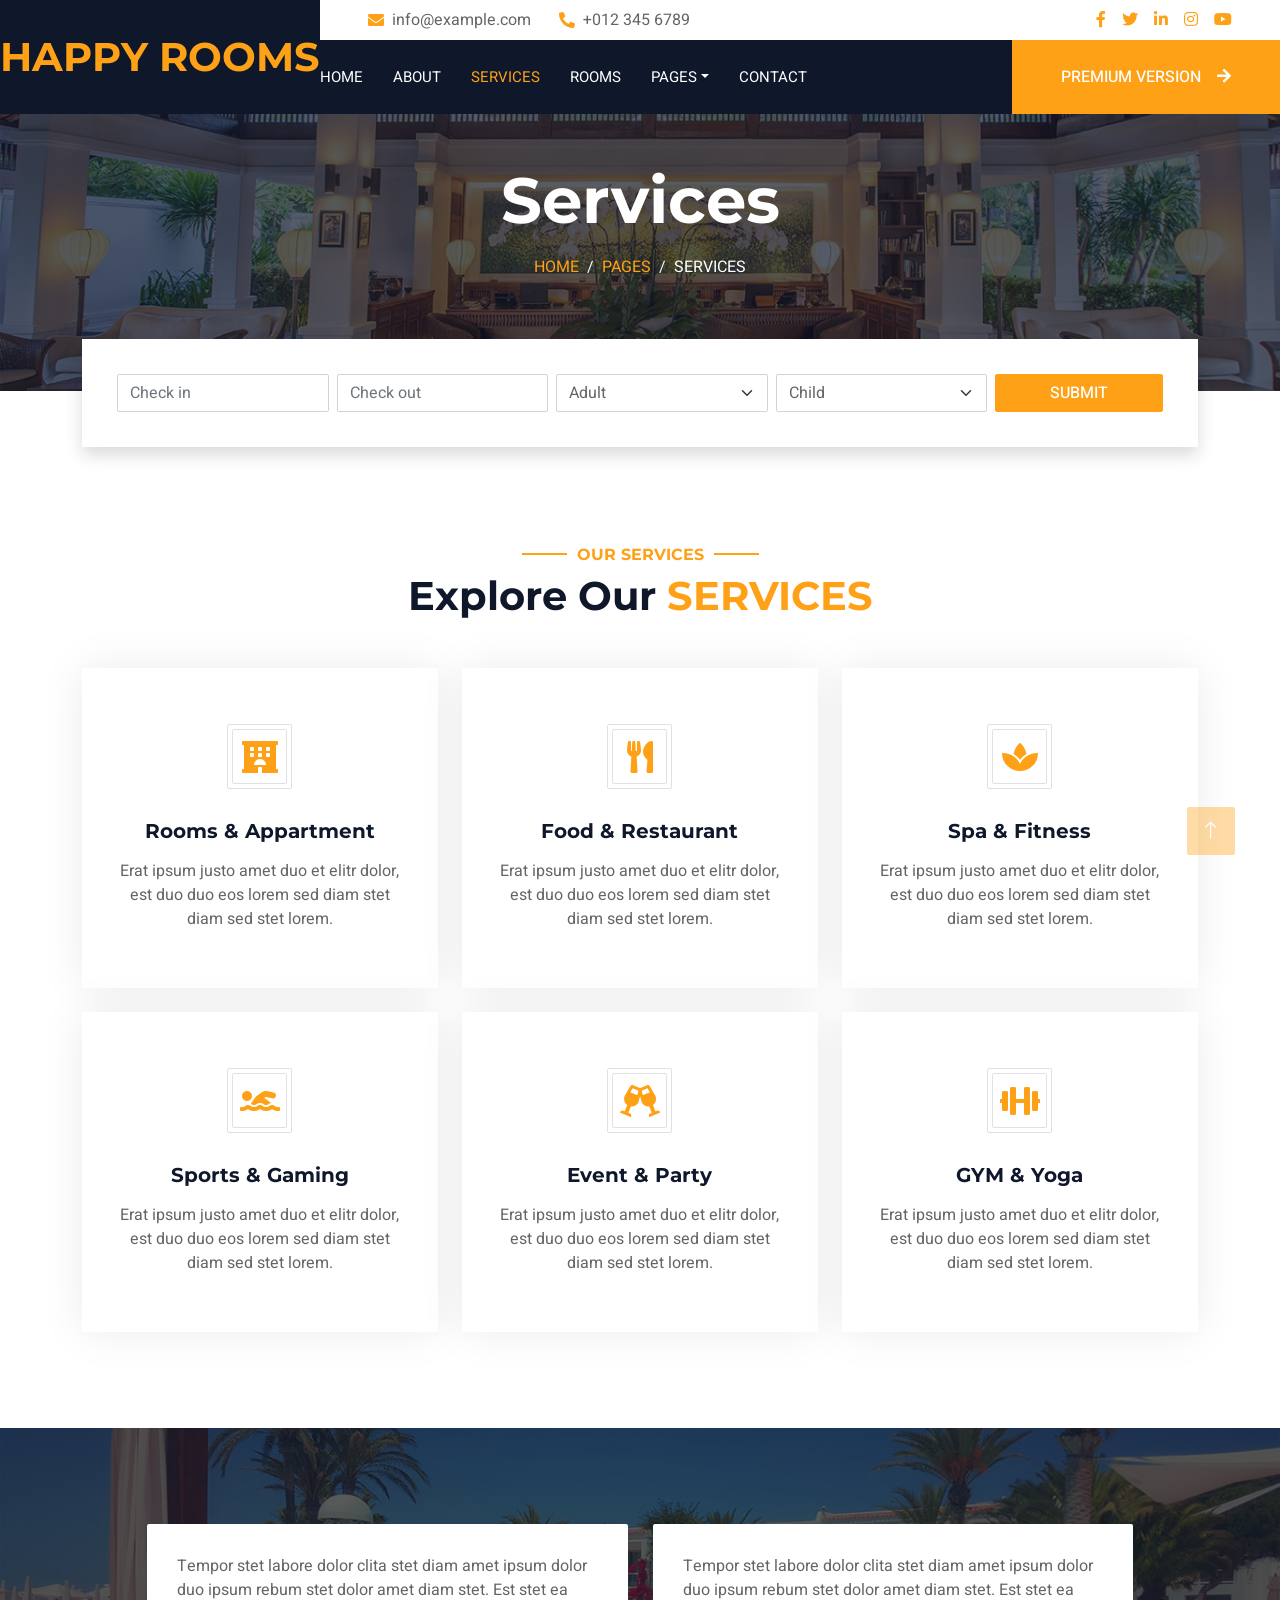
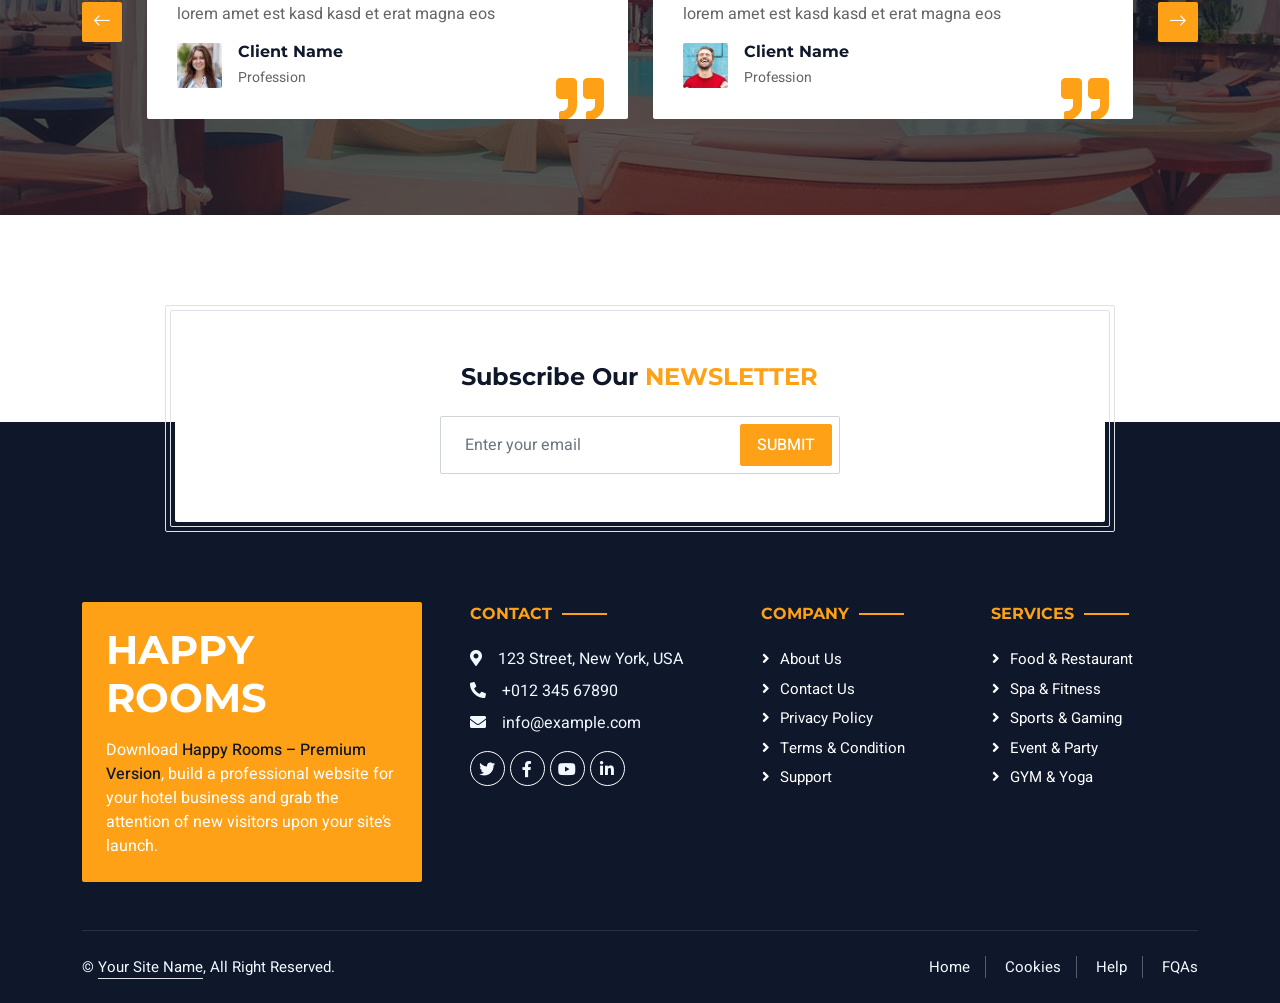
<file: service.html>
<!DOCTYPE html>
<html lang="en">

<head>
    <meta charset="utf-8">
    <title>Happy Rooms - Hotel HTML Template</title>
    <meta content="width=device-width, initial-scale=1.0" name="viewport">
    <meta content="" name="keywords">
    <meta content="" name="description">

    <!-- Favicon -->
    <link href="img/favicon.ico" rel="icon">

    <!-- Google Web Fonts -->
    <link rel="preconnect" href="https://fonts.googleapis.com">
    <link rel="preconnect" href="https://fonts.gstatic.com" crossorigin>
    <link href="https://fonts.googleapis.com/css2?family=Heebo:wght@400;500;600;700&family=Montserrat:wght@400;500;600;700&display=swap" rel="stylesheet">  

    <!-- Icon Font Stylesheet -->
    <link href="https://cdnjs.cloudflare.com/ajax/libs/font-awesome/5.10.0/css/all.min.css" rel="stylesheet">
    <link href="https://cdn.jsdelivr.net/npm/bootstrap-icons@1.4.1/font/bootstrap-icons.css" rel="stylesheet">

    <!-- Libraries Stylesheet -->
    <link href="lib/animate/animate.min.css" rel="stylesheet">
    <link href="lib/owlcarousel/assets/owl.carousel.min.css" rel="stylesheet">
    <link href="lib/tempusdominus/css/tempusdominus-bootstrap-4.min.css" rel="stylesheet" />

    <!-- Customized Bootstrap Stylesheet -->
    <link href="css/bootstrap.min.css" rel="stylesheet">

    <!-- Template Stylesheet -->
    <link href="css/style.css" rel="stylesheet">
</head>

<body>
    <div class=" bg-white p-0">
        <!-- Spinner Start -->
        <div id="spinner" class="show bg-white position-fixed translate-middle w-100 vh-100 top-50 start-50 d-flex align-items-center justify-content-center">
            <div class="spinner-border text-primary" style="width: 3rem; height: 3rem;" role="status">
                <span class="sr-only">Loading...</span>
            </div>
        </div>
        <!-- Spinner End -->

        <!-- Header Start -->
        <div class="container-fluid bg-dark px-0">
            <div class="row gx-0">
                <div class="col-lg-3 bg-dark d-none d-lg-block">
                    <a href="index.html" class="navbar-brand w-100 h-100 m-0 p-0 d-flex align-items-center justify-content-center">
                        <h1 class="m-0 text-primary text-uppercase">Happy Rooms</h1>
                    </a>
                </div>
                <div class="col-lg-9">
                    <div class="row gx-0 bg-white d-none d-lg-flex">
                        <div class="col-lg-7 px-5 text-start">
                            <div class="h-100 d-inline-flex align-items-center py-2 me-4">
                                <i class="fa fa-envelope text-primary me-2"></i>
                                <p class="mb-0">info@example.com</p>
                            </div>
                            <div class="h-100 d-inline-flex align-items-center py-2">
                                <i class="fa fa-phone-alt text-primary me-2"></i>
                                <p class="mb-0">+012 345 6789</p>
                            </div>
                        </div>
                        <div class="col-lg-5 px-5 text-end">
                            <div class="d-inline-flex align-items-center py-2">
                                <a class="me-3" href=""><i class="fab fa-facebook-f"></i></a>
                                <a class="me-3" href=""><i class="fab fa-twitter"></i></a>
                                <a class="me-3" href=""><i class="fab fa-linkedin-in"></i></a>
                                <a class="me-3" href=""><i class="fab fa-instagram"></i></a>
                                <a class="" href=""><i class="fab fa-youtube"></i></a>
                            </div>
                        </div>
                    </div>
                    <nav class="navbar navbar-expand-lg bg-dark navbar-dark p-3 p-lg-0">
                        <a href="index.html" class="navbar-brand d-block d-lg-none">
                            <h1 class="m-0 text-primary text-uppercase">Happy Rooms</h1>
                        </a>
                        <button type="button" class="navbar-toggler" data-bs-toggle="collapse" data-bs-target="#navbarCollapse">
                            <span class="navbar-toggler-icon"></span>
                        </button>
                        <div class="collapse navbar-collapse justify-content-between" id="navbarCollapse">
                            <div class="navbar-nav mr-auto py-0">
                                <a href="index.html" class="nav-item nav-link">Home</a>
                                <a href="about.html" class="nav-item nav-link">About</a>
                                <a href="service.html" class="nav-item nav-link active">Services</a>
                                <a href="room.html" class="nav-item nav-link">Rooms</a>
                                <div class="nav-item dropdown">
                                    <a href="#" class="nav-link dropdown-toggle" data-bs-toggle="dropdown">Pages</a>
                                    <div class="dropdown-menu rounded-0 m-0">
                                        <a href="booking.html" class="dropdown-item">Booking</a>
                                        <a href="team.html" class="dropdown-item">Our Team</a>
                                        <a href="testimonial.html" class="dropdown-item">Testimonial</a>
                                    </div>
                                </div>
                                <a href="contact.html" class="nav-item nav-link">Contact</a>
                            </div>
                            <a href="   #" class="btn btn-primary rounded-0 py-4 px-md-5 d-none d-lg-block">Premium Version<i class="fa fa-arrow-right ms-3"></i></a>
                        </div>
                    </nav>
                </div>
            </div>
        </div>
        <!-- Header End -->


        <!-- Page Header Start -->
        <div class="container-fluid page-header mb-5 p-0" style="background-image: url(img/carousel-1.jpg);">
            <div class="container-fluid page-header-inner py-5">
                <div class="container text-center pb-5">
                    <h1 class="display-3 text-white mb-3 animated slideInDown">Services</h1>
                    <nav aria-label="breadcrumb">
                        <ol class="breadcrumb justify-content-center text-uppercase">
                            <li class="breadcrumb-item"><a href="#">Home</a></li>
                            <li class="breadcrumb-item"><a href="#">Pages</a></li>
                            <li class="breadcrumb-item text-white active" aria-current="page">Services</li>
                        </ol>
                    </nav>
                </div>
            </div>
        </div>
        <!-- Page Header End -->


        <!-- Booking Start -->
        <div class="container-fluid booking pb-5 wow fadeIn" data-wow-delay="0.1s">
            <div class="container">
                <div class="bg-white shadow" style="padding: 35px;">
                    <div class="row g-2">
                        <div class="col-md-10">
                            <div class="row g-2">
                                <div class="col-md-3">
                                    <div class="date" id="date1" data-target-input="nearest">
                                        <input type="text" class="form-control datetimepicker-input"
                                            placeholder="Check in" data-target="#date1" data-toggle="datetimepicker" />
                                    </div>
                                </div>
                                <div class="col-md-3">
                                    <div class="date" id="date2" data-target-input="nearest">
                                        <input type="text" class="form-control datetimepicker-input" placeholder="Check out" data-target="#date2" data-toggle="datetimepicker"/>
                                    </div>
                                </div>
                                <div class="col-md-3">
                                    <select class="form-select">
                                        <option selected>Adult</option>
                                        <option value="1">Adult 1</option>
                                        <option value="2">Adult 2</option>
                                        <option value="3">Adult 3</option>
                                    </select>
                                </div>
                                <div class="col-md-3">
                                    <select class="form-select">
                                        <option selected>Child</option>
                                        <option value="1">Child 1</option>
                                        <option value="2">Child 2</option>
                                        <option value="3">Child 3</option>
                                    </select>
                                </div>
                            </div>
                        </div>
                        <div class="col-md-2">
                            <button class="btn btn-primary w-100">Submit</button>
                        </div>
                    </div>
                </div>
            </div>
        </div>
        <!-- Booking End -->


        <!-- Service Start -->
        <div class="container-xxl py-5">
            <div class="container">
                <div class="text-center wow fadeInUp" data-wow-delay="0.1s">
                    <h6 class="section-title text-center text-primary text-uppercase">Our Services</h6>
                    <h1 class="mb-5">Explore Our <span class="text-primary text-uppercase">Services</span></h1>
                </div>
                <div class="row g-4">
                    <div class="col-lg-4 col-md-6 wow fadeInUp" data-wow-delay="0.1s">
                        <a class="service-item rounded" href="">
                            <div class="service-icon bg-transparent border rounded p-1">
                                <div class="w-100 h-100 border rounded d-flex align-items-center justify-content-center">
                                    <i class="fa fa-hotel fa-2x text-primary"></i>
                                </div>
                            </div>
                            <h5 class="mb-3">Rooms & Appartment</h5>
                            <p class="text-body mb-0">Erat ipsum justo amet duo et elitr dolor, est duo duo eos lorem sed diam stet diam sed stet lorem.</p>
                        </a>
                    </div>
                    <div class="col-lg-4 col-md-6 wow fadeInUp" data-wow-delay="0.2s">
                        <a class="service-item rounded" href="">
                            <div class="service-icon bg-transparent border rounded p-1">
                                <div class="w-100 h-100 border rounded d-flex align-items-center justify-content-center">
                                    <i class="fa fa-utensils fa-2x text-primary"></i>
                                </div>
                            </div>
                            <h5 class="mb-3">Food & Restaurant</h5>
                            <p class="text-body mb-0">Erat ipsum justo amet duo et elitr dolor, est duo duo eos lorem sed diam stet diam sed stet lorem.</p>
                        </a>
                    </div>
                    <div class="col-lg-4 col-md-6 wow fadeInUp" data-wow-delay="0.3s">
                        <a class="service-item rounded" href="">
                            <div class="service-icon bg-transparent border rounded p-1">
                                <div class="w-100 h-100 border rounded d-flex align-items-center justify-content-center">
                                    <i class="fa fa-spa fa-2x text-primary"></i>
                                </div>
                            </div>
                            <h5 class="mb-3">Spa & Fitness</h5>
                            <p class="text-body mb-0">Erat ipsum justo amet duo et elitr dolor, est duo duo eos lorem sed diam stet diam sed stet lorem.</p>
                        </a>
                    </div>
                    <div class="col-lg-4 col-md-6 wow fadeInUp" data-wow-delay="0.4s">
                        <a class="service-item rounded" href="">
                            <div class="service-icon bg-transparent border rounded p-1">
                                <div class="w-100 h-100 border rounded d-flex align-items-center justify-content-center">
                                    <i class="fa fa-swimmer fa-2x text-primary"></i>
                                </div>
                            </div>
                            <h5 class="mb-3">Sports & Gaming</h5>
                            <p class="text-body mb-0">Erat ipsum justo amet duo et elitr dolor, est duo duo eos lorem sed diam stet diam sed stet lorem.</p>
                        </a>
                    </div>
                    <div class="col-lg-4 col-md-6 wow fadeInUp" data-wow-delay="0.5s">
                        <a class="service-item rounded" href="">
                            <div class="service-icon bg-transparent border rounded p-1">
                                <div class="w-100 h-100 border rounded d-flex align-items-center justify-content-center">
                                    <i class="fa fa-glass-cheers fa-2x text-primary"></i>
                                </div>
                            </div>
                            <h5 class="mb-3">Event & Party</h5>
                            <p class="text-body mb-0">Erat ipsum justo amet duo et elitr dolor, est duo duo eos lorem sed diam stet diam sed stet lorem.</p>
                        </a>
                    </div>
                    <div class="col-lg-4 col-md-6 wow fadeInUp" data-wow-delay="0.6s">
                        <a class="service-item rounded" href="">
                            <div class="service-icon bg-transparent border rounded p-1">
                                <div class="w-100 h-100 border rounded d-flex align-items-center justify-content-center">
                                    <i class="fa fa-dumbbell fa-2x text-primary"></i>
                                </div>
                            </div>
                            <h5 class="mb-3">GYM & Yoga</h5>
                            <p class="text-body mb-0">Erat ipsum justo amet duo et elitr dolor, est duo duo eos lorem sed diam stet diam sed stet lorem.</p>
                        </a>
                    </div>
                </div>
            </div>
        </div>
        <!-- Service End -->


        <!-- Testimonial Start -->
        <div class="container-xxl testimonial mt-5 py-5 bg-dark wow zoomIn" data-wow-delay="0.1s" style="margin-bottom: 90px;">
            <div class="container">
                <div class="owl-carousel testimonial-carousel py-5">
                    <div class="testimonial-item position-relative bg-white rounded overflow-hidden">
                        <p>Tempor stet labore dolor clita stet diam amet ipsum dolor duo ipsum rebum stet dolor amet diam stet. Est stet ea lorem amet est kasd kasd et erat magna eos</p>
                        <div class="d-flex align-items-center">
                            <img class="img-fluid flex-shrink-0 rounded" src="img/testimonial-1.jpg" style="width: 45px; height: 45px;">
                            <div class="ps-3">
                                <h6 class="fw-bold mb-1">Client Name</h6>
                                <small>Profession</small>
                            </div>
                        </div>
                        <i class="fa fa-quote-right fa-3x text-primary position-absolute end-0 bottom-0 me-4 mb-n1"></i>
                    </div>
                    <div class="testimonial-item position-relative bg-white rounded overflow-hidden">
                        <p>Tempor stet labore dolor clita stet diam amet ipsum dolor duo ipsum rebum stet dolor amet diam stet. Est stet ea lorem amet est kasd kasd et erat magna eos</p>
                        <div class="d-flex align-items-center">
                            <img class="img-fluid flex-shrink-0 rounded" src="img/testimonial-2.jpg" style="width: 45px; height: 45px;">
                            <div class="ps-3">
                                <h6 class="fw-bold mb-1">Client Name</h6>
                                <small>Profession</small>
                            </div>
                        </div>
                        <i class="fa fa-quote-right fa-3x text-primary position-absolute end-0 bottom-0 me-4 mb-n1"></i>
                    </div>
                    <div class="testimonial-item position-relative bg-white rounded overflow-hidden">
                        <p>Tempor stet labore dolor clita stet diam amet ipsum dolor duo ipsum rebum stet dolor amet diam stet. Est stet ea lorem amet est kasd kasd et erat magna eos</p>
                        <div class="d-flex align-items-center">
                            <img class="img-fluid flex-shrink-0 rounded" src="img/testimonial-3.jpg" style="width: 45px; height: 45px;">
                            <div class="ps-3">
                                <h6 class="fw-bold mb-1">Client Name</h6>
                                <small>Profession</small>
                            </div>
                        </div>
                        <i class="fa fa-quote-right fa-3x text-primary position-absolute end-0 bottom-0 me-4 mb-n1"></i>
                    </div>
                </div>
            </div>
        </div>
        <!-- Testimonial End -->


        <!-- Newsletter Start -->
        <div class="container newsletter mt-5 wow fadeIn" data-wow-delay="0.1s">
            <div class="row justify-content-center">
                <div class="col-lg-10 border rounded p-1">
                    <div class="border rounded text-center p-1">
                        <div class="bg-white rounded text-center p-5">
                            <h4 class="mb-4">Subscribe Our <span class="text-primary text-uppercase">Newsletter</span></h4>
                            <div class="position-relative mx-auto" style="max-width: 400px;">
                                <input class="form-control w-100 py-3 ps-4 pe-5" type="text" placeholder="Enter your email">
                                <button type="button" class="btn btn-primary py-2 px-3 position-absolute top-0 end-0 mt-2 me-2">Submit</button>
                            </div>
                        </div>
                    </div>
                </div>
            </div>
        </div>
        <!-- Newsletter Start -->
        

        <!-- Footer Start -->
        <div class="container-fluid bg-dark text-light footer wow fadeIn" data-wow-delay="0.1s">
            <div class="container pb-5">
                <div class="row g-5">
                    <div class="col-md-6 col-lg-4">
                        <div class="bg-primary rounded p-4">
                            <a href="index.html"><h1 class="text-white text-uppercase mb-3">Happy Rooms</h1></a>
                            <p class="text-white mb-0">
								Download <a class="text-dark fw-medium" href="   #">Happy Rooms – Premium Version</a>, build a professional website for your hotel business and grab the attention of new visitors upon your site’s launch.
							</p>
                        </div>
                    </div>
                    <div class="col-md-6 col-lg-3">
                        <h6 class="section-title text-start text-primary text-uppercase mb-4">Contact</h6>
                        <p class="mb-2"><i class="fa fa-map-marker-alt me-3"></i>123 Street, New York, USA</p>
                        <p class="mb-2"><i class="fa fa-phone-alt me-3"></i>+012 345 67890</p>
                        <p class="mb-2"><i class="fa fa-envelope me-3"></i>info@example.com</p>
                        <div class="d-flex pt-2">
                            <a class="btn btn-outline-light btn-social" href=""><i class="fab fa-twitter"></i></a>
                            <a class="btn btn-outline-light btn-social" href=""><i class="fab fa-facebook-f"></i></a>
                            <a class="btn btn-outline-light btn-social" href=""><i class="fab fa-youtube"></i></a>
                            <a class="btn btn-outline-light btn-social" href=""><i class="fab fa-linkedin-in"></i></a>
                        </div>
                    </div>
                    <div class="col-lg-5 col-md-12">
                        <div class="row gy-5 g-4">
                            <div class="col-md-6">
                                <h6 class="section-title text-start text-primary text-uppercase mb-4">Company</h6>
                                <a class="btn btn-link" href="">About Us</a>
                                <a class="btn btn-link" href="">Contact Us</a>
                                <a class="btn btn-link" href="">Privacy Policy</a>
                                <a class="btn btn-link" href="">Terms & Condition</a>
                                <a class="btn btn-link" href="">Support</a>
                            </div>
                            <div class="col-md-6">
                                <h6 class="section-title text-start text-primary text-uppercase mb-4">Services</h6>
                                <a class="btn btn-link" href="">Food & Restaurant</a>
                                <a class="btn btn-link" href="">Spa & Fitness</a>
                                <a class="btn btn-link" href="">Sports & Gaming</a>
                                <a class="btn btn-link" href="">Event & Party</a>
                                <a class="btn btn-link" href="">GYM & Yoga</a>
                            </div>
                        </div>
                    </div>
                </div>
            </div>
            <div class="container">
                <div class="copyright">
                    <div class="row">
                        <div class="col-md-6 text-center text-md-start mb-3 mb-md-0">
                            &copy; <a class="border-bottom" href="#">Your Site Name</a>, All Right Reserved. 
							
							<!--/*** This template is free as long as you keep the footer author’s credit link/attribution link/backlink. If you'd like to use the template without the footer author’s credit link/attribution link/backlink, you can purchase the Credit Removal License from "https://htmlcodex.com/credit-removal". Thank you for your support. ***/-->
							  
                        </div>
                        <div class="col-md-6 text-center text-md-end">
                            <div class="footer-menu">
                                <a href="">Home</a>
                                <a href="">Cookies</a>
                                <a href="">Help</a>
                                <a href="">FQAs</a>
                            </div>
                        </div>
                    </div>
                </div>
            </div>
        </div>
        <!-- Footer End -->


        <!-- Back to Top -->
        <a href="#" class="btn btn-lg btn-primary btn-lg-square back-to-top"><i class="bi bi-arrow-up"></i></a>
    </div>

    <!-- JavaScript Libraries -->
    <script src="https://code.jquery.com/jquery-3.4.1.min.js"></script>
    <script src="https://cdn.jsdelivr.net/npm/bootstrap@5.0.0/dist/js/bootstrap.bundle.min.js"></script>
    <script src="lib/wow/wow.min.js"></script>
    <script src="lib/easing/easing.min.js"></script>
    <script src="lib/waypoints/waypoints.min.js"></script>
    <script src="lib/counterup/counterup.min.js"></script>
    <script src="lib/owlcarousel/owl.carousel.min.js"></script>
    <script src="lib/tempusdominus/js/moment.min.js"></script>
    <script src="lib/tempusdominus/js/moment-timezone.min.js"></script>
    <script src="lib/tempusdominus/js/tempusdominus-bootstrap-4.min.js"></script>

    <!-- Template Javascript -->
    <script src="js/main.js"></script>
</body>

</html>
</file>
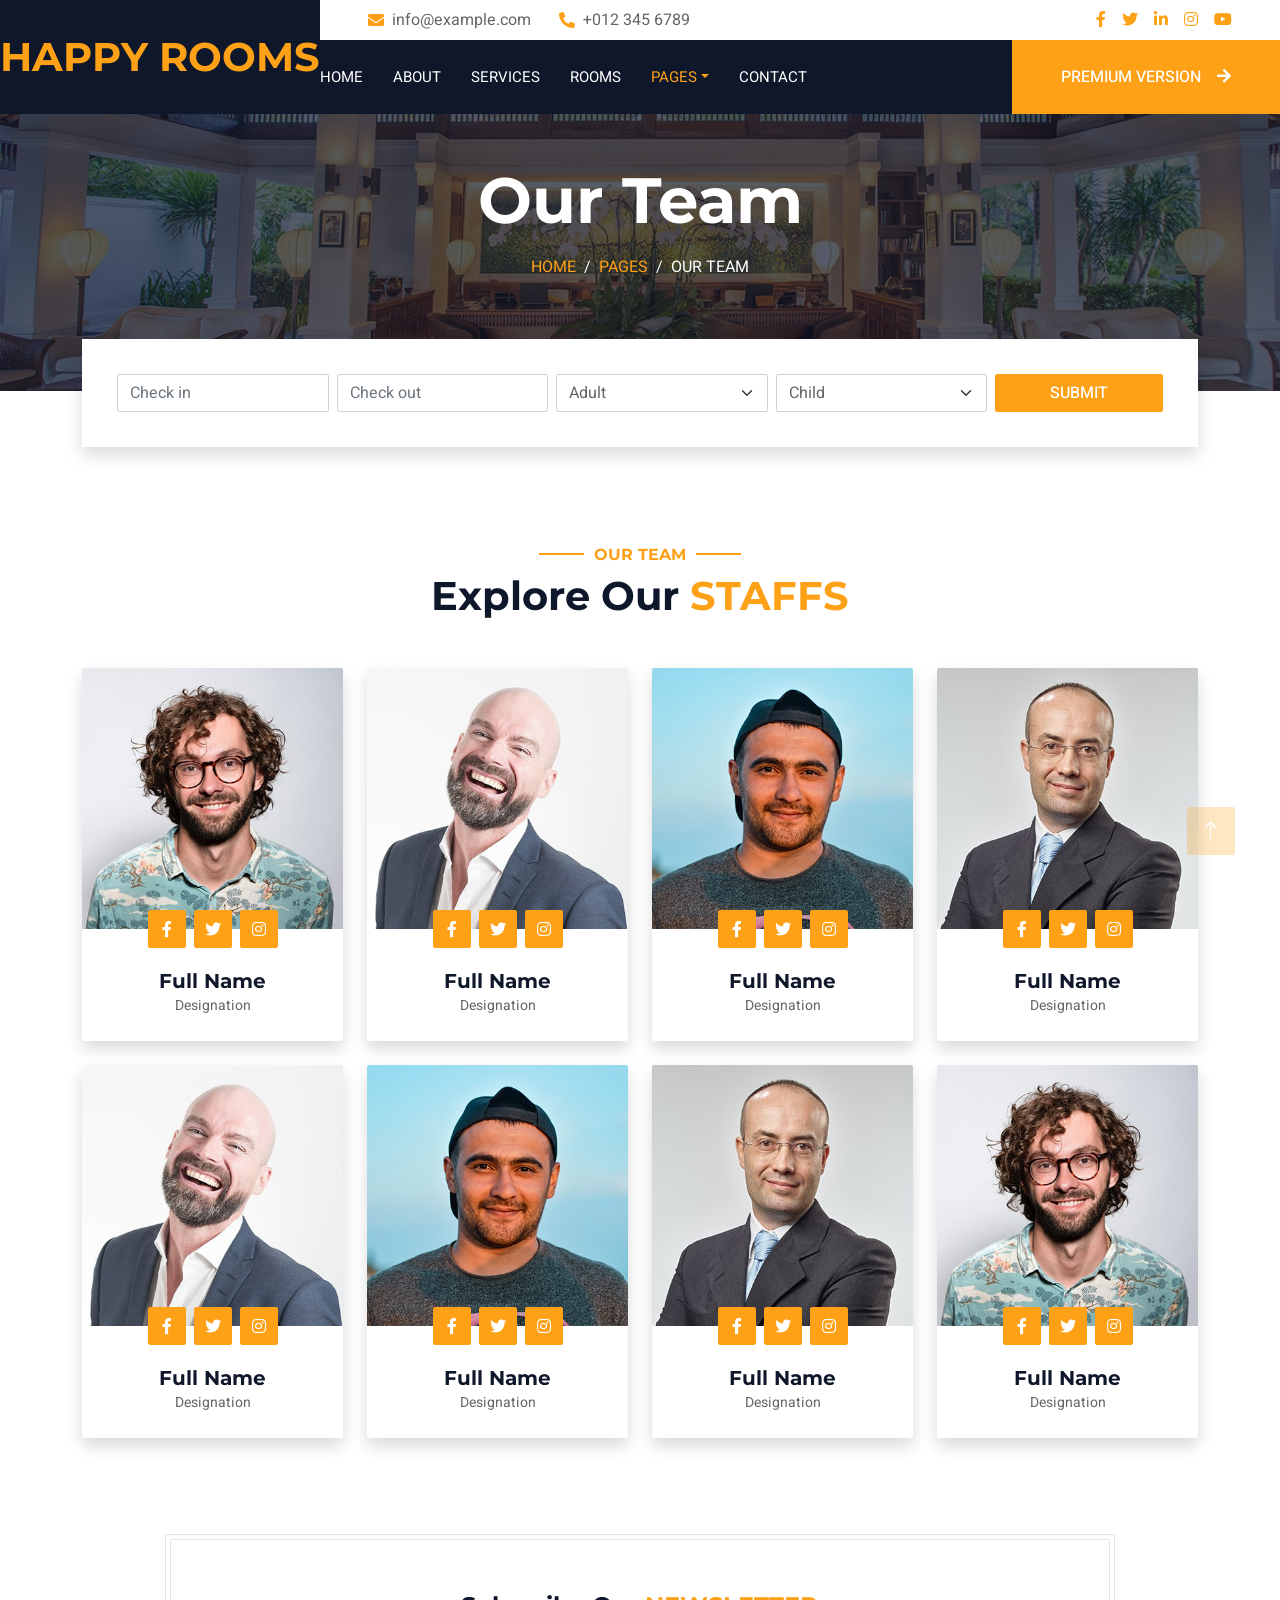
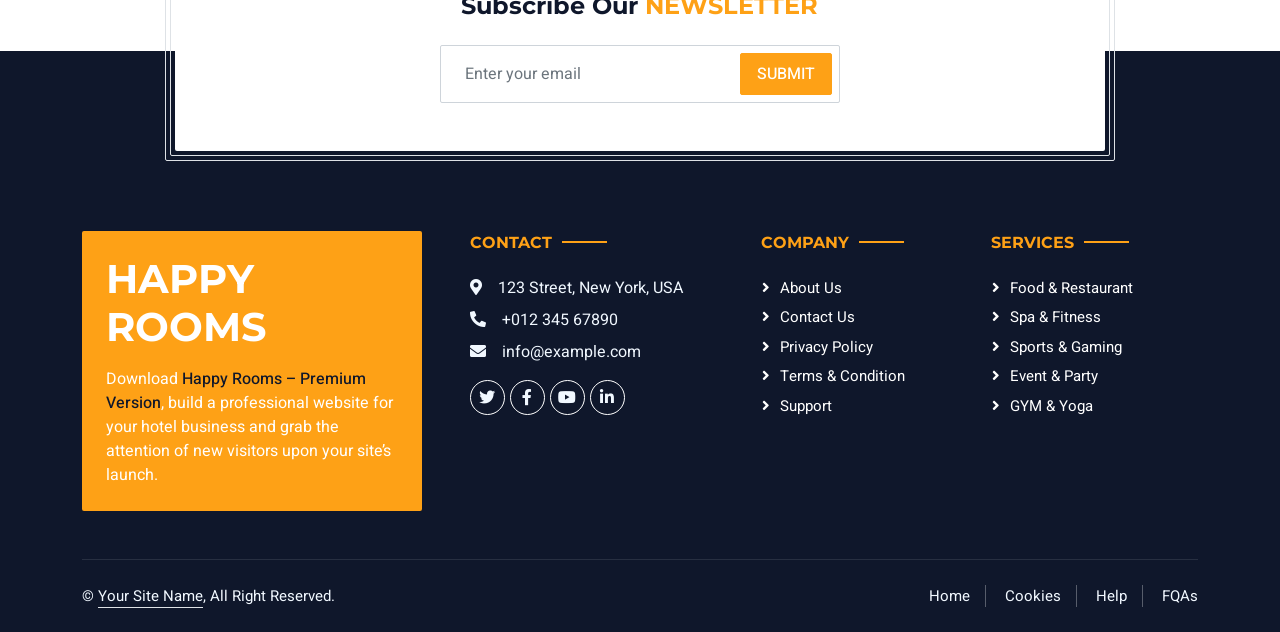
<file: team.html>
<!DOCTYPE html>
<html lang="en">

<head>
    <meta charset="utf-8">
    <title>Happy Rooms - Hotel HTML Template</title>
    <meta content="width=device-width, initial-scale=1.0" name="viewport">
    <meta content="" name="keywords">
    <meta content="" name="description">

    <!-- Favicon -->
    <link href="img/favicon.ico" rel="icon">

    <!-- Google Web Fonts -->
    <link rel="preconnect" href="https://fonts.googleapis.com">
    <link rel="preconnect" href="https://fonts.gstatic.com" crossorigin>
    <link href="https://fonts.googleapis.com/css2?family=Heebo:wght@400;500;600;700&family=Montserrat:wght@400;500;600;700&display=swap" rel="stylesheet">  

    <!-- Icon Font Stylesheet -->
    <link href="https://cdnjs.cloudflare.com/ajax/libs/font-awesome/5.10.0/css/all.min.css" rel="stylesheet">
    <link href="https://cdn.jsdelivr.net/npm/bootstrap-icons@1.4.1/font/bootstrap-icons.css" rel="stylesheet">

    <!-- Libraries Stylesheet -->
    <link href="lib/animate/animate.min.css" rel="stylesheet">
    <link href="lib/owlcarousel/assets/owl.carousel.min.css" rel="stylesheet">
    <link href="lib/tempusdominus/css/tempusdominus-bootstrap-4.min.css" rel="stylesheet" />

    <!-- Customized Bootstrap Stylesheet -->
    <link href="css/bootstrap.min.css" rel="stylesheet">

    <!-- Template Stylesheet -->
    <link href="css/style.css" rel="stylesheet">
</head>

<body>
    <div class=" bg-white p-0">
        <!-- Spinner Start -->
        <div id="spinner" class="show bg-white position-fixed translate-middle w-100 vh-100 top-50 start-50 d-flex align-items-center justify-content-center">
            <div class="spinner-border text-primary" style="width: 3rem; height: 3rem;" role="status">
                <span class="sr-only">Loading...</span>
            </div>
        </div>
        <!-- Spinner End -->

        <!-- Header Start -->
        <div class="container-fluid bg-dark px-0">
            <div class="row gx-0">
                <div class="col-lg-3 bg-dark d-none d-lg-block">
                    <a href="index.html" class="navbar-brand w-100 h-100 m-0 p-0 d-flex align-items-center justify-content-center">
                        <h1 class="m-0 text-primary text-uppercase">Happy Rooms</h1>
                    </a>
                </div>
                <div class="col-lg-9">
                    <div class="row gx-0 bg-white d-none d-lg-flex">
                        <div class="col-lg-7 px-5 text-start">
                            <div class="h-100 d-inline-flex align-items-center py-2 me-4">
                                <i class="fa fa-envelope text-primary me-2"></i>
                                <p class="mb-0">info@example.com</p>
                            </div>
                            <div class="h-100 d-inline-flex align-items-center py-2">
                                <i class="fa fa-phone-alt text-primary me-2"></i>
                                <p class="mb-0">+012 345 6789</p>
                            </div>
                        </div>
                        <div class="col-lg-5 px-5 text-end">
                            <div class="d-inline-flex align-items-center py-2">
                                <a class="me-3" href=""><i class="fab fa-facebook-f"></i></a>
                                <a class="me-3" href=""><i class="fab fa-twitter"></i></a>
                                <a class="me-3" href=""><i class="fab fa-linkedin-in"></i></a>
                                <a class="me-3" href=""><i class="fab fa-instagram"></i></a>
                                <a class="" href=""><i class="fab fa-youtube"></i></a>
                            </div>
                        </div>
                    </div>
                    <nav class="navbar navbar-expand-lg bg-dark navbar-dark p-3 p-lg-0">
                        <a href="index.html" class="navbar-brand d-block d-lg-none">
                            <h1 class="m-0 text-primary text-uppercase">Happy Rooms</h1>
                        </a>
                        <button type="button" class="navbar-toggler" data-bs-toggle="collapse" data-bs-target="#navbarCollapse">
                            <span class="navbar-toggler-icon"></span>
                        </button>
                        <div class="collapse navbar-collapse justify-content-between" id="navbarCollapse">
                            <div class="navbar-nav mr-auto py-0">
                                <a href="index.html" class="nav-item nav-link">Home</a>
                                <a href="about.html" class="nav-item nav-link">About</a>
                                <a href="service.html" class="nav-item nav-link">Services</a>
                                <a href="room.html" class="nav-item nav-link">Rooms</a>
                                <div class="nav-item dropdown">
                                    <a href="#" class="nav-link dropdown-toggle active" data-bs-toggle="dropdown">Pages</a>
                                    <div class="dropdown-menu rounded-0 m-0">
                                        <a href="booking.html" class="dropdown-item">Booking</a>
                                        <a href="team.html" class="dropdown-item active">Our Team</a>
                                        <a href="testimonial.html" class="dropdown-item">Testimonial</a>
                                    </div>
                                </div>
                                <a href="contact.html" class="nav-item nav-link">Contact</a>
                            </div>
                            <a href="   #" class="btn btn-primary rounded-0 py-4 px-md-5 d-none d-lg-block">Premium Version<i class="fa fa-arrow-right ms-3"></i></a>
                        </div>
                    </nav>
                </div>
            </div>
        </div>
        <!-- Header End -->


        <!-- Page Header Start -->
        <div class="container-fluid page-header mb-5 p-0" style="background-image: url(img/carousel-1.jpg);">
            <div class="container-fluid page-header-inner py-5">
                <div class="container text-center pb-5">
                    <h1 class="display-3 text-white mb-3 animated slideInDown">Our Team</h1>
                    <nav aria-label="breadcrumb">
                        <ol class="breadcrumb justify-content-center text-uppercase">
                            <li class="breadcrumb-item"><a href="#">Home</a></li>
                            <li class="breadcrumb-item"><a href="#">Pages</a></li>
                            <li class="breadcrumb-item text-white active" aria-current="page">Our Team</li>
                        </ol>
                    </nav>
                </div>
            </div>
        </div>
        <!-- Page Header End -->


        <!-- Booking Start -->
        <div class="container-fluid booking pb-5 wow fadeIn" data-wow-delay="0.1s">
            <div class="container">
                <div class="bg-white shadow" style="padding: 35px;">
                    <div class="row g-2">
                        <div class="col-md-10">
                            <div class="row g-2">
                                <div class="col-md-3">
                                    <div class="date" id="date1" data-target-input="nearest">
                                        <input type="text" class="form-control datetimepicker-input"
                                            placeholder="Check in" data-target="#date1" data-toggle="datetimepicker" />
                                    </div>
                                </div>
                                <div class="col-md-3">
                                    <div class="date" id="date2" data-target-input="nearest">
                                        <input type="text" class="form-control datetimepicker-input" placeholder="Check out" data-target="#date2" data-toggle="datetimepicker"/>
                                    </div>
                                </div>
                                <div class="col-md-3">
                                    <select class="form-select">
                                        <option selected>Adult</option>
                                        <option value="1">Adult 1</option>
                                        <option value="2">Adult 2</option>
                                        <option value="3">Adult 3</option>
                                    </select>
                                </div>
                                <div class="col-md-3">
                                    <select class="form-select">
                                        <option selected>Child</option>
                                        <option value="1">Child 1</option>
                                        <option value="2">Child 2</option>
                                        <option value="3">Child 3</option>
                                    </select>
                                </div>
                            </div>
                        </div>
                        <div class="col-md-2">
                            <button class="btn btn-primary w-100">Submit</button>
                        </div>
                    </div>
                </div>
            </div>
        </div>
        <!-- Booking End -->


        <!-- Team Start -->
        <div class="container-xxl py-5">
            <div class="container">
                <div class="text-center wow fadeInUp" data-wow-delay="0.1s">
                    <h6 class="section-title text-center text-primary text-uppercase">Our Team</h6>
                    <h1 class="mb-5">Explore Our <span class="text-primary text-uppercase">Staffs</span></h1>
                </div>
                <div class="row g-4">
                    <div class="col-lg-3 col-md-6 wow fadeInUp" data-wow-delay="0.1s">
                        <div class="rounded shadow overflow-hidden">
                            <div class="position-relative">
                                <img class="img-fluid" src="img/team-1.jpg" alt="">
                                <div class="position-absolute start-50 top-100 translate-middle d-flex align-items-center">
                                    <a class="btn btn-square btn-primary mx-1" href=""><i class="fab fa-facebook-f"></i></a>
                                    <a class="btn btn-square btn-primary mx-1" href=""><i class="fab fa-twitter"></i></a>
                                    <a class="btn btn-square btn-primary mx-1" href=""><i class="fab fa-instagram"></i></a>
                                </div>
                            </div>
                            <div class="text-center p-4 mt-3">
                                <h5 class="fw-bold mb-0">Full Name</h5>
                                <small>Designation</small>
                            </div>
                        </div>
                    </div>
                    <div class="col-lg-3 col-md-6 wow fadeInUp" data-wow-delay="0.3s">
                        <div class="rounded shadow overflow-hidden">
                            <div class="position-relative">
                                <img class="img-fluid" src="img/team-2.jpg" alt="">
                                <div class="position-absolute start-50 top-100 translate-middle d-flex align-items-center">
                                    <a class="btn btn-square btn-primary mx-1" href=""><i class="fab fa-facebook-f"></i></a>
                                    <a class="btn btn-square btn-primary mx-1" href=""><i class="fab fa-twitter"></i></a>
                                    <a class="btn btn-square btn-primary mx-1" href=""><i class="fab fa-instagram"></i></a>
                                </div>
                            </div>
                            <div class="text-center p-4 mt-3">
                                <h5 class="fw-bold mb-0">Full Name</h5>
                                <small>Designation</small>
                            </div>
                        </div>
                    </div>
                    <div class="col-lg-3 col-md-6 wow fadeInUp" data-wow-delay="0.5s">
                        <div class="rounded shadow overflow-hidden">
                            <div class="position-relative">
                                <img class="img-fluid" src="img/team-3.jpg" alt="">
                                <div class="position-absolute start-50 top-100 translate-middle d-flex align-items-center">
                                    <a class="btn btn-square btn-primary mx-1" href=""><i class="fab fa-facebook-f"></i></a>
                                    <a class="btn btn-square btn-primary mx-1" href=""><i class="fab fa-twitter"></i></a>
                                    <a class="btn btn-square btn-primary mx-1" href=""><i class="fab fa-instagram"></i></a>
                                </div>
                            </div>
                            <div class="text-center p-4 mt-3">
                                <h5 class="fw-bold mb-0">Full Name</h5>
                                <small>Designation</small>
                            </div>
                        </div>
                    </div>
                    <div class="col-lg-3 col-md-6 wow fadeInUp" data-wow-delay="0.7s">
                        <div class="rounded shadow overflow-hidden">
                            <div class="position-relative">
                                <img class="img-fluid" src="img/team-4.jpg" alt="">
                                <div class="position-absolute start-50 top-100 translate-middle d-flex align-items-center">
                                    <a class="btn btn-square btn-primary mx-1" href=""><i class="fab fa-facebook-f"></i></a>
                                    <a class="btn btn-square btn-primary mx-1" href=""><i class="fab fa-twitter"></i></a>
                                    <a class="btn btn-square btn-primary mx-1" href=""><i class="fab fa-instagram"></i></a>
                                </div>
                            </div>
                            <div class="text-center p-4 mt-3">
                                <h5 class="fw-bold mb-0">Full Name</h5>
                                <small>Designation</small>
                            </div>
                        </div>
                    </div>
                    <div class="col-lg-3 col-md-6 wow fadeInUp" data-wow-delay="0.1s">
                        <div class="rounded shadow overflow-hidden">
                            <div class="position-relative">
                                <img class="img-fluid" src="img/team-2.jpg" alt="">
                                <div class="position-absolute start-50 top-100 translate-middle d-flex align-items-center">
                                    <a class="btn btn-square btn-primary mx-1" href=""><i class="fab fa-facebook-f"></i></a>
                                    <a class="btn btn-square btn-primary mx-1" href=""><i class="fab fa-twitter"></i></a>
                                    <a class="btn btn-square btn-primary mx-1" href=""><i class="fab fa-instagram"></i></a>
                                </div>
                            </div>
                            <div class="text-center p-4 mt-3">
                                <h5 class="fw-bold mb-0">Full Name</h5>
                                <small>Designation</small>
                            </div>
                        </div>
                    </div>
                    <div class="col-lg-3 col-md-6 wow fadeInUp" data-wow-delay="0.3s">
                        <div class="rounded shadow overflow-hidden">
                            <div class="position-relative">
                                <img class="img-fluid" src="img/team-3.jpg" alt="">
                                <div class="position-absolute start-50 top-100 translate-middle d-flex align-items-center">
                                    <a class="btn btn-square btn-primary mx-1" href=""><i class="fab fa-facebook-f"></i></a>
                                    <a class="btn btn-square btn-primary mx-1" href=""><i class="fab fa-twitter"></i></a>
                                    <a class="btn btn-square btn-primary mx-1" href=""><i class="fab fa-instagram"></i></a>
                                </div>
                            </div>
                            <div class="text-center p-4 mt-3">
                                <h5 class="fw-bold mb-0">Full Name</h5>
                                <small>Designation</small>
                            </div>
                        </div>
                    </div>
                    <div class="col-lg-3 col-md-6 wow fadeInUp" data-wow-delay="0.5s">
                        <div class="rounded shadow overflow-hidden">
                            <div class="position-relative">
                                <img class="img-fluid" src="img/team-4.jpg" alt="">
                                <div class="position-absolute start-50 top-100 translate-middle d-flex align-items-center">
                                    <a class="btn btn-square btn-primary mx-1" href=""><i class="fab fa-facebook-f"></i></a>
                                    <a class="btn btn-square btn-primary mx-1" href=""><i class="fab fa-twitter"></i></a>
                                    <a class="btn btn-square btn-primary mx-1" href=""><i class="fab fa-instagram"></i></a>
                                </div>
                            </div>
                            <div class="text-center p-4 mt-3">
                                <h5 class="fw-bold mb-0">Full Name</h5>
                                <small>Designation</small>
                            </div>
                        </div>
                    </div>
                    <div class="col-lg-3 col-md-6 wow fadeInUp" data-wow-delay="0.7s">
                        <div class="rounded shadow overflow-hidden">
                            <div class="position-relative">
                                <img class="img-fluid" src="img/team-1.jpg" alt="">
                                <div class="position-absolute start-50 top-100 translate-middle d-flex align-items-center">
                                    <a class="btn btn-square btn-primary mx-1" href=""><i class="fab fa-facebook-f"></i></a>
                                    <a class="btn btn-square btn-primary mx-1" href=""><i class="fab fa-twitter"></i></a>
                                    <a class="btn btn-square btn-primary mx-1" href=""><i class="fab fa-instagram"></i></a>
                                </div>
                            </div>
                            <div class="text-center p-4 mt-3">
                                <h5 class="fw-bold mb-0">Full Name</h5>
                                <small>Designation</small>
                            </div>
                        </div>
                    </div>
                </div>
            </div>
        </div>
        <!-- Team End -->


        <!-- Newsletter Start -->
        <div class="container newsletter mt-5 wow fadeIn" data-wow-delay="0.1s">
            <div class="row justify-content-center">
                <div class="col-lg-10 border rounded p-1">
                    <div class="border rounded text-center p-1">
                        <div class="bg-white rounded text-center p-5">
                            <h4 class="mb-4">Subscribe Our <span class="text-primary text-uppercase">Newsletter</span></h4>
                            <div class="position-relative mx-auto" style="max-width: 400px;">
                                <input class="form-control w-100 py-3 ps-4 pe-5" type="text" placeholder="Enter your email">
                                <button type="button" class="btn btn-primary py-2 px-3 position-absolute top-0 end-0 mt-2 me-2">Submit</button>
                            </div>
                        </div>
                    </div>
                </div>
            </div>
        </div>
        <!-- Newsletter Start -->
        

        <!-- Footer Start -->
        <div class="container-fluid bg-dark text-light footer wow fadeIn" data-wow-delay="0.1s">
            <div class="container pb-5">
                <div class="row g-5">
                    <div class="col-md-6 col-lg-4">
                        <div class="bg-primary rounded p-4">
                            <a href="index.html"><h1 class="text-white text-uppercase mb-3">Happy Rooms</h1></a>
                            <p class="text-white mb-0">
								Download <a class="text-dark fw-medium" href="   #">Happy Rooms – Premium Version</a>, build a professional website for your hotel business and grab the attention of new visitors upon your site’s launch.
							</p>
                        </div>
                    </div>
                    <div class="col-md-6 col-lg-3">
                        <h6 class="section-title text-start text-primary text-uppercase mb-4">Contact</h6>
                        <p class="mb-2"><i class="fa fa-map-marker-alt me-3"></i>123 Street, New York, USA</p>
                        <p class="mb-2"><i class="fa fa-phone-alt me-3"></i>+012 345 67890</p>
                        <p class="mb-2"><i class="fa fa-envelope me-3"></i>info@example.com</p>
                        <div class="d-flex pt-2">
                            <a class="btn btn-outline-light btn-social" href=""><i class="fab fa-twitter"></i></a>
                            <a class="btn btn-outline-light btn-social" href=""><i class="fab fa-facebook-f"></i></a>
                            <a class="btn btn-outline-light btn-social" href=""><i class="fab fa-youtube"></i></a>
                            <a class="btn btn-outline-light btn-social" href=""><i class="fab fa-linkedin-in"></i></a>
                        </div>
                    </div>
                    <div class="col-lg-5 col-md-12">
                        <div class="row gy-5 g-4">
                            <div class="col-md-6">
                                <h6 class="section-title text-start text-primary text-uppercase mb-4">Company</h6>
                                <a class="btn btn-link" href="">About Us</a>
                                <a class="btn btn-link" href="">Contact Us</a>
                                <a class="btn btn-link" href="">Privacy Policy</a>
                                <a class="btn btn-link" href="">Terms & Condition</a>
                                <a class="btn btn-link" href="">Support</a>
                            </div>
                            <div class="col-md-6">
                                <h6 class="section-title text-start text-primary text-uppercase mb-4">Services</h6>
                                <a class="btn btn-link" href="">Food & Restaurant</a>
                                <a class="btn btn-link" href="">Spa & Fitness</a>
                                <a class="btn btn-link" href="">Sports & Gaming</a>
                                <a class="btn btn-link" href="">Event & Party</a>
                                <a class="btn btn-link" href="">GYM & Yoga</a>
                            </div>
                        </div>
                    </div>
                </div>
            </div>
            <div class="container">
                <div class="copyright">
                    <div class="row">
                        <div class="col-md-6 text-center text-md-start mb-3 mb-md-0">
                            &copy; <a class="border-bottom" href="#">Your Site Name</a>, All Right Reserved. 
							
							<!--/*** This template is free as long as you keep the footer author’s credit link/attribution link/backlink. If you'd like to use the template without the footer author’s credit link/attribution link/backlink, you can purchase the Credit Removal License from "https://htmlcodex.com/credit-removal". Thank you for your support. ***/-->
							  
                        </div>
                        <div class="col-md-6 text-center text-md-end">
                            <div class="footer-menu">
                                <a href="">Home</a>
                                <a href="">Cookies</a>
                                <a href="">Help</a>
                                <a href="">FQAs</a>
                            </div>
                        </div>
                    </div>
                </div>
            </div>
        </div>
        <!-- Footer End -->


        <!-- Back to Top -->
        <a href="#" class="btn btn-lg btn-primary btn-lg-square back-to-top"><i class="bi bi-arrow-up"></i></a>
    </div>

    <!-- JavaScript Libraries -->
    <script src="https://code.jquery.com/jquery-3.4.1.min.js"></script>
    <script src="https://cdn.jsdelivr.net/npm/bootstrap@5.0.0/dist/js/bootstrap.bundle.min.js"></script>
    <script src="lib/wow/wow.min.js"></script>
    <script src="lib/easing/easing.min.js"></script>
    <script src="lib/waypoints/waypoints.min.js"></script>
    <script src="lib/counterup/counterup.min.js"></script>
    <script src="lib/owlcarousel/owl.carousel.min.js"></script>
    <script src="lib/tempusdominus/js/moment.min.js"></script>
    <script src="lib/tempusdominus/js/moment-timezone.min.js"></script>
    <script src="lib/tempusdominus/js/tempusdominus-bootstrap-4.min.js"></script>

    <!-- Template Javascript -->
    <script src="js/main.js"></script>
</body>

</html>
</file>
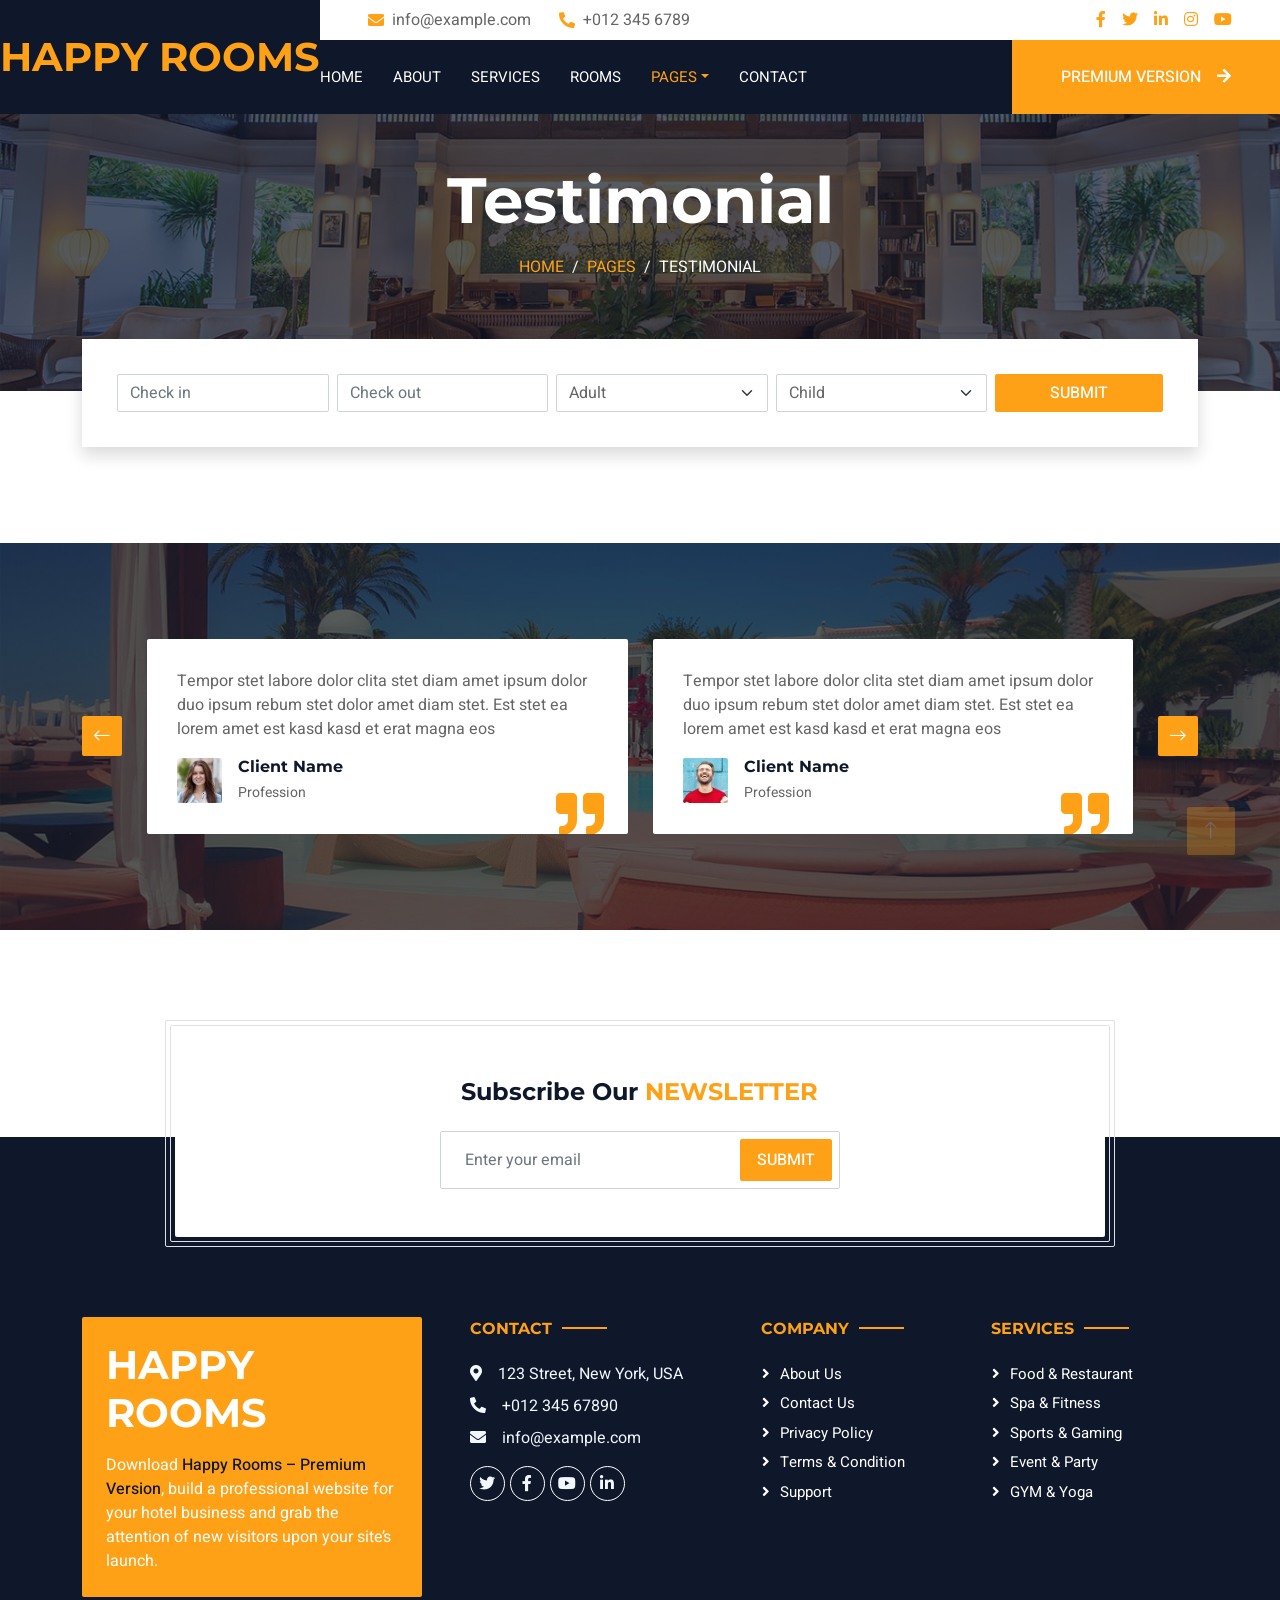
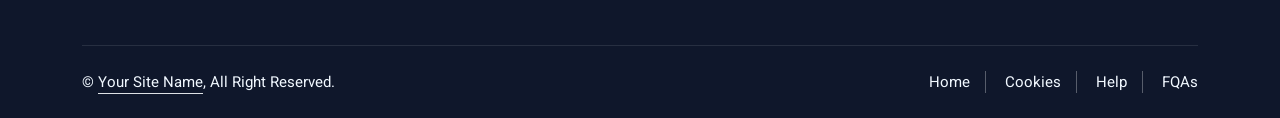
<file: testimonial.html>
<!DOCTYPE html>
<html lang="en">

<head>
    <meta charset="utf-8">
    <title>Happy Rooms - Hotel HTML Template</title>
    <meta content="width=device-width, initial-scale=1.0" name="viewport">
    <meta content="" name="keywords">
    <meta content="" name="description">

    <!-- Favicon -->
    <link href="img/favicon.ico" rel="icon">

    <!-- Google Web Fonts -->
    <link rel="preconnect" href="https://fonts.googleapis.com">
    <link rel="preconnect" href="https://fonts.gstatic.com" crossorigin>
    <link href="https://fonts.googleapis.com/css2?family=Heebo:wght@400;500;600;700&family=Montserrat:wght@400;500;600;700&display=swap" rel="stylesheet">  

    <!-- Icon Font Stylesheet -->
    <link href="https://cdnjs.cloudflare.com/ajax/libs/font-awesome/5.10.0/css/all.min.css" rel="stylesheet">
    <link href="https://cdn.jsdelivr.net/npm/bootstrap-icons@1.4.1/font/bootstrap-icons.css" rel="stylesheet">

    <!-- Libraries Stylesheet -->
    <link href="lib/animate/animate.min.css" rel="stylesheet">
    <link href="lib/owlcarousel/assets/owl.carousel.min.css" rel="stylesheet">
    <link href="lib/tempusdominus/css/tempusdominus-bootstrap-4.min.css" rel="stylesheet" />

    <!-- Customized Bootstrap Stylesheet -->
    <link href="css/bootstrap.min.css" rel="stylesheet">

    <!-- Template Stylesheet -->
    <link href="css/style.css" rel="stylesheet">
</head>

<body>
    <div class="container-xxl bg-white p-0">
        <!-- Spinner Start -->
        <div id="spinner" class="show bg-white position-fixed translate-middle w-100 vh-100 top-50 start-50 d-flex align-items-center justify-content-center">
            <div class="spinner-border text-primary" style="width: 3rem; height: 3rem;" role="status">
                <span class="sr-only">Loading...</span>
            </div>
        </div>
        <!-- Spinner End -->

        <!-- Header Start -->
        <div class="container-fluid bg-dark px-0">
            <div class="row gx-0">
                <div class="col-lg-3 bg-dark d-none d-lg-block">
                    <a href="index.html" class="navbar-brand w-100 h-100 m-0 p-0 d-flex align-items-center justify-content-center">
                        <h1 class="m-0 text-primary text-uppercase">Happy Rooms</h1>
                    </a>
                </div>
                <div class="col-lg-9">
                    <div class="row gx-0 bg-white d-none d-lg-flex">
                        <div class="col-lg-7 px-5 text-start">
                            <div class="h-100 d-inline-flex align-items-center py-2 me-4">
                                <i class="fa fa-envelope text-primary me-2"></i>
                                <p class="mb-0">info@example.com</p>
                            </div>
                            <div class="h-100 d-inline-flex align-items-center py-2">
                                <i class="fa fa-phone-alt text-primary me-2"></i>
                                <p class="mb-0">+012 345 6789</p>
                            </div>
                        </div>
                        <div class="col-lg-5 px-5 text-end">
                            <div class="d-inline-flex align-items-center py-2">
                                <a class="me-3" href=""><i class="fab fa-facebook-f"></i></a>
                                <a class="me-3" href=""><i class="fab fa-twitter"></i></a>
                                <a class="me-3" href=""><i class="fab fa-linkedin-in"></i></a>
                                <a class="me-3" href=""><i class="fab fa-instagram"></i></a>
                                <a class="" href=""><i class="fab fa-youtube"></i></a>
                            </div>
                        </div>
                    </div>
                    <nav class="navbar navbar-expand-lg bg-dark navbar-dark p-3 p-lg-0">
                        <a href="index.html" class="navbar-brand d-block d-lg-none">
                            <h1 class="m-0 text-primary text-uppercase">Happy Rooms</h1>
                        </a>
                        <button type="button" class="navbar-toggler" data-bs-toggle="collapse" data-bs-target="#navbarCollapse">
                            <span class="navbar-toggler-icon"></span>
                        </button>
                        <div class="collapse navbar-collapse justify-content-between" id="navbarCollapse">
                            <div class="navbar-nav mr-auto py-0">
                                <a href="index.html" class="nav-item nav-link">Home</a>
                                <a href="about.html" class="nav-item nav-link">About</a>
                                <a href="service.html" class="nav-item nav-link">Services</a>
                                <a href="room.html" class="nav-item nav-link">Rooms</a>
                                <div class="nav-item dropdown">
                                    <a href="#" class="nav-link dropdown-toggle active" data-bs-toggle="dropdown">Pages</a>
                                    <div class="dropdown-menu rounded-0 m-0">
                                        <a href="booking.html" class="dropdown-item">Booking</a>
                                        <a href="team.html" class="dropdown-item">Our Team</a>
                                        <a href="testimonial.html" class="dropdown-item active">Testimonial</a>
                                    </div>
                                </div>
                                <a href="contact.html" class="nav-item nav-link">Contact</a>
                            </div>
                            <a href="   #" class="btn btn-primary rounded-0 py-4 px-md-5 d-none d-lg-block">Premium Version<i class="fa fa-arrow-right ms-3"></i></a>
                        </div>
                    </nav>
                </div>
            </div>
        </div>
        <!-- Header End -->


        <!-- Page Header Start -->
        <div class="container-fluid page-header mb-5 p-0" style="background-image: url(img/carousel-1.jpg);">
            <div class="container-fluid page-header-inner py-5">
                <div class="container text-center pb-5">
                    <h1 class="display-3 text-white mb-3 animated slideInDown">Testimonial</h1>
                    <nav aria-label="breadcrumb">
                        <ol class="breadcrumb justify-content-center text-uppercase">
                            <li class="breadcrumb-item"><a href="#">Home</a></li>
                            <li class="breadcrumb-item"><a href="#">Pages</a></li>
                            <li class="breadcrumb-item text-white active" aria-current="page">Testimonial</li>
                        </ol>
                    </nav>
                </div>
            </div>
        </div>
        <!-- Page Header End -->


        <!-- Booking Start -->
        <div class="container-fluid booking pb-5 wow fadeIn" data-wow-delay="0.1s">
            <div class="container">
                <div class="bg-white shadow" style="padding: 35px;">
                    <div class="row g-2">
                        <div class="col-md-10">
                            <div class="row g-2">
                                <div class="col-md-3">
                                    <div class="date" id="date1" data-target-input="nearest">
                                        <input type="text" class="form-control datetimepicker-input"
                                            placeholder="Check in" data-target="#date1" data-toggle="datetimepicker" />
                                    </div>
                                </div>
                                <div class="col-md-3">
                                    <div class="date" id="date2" data-target-input="nearest">
                                        <input type="text" class="form-control datetimepicker-input" placeholder="Check out" data-target="#date2" data-toggle="datetimepicker"/>
                                    </div>
                                </div>
                                <div class="col-md-3">
                                    <select class="form-select">
                                        <option selected>Adult</option>
                                        <option value="1">Adult 1</option>
                                        <option value="2">Adult 2</option>
                                        <option value="3">Adult 3</option>
                                    </select>
                                </div>
                                <div class="col-md-3">
                                    <select class="form-select">
                                        <option selected>Child</option>
                                        <option value="1">Child 1</option>
                                        <option value="2">Child 2</option>
                                        <option value="3">Child 3</option>
                                    </select>
                                </div>
                            </div>
                        </div>
                        <div class="col-md-2">
                            <button class="btn btn-primary w-100">Submit</button>
                        </div>
                    </div>
                </div>
            </div>
        </div>
        <!-- Booking End -->


        <!-- Testimonial Start -->
        <div class="container-xxl testimonial mt-5 py-5 bg-dark wow zoomIn" data-wow-delay="0.1s" style="margin-bottom: 90px;">
            <div class="container">
                <div class="owl-carousel testimonial-carousel py-5">
                    <div class="testimonial-item position-relative bg-white rounded overflow-hidden">
                        <p>Tempor stet labore dolor clita stet diam amet ipsum dolor duo ipsum rebum stet dolor amet diam stet. Est stet ea lorem amet est kasd kasd et erat magna eos</p>
                        <div class="d-flex align-items-center">
                            <img class="img-fluid flex-shrink-0 rounded" src="img/testimonial-1.jpg" style="width: 45px; height: 45px;">
                            <div class="ps-3">
                                <h6 class="fw-bold mb-1">Client Name</h6>
                                <small>Profession</small>
                            </div>
                        </div>
                        <i class="fa fa-quote-right fa-3x text-primary position-absolute end-0 bottom-0 me-4 mb-n1"></i>
                    </div>
                    <div class="testimonial-item position-relative bg-white rounded overflow-hidden">
                        <p>Tempor stet labore dolor clita stet diam amet ipsum dolor duo ipsum rebum stet dolor amet diam stet. Est stet ea lorem amet est kasd kasd et erat magna eos</p>
                        <div class="d-flex align-items-center">
                            <img class="img-fluid flex-shrink-0 rounded" src="img/testimonial-2.jpg" style="width: 45px; height: 45px;">
                            <div class="ps-3">
                                <h6 class="fw-bold mb-1">Client Name</h6>
                                <small>Profession</small>
                            </div>
                        </div>
                        <i class="fa fa-quote-right fa-3x text-primary position-absolute end-0 bottom-0 me-4 mb-n1"></i>
                    </div>
                    <div class="testimonial-item position-relative bg-white rounded overflow-hidden">
                        <p>Tempor stet labore dolor clita stet diam amet ipsum dolor duo ipsum rebum stet dolor amet diam stet. Est stet ea lorem amet est kasd kasd et erat magna eos</p>
                        <div class="d-flex align-items-center">
                            <img class="img-fluid flex-shrink-0 rounded" src="img/testimonial-3.jpg" style="width: 45px; height: 45px;">
                            <div class="ps-3">
                                <h6 class="fw-bold mb-1">Client Name</h6>
                                <small>Profession</small>
                            </div>
                        </div>
                        <i class="fa fa-quote-right fa-3x text-primary position-absolute end-0 bottom-0 me-4 mb-n1"></i>
                    </div>
                </div>
            </div>
        </div>
        <!-- Testimonial End -->


        <!-- Newsletter Start -->
        <div class="container newsletter mt-5 wow fadeIn" data-wow-delay="0.1s">
            <div class="row justify-content-center">
                <div class="col-lg-10 border rounded p-1">
                    <div class="border rounded text-center p-1">
                        <div class="bg-white rounded text-center p-5">
                            <h4 class="mb-4">Subscribe Our <span class="text-primary text-uppercase">Newsletter</span></h4>
                            <div class="position-relative mx-auto" style="max-width: 400px;">
                                <input class="form-control w-100 py-3 ps-4 pe-5" type="text" placeholder="Enter your email">
                                <button type="button" class="btn btn-primary py-2 px-3 position-absolute top-0 end-0 mt-2 me-2">Submit</button>
                            </div>
                        </div>
                    </div>
                </div>
            </div>
        </div>
        <!-- Newsletter Start -->
        

        <!-- Footer Start -->
        <div class="container-fluid bg-dark text-light footer wow fadeIn" data-wow-delay="0.1s">
            <div class="container pb-5">
                <div class="row g-5">
                    <div class="col-md-6 col-lg-4">
                        <div class="bg-primary rounded p-4">
                            <a href="index.html"><h1 class="text-white text-uppercase mb-3">Happy Rooms</h1></a>
                            <p class="text-white mb-0">
								Download <a class="text-dark fw-medium" href="   #">Happy Rooms – Premium Version</a>, build a professional website for your hotel business and grab the attention of new visitors upon your site’s launch.
							</p>
                        </div>
                    </div>
                    <div class="col-md-6 col-lg-3">
                        <h6 class="section-title text-start text-primary text-uppercase mb-4">Contact</h6>
                        <p class="mb-2"><i class="fa fa-map-marker-alt me-3"></i>123 Street, New York, USA</p>
                        <p class="mb-2"><i class="fa fa-phone-alt me-3"></i>+012 345 67890</p>
                        <p class="mb-2"><i class="fa fa-envelope me-3"></i>info@example.com</p>
                        <div class="d-flex pt-2">
                            <a class="btn btn-outline-light btn-social" href=""><i class="fab fa-twitter"></i></a>
                            <a class="btn btn-outline-light btn-social" href=""><i class="fab fa-facebook-f"></i></a>
                            <a class="btn btn-outline-light btn-social" href=""><i class="fab fa-youtube"></i></a>
                            <a class="btn btn-outline-light btn-social" href=""><i class="fab fa-linkedin-in"></i></a>
                        </div>
                    </div>
                    <div class="col-lg-5 col-md-12">
                        <div class="row gy-5 g-4">
                            <div class="col-md-6">
                                <h6 class="section-title text-start text-primary text-uppercase mb-4">Company</h6>
                                <a class="btn btn-link" href="">About Us</a>
                                <a class="btn btn-link" href="">Contact Us</a>
                                <a class="btn btn-link" href="">Privacy Policy</a>
                                <a class="btn btn-link" href="">Terms & Condition</a>
                                <a class="btn btn-link" href="">Support</a>
                            </div>
                            <div class="col-md-6">
                                <h6 class="section-title text-start text-primary text-uppercase mb-4">Services</h6>
                                <a class="btn btn-link" href="">Food & Restaurant</a>
                                <a class="btn btn-link" href="">Spa & Fitness</a>
                                <a class="btn btn-link" href="">Sports & Gaming</a>
                                <a class="btn btn-link" href="">Event & Party</a>
                                <a class="btn btn-link" href="">GYM & Yoga</a>
                            </div>
                        </div>
                    </div>
                </div>
            </div>
            <div class="container">
                <div class="copyright">
                    <div class="row">
                        <div class="col-md-6 text-center text-md-start mb-3 mb-md-0">
                            &copy; <a class="border-bottom" href="#">Your Site Name</a>, All Right Reserved. 
							
							<!--/*** This template is free as long as you keep the footer author’s credit link/attribution link/backlink. If you'd like to use the template without the footer author’s credit link/attribution link/backlink, you can purchase the Credit Removal License from "https://htmlcodex.com/credit-removal". Thank you for your support. ***/-->
							  
                        </div>
                        <div class="col-md-6 text-center text-md-end">
                            <div class="footer-menu">
                                <a href="">Home</a>
                                <a href="">Cookies</a>
                                <a href="">Help</a>
                                <a href="">FQAs</a>
                            </div>
                        </div>
                    </div>
                </div>
            </div>
        </div>
        <!-- Footer End -->


        <!-- Back to Top -->
        <a href="#" class="btn btn-lg btn-primary btn-lg-square back-to-top"><i class="bi bi-arrow-up"></i></a>
    </div>

    <!-- JavaScript Libraries -->
    <script src="https://code.jquery.com/jquery-3.4.1.min.js"></script>
    <script src="https://cdn.jsdelivr.net/npm/bootstrap@5.0.0/dist/js/bootstrap.bundle.min.js"></script>
    <script src="lib/wow/wow.min.js"></script>
    <script src="lib/easing/easing.min.js"></script>
    <script src="lib/waypoints/waypoints.min.js"></script>
    <script src="lib/counterup/counterup.min.js"></script>
    <script src="lib/owlcarousel/owl.carousel.min.js"></script>
    <script src="lib/tempusdominus/js/moment.min.js"></script>
    <script src="lib/tempusdominus/js/moment-timezone.min.js"></script>
    <script src="lib/tempusdominus/js/tempusdominus-bootstrap-4.min.js"></script>

    <!-- Template Javascript -->
    <script src="js/main.js"></script>
</body>

</html>
</file>
<file: css/style.css>
/********** Template CSS **********/
:root {
    --primary: #FEA116;
    --light: #F1F8FF;
    --dark: #0F172B;
}

.fw-medium {
    font-weight: 500 !important;
}

.fw-semi-bold {
    font-weight: 600 !important;
}

.back-to-top {
    position: fixed;
    display: none;
    right: 45px;
    bottom: 45px;
    z-index: 99;
}


/*** Spinner ***/
#spinner {
    opacity: 0;
    visibility: hidden;
    transition: opacity .5s ease-out, visibility 0s linear .5s;
    z-index: 99999;
}

#spinner.show {
    transition: opacity .5s ease-out, visibility 0s linear 0s;
    visibility: visible;
    opacity: 1;
}


/*** Button ***/
.btn {
    font-weight: 500;
    text-transform: uppercase;
    transition: .5s;
}

.btn.btn-primary,
.btn.btn-secondary {
    color: #FFFFFF;
}

.btn-square {
    width: 38px;
    height: 38px;
}

.btn-sm-square {
    width: 32px;
    height: 32px;
}

.btn-lg-square {
    width: 48px;
    height: 48px;
}

.btn-square,
.btn-sm-square,
.btn-lg-square {
    padding: 0;
    display: flex;
    align-items: center;
    justify-content: center;
    font-weight: normal;
    border-radius: 2px;
}


/*** Navbar ***/
.navbar-dark .navbar-nav .nav-link {
    margin-right: 30px;
    padding: 25px 0;
    color: #FFFFFF;
    font-size: 15px;
    text-transform: uppercase;
    outline: none;
}

.navbar-dark .navbar-nav .nav-link:hover,
.navbar-dark .navbar-nav .nav-link.active {
    color: var(--primary);
}

@media (max-width: 991.98px) {
    .navbar-dark .navbar-nav .nav-link  {
        margin-right: 0;
        padding: 10px 0;
    }
}


/*** Header ***/
.carousel-caption {
    top: 0;
    left: 0;
    right: 0;
    bottom: 0;
    background: rgba(15, 23, 43, .7);
    z-index: 1;
}

.carousel-control-prev,
.carousel-control-next {
    width: 10%;
}

.carousel-control-prev-icon,
.carousel-control-next-icon {
    width: 3rem;
    height: 3rem;
}

@media (max-width: 768px) {
    #header-carousel .carousel-item {
        position: relative;
        min-height: 450px;
    }
    
    #header-carousel .carousel-item img {
        position: absolute;
        width: 100%;
        height: 100%;
        object-fit: cover;
    }
}

.page-header {
    background-position: center center;
    background-repeat: no-repeat;
    background-size: cover;
}

.page-header-inner {
    background: rgba(15, 23, 43, .7);
}

.breadcrumb-item + .breadcrumb-item::before {
    color: var(--light);
}

.booking {
    position: relative;
    margin-top: -100px !important;
    z-index: 1;
}


/*** Section Title ***/
.section-title {
    position: relative;
    display: inline-block;
}

.section-title::before {
    position: absolute;
    content: "";
    width: 45px;
    height: 2px;
    top: 50%;
    left: -55px;
    margin-top: -1px;
    background: var(--primary);
}

.section-title::after {
    position: absolute;
    content: "";
    width: 45px;
    height: 2px;
    top: 50%;
    right: -55px;
    margin-top: -1px;
    background: var(--primary);
}

.section-title.text-start::before,
.section-title.text-end::after {
    display: none;
}


/*** Service ***/
.service-item {
    height: 320px;
    padding: 30px;
    display: flex;
    flex-direction: column;
    justify-content: center;
    text-align: center;
    background: #FFFFFF;
    box-shadow: 0 0 45px rgba(0, 0, 0, .08);
    transition: .5s;
}

.service-item:hover {
    background: var(--primary);
}

.service-item .service-icon {
    margin: 0 auto 30px auto;
    width: 65px;
    height: 65px;
    transition: .5s;
}

.service-item i,
.service-item h5,
.service-item p {
    transition: .5s;
}

.service-item:hover i,
.service-item:hover h5,
.service-item:hover p {
    color: #FFFFFF !important;
}


/*** Youtube Video ***/
.video {
    position: relative;
    height: 100%;
    min-height: 500px;
    background: linear-gradient(rgba(15, 23, 43, .1), rgba(15, 23, 43, .1)), url(../img/about-3.jpg);
    background-position: center center;
    background-repeat: no-repeat;
    background-size: cover;
}

.video .btn-play {
    position: absolute;
    z-index: 3;
    top: 50%;
    left: 50%;
    transform: translateX(-50%) translateY(-50%);
    box-sizing: content-box;
    display: block;
    width: 32px;
    height: 44px;
    border-radius: 50%;
    border: none;
    outline: none;
    padding: 18px 20px 18px 28px;
}

.video .btn-play:before {
    content: "";
    position: absolute;
    z-index: 0;
    left: 50%;
    top: 50%;
    transform: translateX(-50%) translateY(-50%);
    display: block;
    width: 100px;
    height: 100px;
    background: var(--primary);
    border-radius: 50%;
    animation: pulse-border 1500ms ease-out infinite;
}

.video .btn-play:after {
    content: "";
    position: absolute;
    z-index: 1;
    left: 50%;
    top: 50%;
    transform: translateX(-50%) translateY(-50%);
    display: block;
    width: 100px;
    height: 100px;
    background: var(--primary);
    border-radius: 50%;
    transition: all 200ms;
}

.video .btn-play img {
    position: relative;
    z-index: 3;
    max-width: 100%;
    width: auto;
    height: auto;
}

.video .btn-play span {
    display: block;
    position: relative;
    z-index: 3;
    width: 0;
    height: 0;
    border-left: 32px solid var(--dark);
    border-top: 22px solid transparent;
    border-bottom: 22px solid transparent;
}

@keyframes pulse-border {
    0% {
        transform: translateX(-50%) translateY(-50%) translateZ(0) scale(1);
        opacity: 1;
    }

    100% {
        transform: translateX(-50%) translateY(-50%) translateZ(0) scale(1.5);
        opacity: 0;
    }
}

#videoModal {
    z-index: 99999;
}

#videoModal .modal-dialog {
    position: relative;
    max-width: 800px;
    margin: 60px auto 0 auto;
}

#videoModal .modal-body {
    position: relative;
    padding: 0px;
}

#videoModal .close {
    position: absolute;
    width: 30px;
    height: 30px;
    right: 0px;
    top: -30px;
    z-index: 999;
    font-size: 30px;
    font-weight: normal;
    color: #FFFFFF;
    background: #000000;
    opacity: 1;
}


/*** Testimonial ***/
.testimonial {
    background: linear-gradient(rgba(15, 23, 43, .7), rgba(15, 23, 43, .7)), url(../img/carousel-2.jpg);
    background-position: center center;
    background-repeat: no-repeat;
    background-size: cover;
}

.testimonial-carousel {
    padding-left: 65px;
    padding-right: 65px;
}

.testimonial-carousel .testimonial-item {
    padding: 30px;
}

.testimonial-carousel .owl-nav {
    position: absolute;
    width: 100%;
    height: 40px;
    top: calc(50% - 20px);
    left: 0;
    display: flex;
    justify-content: space-between;
    z-index: 1;
}

.testimonial-carousel .owl-nav .owl-prev,
.testimonial-carousel .owl-nav .owl-next {
    position: relative;
    width: 40px;
    height: 40px;
    display: flex;
    align-items: center;
    justify-content: center;
    color: #FFFFFF;
    background: var(--primary);
    border-radius: 2px;
    font-size: 18px;
    transition: .5s;
}

.testimonial-carousel .owl-nav .owl-prev:hover,
.testimonial-carousel .owl-nav .owl-next:hover {
    color: var(--primary);
    background: #FFFFFF;
}


/*** Team ***/
.team-item,
.team-item .bg-primary,
.team-item .bg-primary i {
    transition: .5s;
}

.team-item:hover {
    border-color: var(--secondary) !important;
}

.team-item:hover .bg-primary {
    background: var(--secondary) !important;
}

.team-item:hover .bg-primary i {
    color: var(--secondary) !important;
}


/*** Footer ***/
.newsletter {
    position: relative;
    z-index: 1;
}

.footer {
    position: relative;
    margin-top: -110px;
    padding-top: 180px;
}

.footer .btn.btn-social {
    margin-right: 5px;
    width: 35px;
    height: 35px;
    display: flex;
    align-items: center;
    justify-content: center;
    color: var(--light);
    border: 1px solid #FFFFFF;
    border-radius: 35px;
    transition: .3s;
}

.footer .btn.btn-social:hover {
    color: var(--primary);
}

.footer .btn.btn-link {
    display: block;
    margin-bottom: 5px;
    padding: 0;
    text-align: left;
    color: #FFFFFF;
    font-size: 15px;
    font-weight: normal;
    text-transform: capitalize;
    transition: .3s;
}

.footer .btn.btn-link::before {
    position: relative;
    content: "\f105";
    font-family: "Font Awesome 5 Free";
    font-weight: 900;
    margin-right: 10px;
}

.footer .btn.btn-link:hover {
    letter-spacing: 1px;
    box-shadow: none;
}

.footer .copyright {
    padding: 25px 0;
    font-size: 15px;
    border-top: 1px solid rgba(256, 256, 256, .1);
}

.footer .copyright a {
    color: var(--light);
}

.footer .footer-menu a {
    margin-right: 15px;
    padding-right: 15px;
    border-right: 1px solid rgba(255, 255, 255, .3);
}

.footer .footer-menu a:last-child {
    margin-right: 0;
    padding-right: 0;
    border-right: none;
}
</file>
